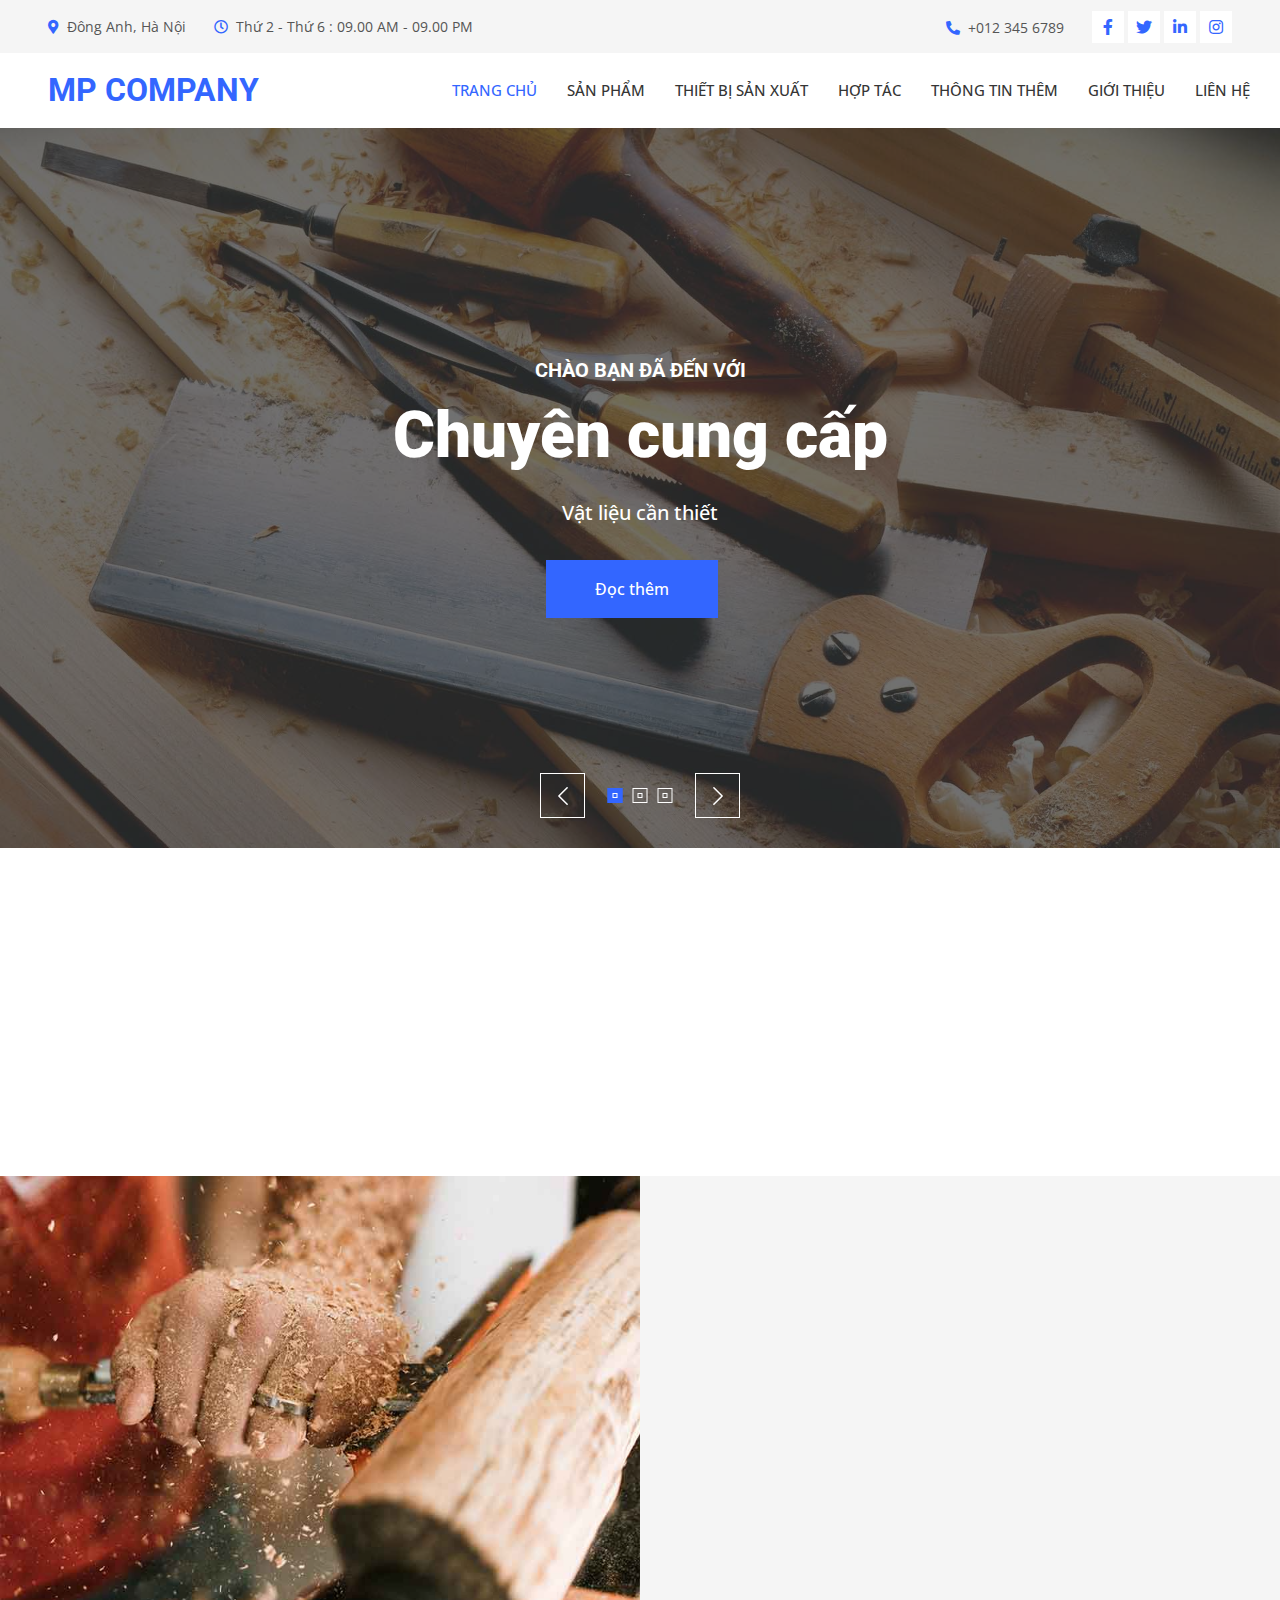
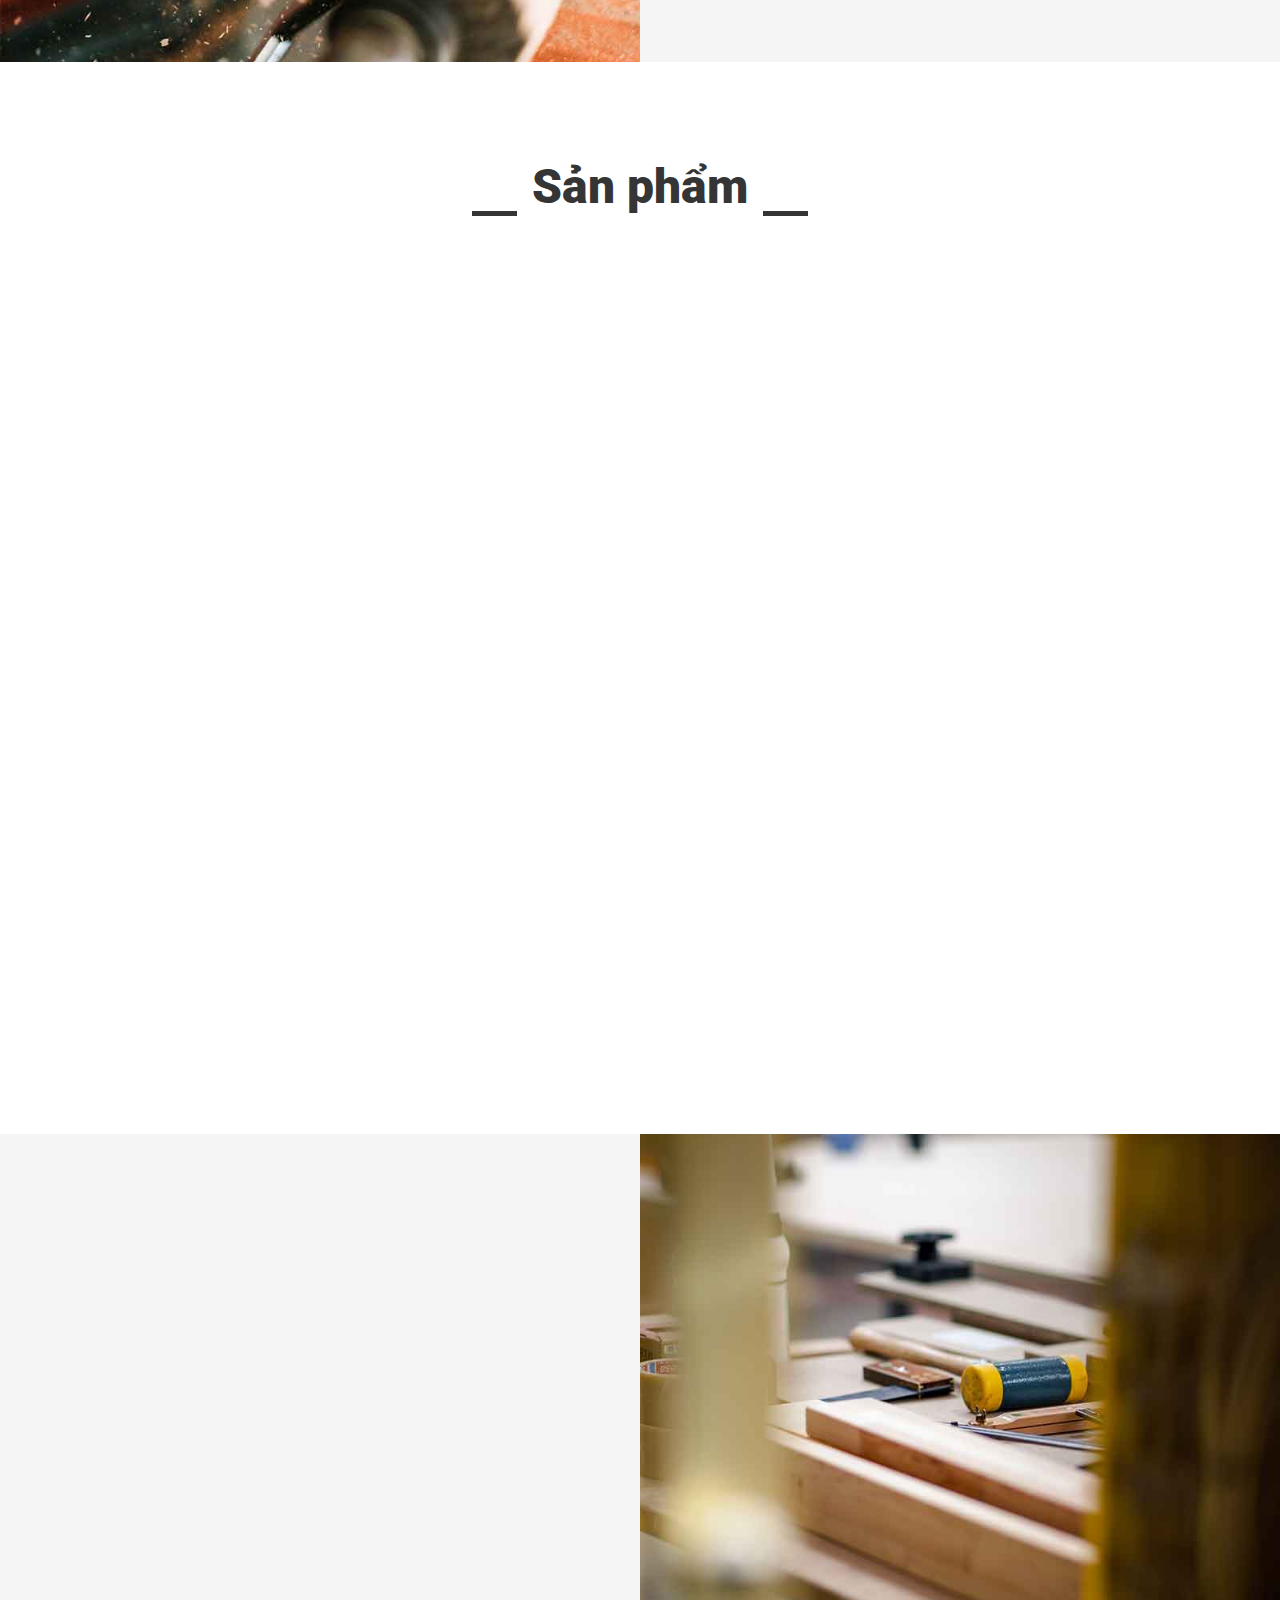
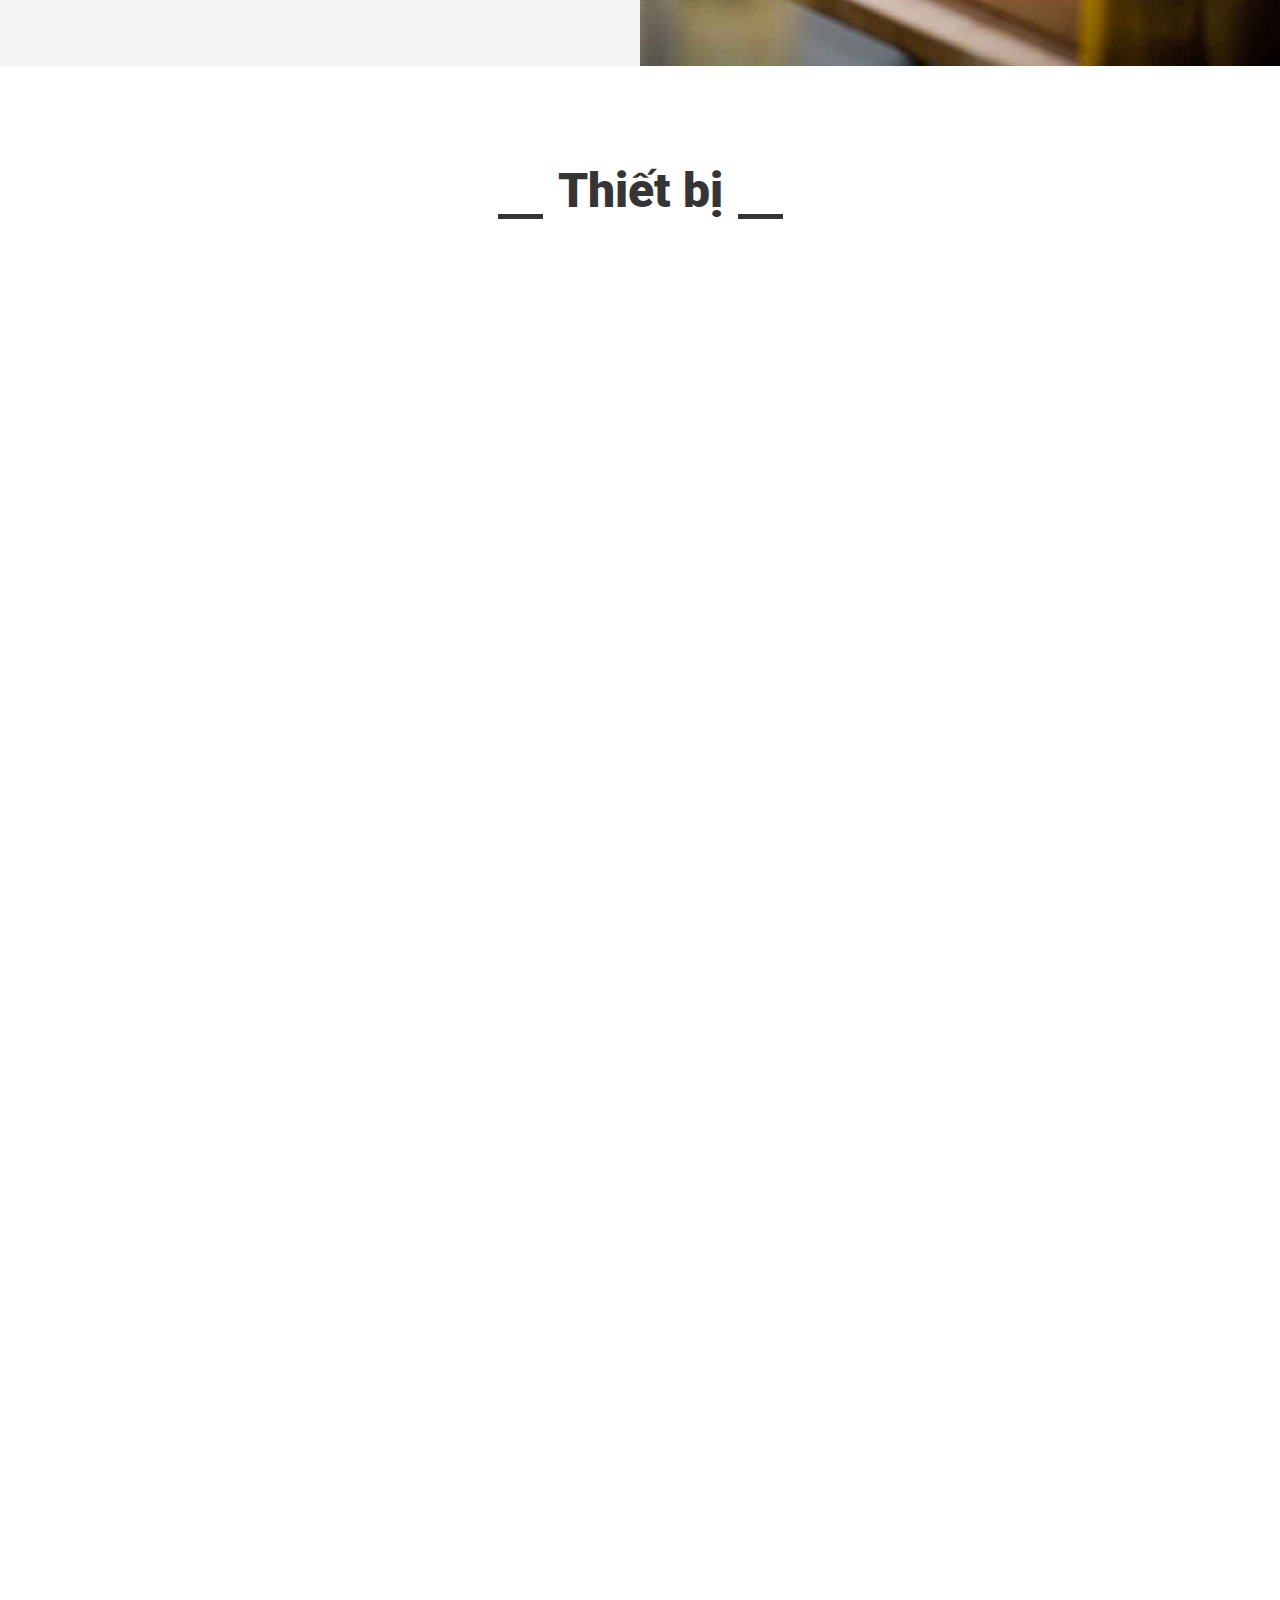
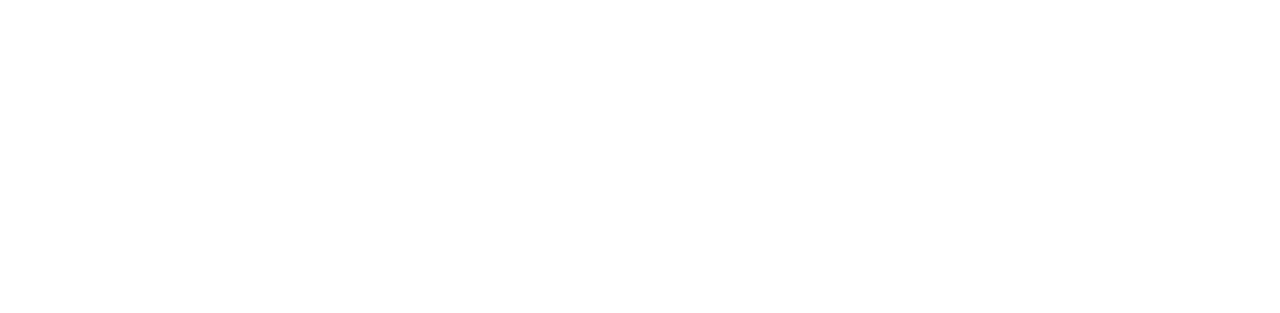
<file: woody-1.0.0/index.html>
<!DOCTYPE html>
<html lang="en">

<head>
    <meta charset="utf-8">
    <title>Xưởng nhựa</title>
    <meta content="width=device-width, initial-scale=1.0" name="viewport">
    <meta content="" name="keywords">
    <meta content="" name="description">

    <!-- Favicon -->
    <link href="img/favicon.ico" rel="icon">

    <!-- Google Web Fonts -->
    <link rel="preconnect" href="https://fonts.googleapis.com">
    <link rel="preconnect" href="https://fonts.gstatic.com" crossorigin>
    <link href="https://fonts.googleapis.com/css2?family=Open+Sans:wght@400;500&family=Roboto:wght@500;700;900&display=swap" rel="stylesheet"> 

    <!-- Icon Font Stylesheet -->
    <link href="https://cdnjs.cloudflare.com/ajax/libs/font-awesome/5.10.0/css/all.min.css" rel="stylesheet">
    <link href="https://cdn.jsdelivr.net/npm/bootstrap-icons@1.4.1/font/bootstrap-icons.css" rel="stylesheet">

    <!-- Libraries Stylesheet -->
    <link href="lib/animate/animate.min.css" rel="stylesheet">
    <link href="lib/owlcarousel/assets/owl.carousel.min.css" rel="stylesheet">
    <link href="lib/lightbox/css/lightbox.min.css" rel="stylesheet">

    <!-- Customized Bootstrap Stylesheet -->
    <link href="css/bootstrap.min.css" rel="stylesheet">

    <!-- Template Stylesheet -->
    <link href="css/style.css" rel="stylesheet">
</head>

<body>
    <!-- Spinner Start -->
    <div id="spinner" class="show bg-white position-fixed translate-middle w-100 vh-100 top-50 start-50 d-flex align-items-center justify-content-center">
        <div class="spinner-grow text-primary" style="width: 3rem; height: 3rem;" role="status">
            <span class="sr-only">Loading...</span>
        </div>
    </div>
    <!-- Spinner End -->


    <!-- Topbar Start -->
    <div class="container-fluid bg-light p-0">
        <div class="row gx-0 d-none d-lg-flex">
            <div class="col-lg-7 px-5 text-start">
                <div class="h-100 d-inline-flex align-items-center py-3 me-4">
                    <small class="fa fa-map-marker-alt text-primary me-2"></small>
                    <small>Đông Anh, Hà Nội</small>
                </div>
                <div class="h-100 d-inline-flex align-items-center py-3">
                    <small class="far fa-clock text-primary me-2"></small>
                    <small>Thứ 2 - Thứ 6 : 09.00 AM - 09.00 PM</small>
                </div>
            </div>
            <div class="col-lg-5 px-5 text-end">
                <div class="h-100 d-inline-flex align-items-center py-3 me-4">
                    <small class="fa fa-phone-alt text-primary me-2"></small>
                    <small>+012 345 6789</small>
                </div>
                <div class="h-100 d-inline-flex align-items-center">
                    <a class="btn btn-sm-square bg-white text-primary me-1" href=""><i class="fab fa-facebook-f"></i></a>
                    <a class="btn btn-sm-square bg-white text-primary me-1" href=""><i class="fab fa-twitter"></i></a>
                    <a class="btn btn-sm-square bg-white text-primary me-1" href=""><i class="fab fa-linkedin-in"></i></a>
                    <a class="btn btn-sm-square bg-white text-primary me-0" href=""><i class="fab fa-instagram"></i></a>
                </div>
            </div>
        </div>
    </div>
    <!-- Topbar End -->


    <!-- Navbar Start -->
    <nav class="navbar navbar-expand-lg bg-white navbar-light sticky-top p-0">
        <a href="index.html" class="navbar-brand d-flex align-items-center px-4 px-lg-5">
            <h2 class="m-0 text-primary">MP COMPANY</h2>
        </a>
        <button type="button" class="navbar-toggler me-4" data-bs-toggle="collapse" data-bs-target="#navbarCollapse">
            <span class="navbar-toggler-icon"></span>
        </button>
        <div class="collapse navbar-collapse" id="navbarCollapse">
            <div class="navbar-nav ms-auto p-4 p-lg-0">
                <a href="index.html" class="nav-item nav-link active">Trang chủ</a>
                <a href="service.html" class="nav-item nav-link">Sản phẩm</a>
                <a href="about.html" class="nav-item nav-link">Thiết bị sản xuất</a>
                <a href="service.html" class="nav-item nav-link">Hợp tác</a>
                <a href="project.html" class="nav-item nav-link">Thông tin thêm</a>
                <!-- <div class="nav-item dropdown">
                    <a href="#" class="nav-link dropdown-toggle" data-bs-toggle="dropdown">Pages</a>
                    <div class="dropdown-menu fade-up m-0">
                        <a href="feature.html" class="dropdown-item">Feature</a>
                        <a href="quote.html" class="dropdown-item">Free Quote</a>
                        <a href="team.html" class="dropdown-item">Our Team</a>
                        <a href="testimonial.html" class="dropdown-item">Testimonial</a>
                        <a href="404.html" class="dropdown-item">404 Page</a>
                    </div>
                </div> -->
                <a href="contact.html" class="nav-item nav-link">Giới thiệu</a>
                <a href="contact.html" class="nav-item nav-link">Liên hệ</a>
            </div>
            <!-- <a href="" class="btn btn-primary py-4 px-lg-5 d-none d-lg-block">Get A Quote<i class="fa fa-arrow-right ms-3"></i></a> -->
        </div>
    </nav>
    <!-- Navbar End -->


    <!-- Carousel Start -->
    <div class="container-fluid p-0 pb-5">
        <div class="owl-carousel header-carousel position-relative">
            <div class="owl-carousel-item position-relative">
                <img class="img-fluid" src="img/carousel-1.jpg" alt="">
                <div class="position-absolute top-0 start-0 w-100 h-100 d-flex align-items-center" style="background: rgba(53, 53, 53, .7);">
                    <div class="container">
                        <div class="row justify-content-center">
                            <div class="col-12 col-lg-8 text-center">
                                <h5 class="text-white text-uppercase mb-3 animated slideInDown">Chào bạn đã đến với <name></h5>
                                <h1 class="display-3 text-white animated slideInDown mb-4">Chuyên cung cấp</h1>
                                <p class="fs-5 fw-medium text-white mb-4 pb-2">Vật liệu cần thiết</p>
                                <a href="" class="btn btn-primary py-md-3 px-md-5 me-3 animated slideInLeft">Đọc thêm</a>
                                <!-- <a href="" class="btn btn-light py-md-3 px-md-5 animated slideInRight">Free Quote</a> -->
                            </div>
                        </div>
                    </div>
                </div>
            </div>
            <div class="owl-carousel-item position-relative">
                <img class="img-fluid" src="img/carousel-2.jpg" alt="">
                <div class="position-absolute top-0 start-0 w-100 h-100 d-flex align-items-center" style="background: rgba(53, 53, 53, .7);">
                    <div class="container">
                        <div class="row justify-content-center">
                            <div class="col-12 col-lg-8 text-center">
                                <h5 class="text-white text-uppercase mb-3 animated slideInDown">Chào bạn đã đến với </h5>
                                <h1 class="display-3 text-white animated slideInDown mb-4">Chuyên cung cấp</h1>
                                <p class="fs-5 fw-medium text-white mb-4 pb-2">Vật liệu cần thiết</p>
                                <a href="" class="btn btn-primary py-md-3 px-md-5 me-3 animated slideInLeft">Đọc thêm</a>
                                <!-- <a href="" class="btn btn-light py-md-3 px-md-5 animated slideInRight">Free Quote</a> -->
                            </div>
                        </div>
                    </div>
                </div>
            </div>
            <div class="owl-carousel-item position-relative">
                <img class="img-fluid" src="img/carousel-3.jpg" alt="">
                <div class="position-absolute top-0 start-0 w-100 h-100 d-flex align-items-center" style="background: rgba(53, 53, 53, .7);">
                    <div class="container">
                        <div class="row justify-content-center">
                            <div class="col-12 col-lg-8 text-center">
                                <h5 class="text-white text-uppercase mb-3 animated slideInDown">Welcome To WooDY</h5>
                                <h1 class="display-3 text-white animated slideInDown mb-4">Best Carpenter & Craftsman Services</h1>
                                <p class="fs-5 fw-medium text-white mb-4 pb-2">Vero elitr justo clita lorem. Ipsum dolor at sed stet sit diam no. Kasd rebum ipsum et diam justo clita et kasd rebum sea elitr.</p>
                                <a href="" class="btn btn-primary py-md-3 px-md-5 me-3 animated slideInLeft">Read More</a>
                                <a href="" class="btn btn-light py-md-3 px-md-5 animated slideInRight">Free Quote</a>
                            </div>
                        </div>
                    </div>
                </div>
            </div>
        </div>
    </div>
    <!-- Carousel End -->


    <!-- Feature Start -->
    <div class="container-xxl py-5">
        <div class="container">
            <div class="row g-5">
                <div class="col-md-6 col-lg-3 wow fadeIn" data-wow-delay="0.1s">
                    <div class="d-flex align-items-center justify-content-between mb-2">
                        <div class="d-flex align-items-center justify-content-center bg-light" style="width: 60px; height: 60px;">
                            <i class="fa fa-user-check fa-2x text-primary"></i>
                        </div>
                        <h1 class="display-1 text-light mb-0">01</h1>
                    </div>
                    <h5>Creative Designers</h5>
                </div>
                <div class="col-md-6 col-lg-3 wow fadeIn" data-wow-delay="0.3s">
                    <div class="d-flex align-items-center justify-content-between mb-2">
                        <div class="d-flex align-items-center justify-content-center bg-light" style="width: 60px; height: 60px;">
                            <i class="fa fa-check fa-2x text-primary"></i>
                        </div>
                        <h1 class="display-1 text-light mb-0">02</h1>
                    </div>
                    <h5>Quality Products</h5>
                </div>
                <div class="col-md-6 col-lg-3 wow fadeIn" data-wow-delay="0.5s">
                    <div class="d-flex align-items-center justify-content-between mb-2">
                        <div class="d-flex align-items-center justify-content-center bg-light" style="width: 60px; height: 60px;">
                            <i class="fa fa-drafting-compass fa-2x text-primary"></i>
                        </div>
                        <h1 class="display-1 text-light mb-0">03</h1>
                    </div>
                    <h5>Free Consultation</h5>
                </div>
                <div class="col-md-6 col-lg-3 wow fadeIn" data-wow-delay="0.7s">
                    <div class="d-flex align-items-center justify-content-between mb-2">
                        <div class="d-flex align-items-center justify-content-center bg-light" style="width: 60px; height: 60px;">
                            <i class="fa fa-headphones fa-2x text-primary"></i>
                        </div>
                        <h1 class="display-1 text-light mb-0">04</h1>
                    </div>
                    <h5>Customer Support</h5>
                </div>
            </div>
        </div>
    </div>
    <!-- Feature Start -->



    <!-- About Start -->
    <div class="container-fluid bg-light overflow-hidden my-5 px-lg-0">
        <div class="container about px-lg-0">
            <div class="row g-0 mx-lg-0">
                <div class="col-lg-6 ps-lg-0" style="min-height: 400px;">
                    <div class="position-relative h-100">
                        <img class="position-absolute img-fluid w-100 h-100" src="img/about.jpg" style="object-fit: cover;" alt="">
                    </div>
                </div>
                <div class="col-lg-6 about-text py-5 wow fadeIn" data-wow-delay="0.5s">
                    <div class="p-lg-5 pe-lg-0">
                        <div class="section-title text-start">
                            <h1 class="display-5 mb-4">Về chúng tôi</h1>
                        </div>
                        <p class="mb-4 pb-2">Sản xuất </p>
                        <div class="row g-4 mb-4 pb-2">
                            <div class="col-sm-6 wow fadeIn" data-wow-delay="0.1s">
                                <div class="d-flex align-items-center">
                                    <div class="d-flex flex-shrink-0 align-items-center justify-content-center bg-white" style="width: 60px; height: 60px;">
                                        <i class="fa fa-users fa-2x text-primary"></i>
                                    </div>
                                    <div class="ms-3">
                                        <h2 class="text-primary mb-1" data-toggle="counter-up">1234</h2>
                                        <p class="fw-medium mb-0">Happy Clients</p>
                                    </div>
                                </div>
                            </div>
                            <div class="col-sm-6 wow fadeIn" data-wow-delay="0.3s">
                                <div class="d-flex align-items-center">
                                    <div class="d-flex flex-shrink-0 align-items-center justify-content-center bg-white" style="width: 60px; height: 60px;">
                                        <i class="fa fa-check fa-2x text-primary"></i>
                                    </div>
                                    <div class="ms-3">
                                        <h2 class="text-primary mb-1" data-toggle="counter-up">1234</h2>
                                        <p class="fw-medium mb-0">Projects Done</p>
                                    </div>
                                </div>
                            </div>
                        </div>
                        <a href="" class="btn btn-primary py-3 px-5">Tìm hiểu thêm</a>
                    </div>
                </div>
            </div>
        </div>
    </div>
    <!-- About End -->


    <!-- Service Start -->
    <div class="container-xxl py-5">
        <div class="container">
            <div class="section-title text-center">
                <h1 class="display-5 mb-5">Sản phẩm </h1>
            </div>
            <div class="row g-4">
                <div class="col-md-6 col-lg-4 wow fadeInUp" data-wow-delay="0.1s">
                    <div class="service-item">
                        <div class="overflow-hidden">
                            <img class="img-fluid" src="img/service-1.jpg" alt="">
                        </div>
                        <div class="p-4 text-center border border-5 border-light border-top-0">
                            <h4 class="mb-3">Nhựa A</h4>
                            <p>Làm từ...</p>
                            <a style="color: #3366FF;" class="fw-medium" href="">xem thêm<i class="fa fa-arrow-right ms-2"></i></a>
                        </div>
                    </div>
                </div>
                <div class="col-md-6 col-lg-4 wow fadeInUp" data-wow-delay="0.3s">
                    <div class="service-item">
                        <div class="overflow-hidden">
                            <img class="img-fluid" src="img/service-2.jpg" alt="">
                        </div>
                        <div class="p-4 text-center border border-5 border-light border-top-0">
                            <h4 class="mb-3">Nhựa A</h4>
                            <p>Làm từ...</p>
                            <a style="color: #3366FF;" class="fw-medium" href="">xem thêm<i class="fa fa-arrow-right ms-2"></i></a>
                        </div>
                    </div>
                </div>
                <div class="col-md-6 col-lg-4 wow fadeInUp" data-wow-delay="0.5s">
                    <div class="service-item">
                        <div class="overflow-hidden">
                            <img class="img-fluid" src="img/service-3.jpg" alt="">
                        </div>
                        <div class="p-4 text-center border border-5 border-light border-top-0">
                            <h4 class="mb-3">Nhựa A</h4>
                            <p>Làm từ...</p>
                            <a style="color: #3366FF;" class="fw-medium" href="">xem thêm<i class="fa fa-arrow-right ms-2"></i></a>
                        </div>
                    </div>
                </div>
                <div class="col-md-6 col-lg-4 wow fadeInUp" data-wow-delay="0.1s">
                    <div class="service-item">
                        <div class="overflow-hidden">
                            <img class="img-fluid" src="img/service-4.jpg" alt="">
                        </div>
                        <div class="p-4 text-center border border-5 border-light border-top-0">
                            <h4 class="mb-3">Nhựa A</h4>
                            <p>Làm từ...</p>
                            <a style="color: #3366FF;" class="fw-medium" href="">xem thêm<i class="fa fa-arrow-right ms-2"></i></a>
                        </div>
                    </div>
                </div>
                <div class="col-md-6 col-lg-4 wow fadeInUp" data-wow-delay="0.3s">
                    <div class="service-item">
                        <div class="overflow-hidden">
                            <img class="img-fluid" src="img/service-5.jpg" alt="">
                        </div>
                        <div class="p-4 text-center border border-5 border-light border-top-0">
                            <h4 class="mb-3">Nhựa A</h4>
                            <p>Làm từ...</p>
                            <a style="color: #3366FF;" class="fw-medium" href="">xem thêm<i class="fa fa-arrow-right ms-2"></i></a>
                        </div>
                    </div>
                </div>
                <div class="col-md-6 col-lg-4 wow fadeInUp" data-wow-delay="0.5s">
                    <div class="service-item">
                        <div class="overflow-hidden">
                            <img class="img-fluid" src="img/service-6.jpg" alt="">
                        </div>
                        <div class="p-4 text-center border border-5 border-light border-top-0">
                            <h4 class="mb-3">Nhựa A</h4>
                            <p>Làm từ...</p>
                            <a style="color: #3366FF;" class="fw-medium" href="">xem thêm<i class="fa fa-arrow-right ms-2"></i></a>
                        </div>
                    </div>
                </div>
            </div>
        </div>
    </div>
    <!-- Service End -->


    <!-- Feature Start -->
    <div class="container-fluid bg-light overflow-hidden my-5 px-lg-0">
        <div class="container feature px-lg-0">
            <div class="row g-0 mx-lg-0">
                <div class="col-lg-6 feature-text py-5 wow fadeIn" data-wow-delay="0.5s">
                    <div class="p-lg-5 ps-lg-0">
                        <div class="section-title text-start">
                            <h1 class="display-5 mb-4">Tại sao lại chọn chúng tôi</h1>
                        </div>
                        <p class="mb-4 pb-2">Chữ tín quý hơn vàng</p>
                        <div class="row g-4">
                            <div class="col-6">
                                <div class="d-flex align-items-center">
                                    <div class="d-flex flex-shrink-0 align-items-center justify-content-center bg-white" style="width: 60px; height: 60px;">
                                        <i class="fa fa-check fa-2x text-primary"></i>
                                    </div>
                                    <div class="ms-4">
                                        <p class="mb-2">Chất lượng</p>
                                        <h5 class="mb-0">Sản phẩm </h5>
                                    </div>
                                </div>
                            </div>
                            <div class="col-6">
                                <div class="d-flex align-items-center">
                                    <div class="d-flex flex-shrink-0 align-items-center justify-content-center bg-white" style="width: 60px; height: 60px;">
                                        <i class="fa fa-user-check fa-2x text-primary"></i>
                                    </div>
                                    <div class="ms-4">
                                        <p class="mb-2">Đúng tiến độ</p>
                                        <h5 class="mb-0">Nhân sự</h5>
                                    </div>
                                </div>
                            </div>
                            <div class="col-6">
                                <div class="d-flex align-items-center">
                                    <div class="d-flex flex-shrink-0 align-items-center justify-content-center bg-white" style="width: 60px; height: 60px;">
                                        <i class="fa fa-drafting-compass fa-2x text-primary"></i>
                                    </div>
                                    <div class="ms-4">
                                        <p class="mb-2">Free</p>
                                        <h5 class="mb-0">Consultation</h5>
                                    </div>
                                </div>
                            </div>
                            <div class="col-6">
                                <div class="d-flex align-items-center">
                                    <div class="d-flex flex-shrink-0 align-items-center justify-content-center bg-white" style="width: 60px; height: 60px;">
                                        <i class="fa fa-headphones fa-2x text-primary"></i>
                                    </div>
                                    <div class="ms-4">
                                        <p class="mb-2">Customer</p>
                                        <h5 class="mb-0">Support</h5>
                                    </div>
                                </div>
                            </div>
                        </div>
                    </div>
                </div>
                <div class="col-lg-6 pe-lg-0" style="min-height: 400px;">
                    <div class="position-relative h-100">
                        <img class="position-absolute img-fluid w-100 h-100" src="img/feature.jpg" style="object-fit: cover;" alt="">
                    </div>
                </div>
            </div>
        </div>
    </div>
    <!-- Feature End -->


    <!-- Projects Start -->
    <div class="container-xxl py-5">
        <div class="container">
            <div class="section-title text-center">
                <h1 class="display-5 mb-5">Thiết bị</h1>
            </div>
            <div class="row mt-n2 wow fadeInUp" data-wow-delay="0.3s">
                <!-- <div class="col-12 text-center">
                    <ul class="list-inline mb-5" id="portfolio-flters">
                        <li class="mx-2 active" data-filter="*">All</li>
                        <li class="mx-2" data-filter=".first">General Carpentry</li>
                        <li class="mx-2" data-filter=".second">Custom Carpentry</li>
                    </ul>
                </div> -->
            </div>
            <div class="row g-4 portfolio-container">
                <div class="col-lg-4 col-md-6 portfolio-item first wow fadeInUp" data-wow-delay="0.1s">
                    <div class="rounded overflow-hidden">
                        <div class="position-relative overflow-hidden">
                            <img class="img-fluid w-100" src="img/portfolio-1.jpg" alt="">
                            <div class="portfolio-overlay">
                                <a class="btn btn-square btn-outline-light mx-1" href="img/portfolio-1.jpg" data-lightbox="portfolio"><i class="fa fa-eye"></i></a>
                                <a class="btn btn-square btn-outline-light mx-1" href=""><i class="fa fa-link"></i></a>
                            </div>
                        </div>
                        <div class="border border-5 border-light border-top-0 p-4">
                            <p class="text-primary fw-medium mb-2">General Carpentry</p>
                            <h5 class="lh-base mb-0">Wooden Furniture Manufacturing And Remodeling</a>
                        </div>
                    </div>
                </div>
                <div class="col-lg-4 col-md-6 portfolio-item second wow fadeInUp" data-wow-delay="0.3s">
                    <div class="rounded overflow-hidden">
                        <div class="position-relative overflow-hidden">
                            <img class="img-fluid w-100" src="img/portfolio-2.jpg" alt="">
                            <div class="portfolio-overlay">
                                <a class="btn btn-square btn-outline-light mx-1" href="img/portfolio-2.jpg" data-lightbox="portfolio"><i class="fa fa-eye"></i></a>
                                <a class="btn btn-square btn-outline-light mx-1" href=""><i class="fa fa-link"></i></a>
                            </div>
                        </div>
                        <div class="border border-5 border-light border-top-0 p-4">
                            <p class="text-primary fw-medium mb-2">Custom Carpentry</p>
                            <h5 class="lh-base mb-0">Wooden Furniture Manufacturing And Remodeling</a>
                        </div>
                    </div>
                </div>
                <div class="col-lg-4 col-md-6 portfolio-item first wow fadeInUp" data-wow-delay="0.5s">
                    <div class="rounded overflow-hidden">
                        <div class="position-relative overflow-hidden">
                            <img class="img-fluid w-100" src="img/portfolio-3.jpg" alt="">
                            <div class="portfolio-overlay">
                                <a class="btn btn-square btn-outline-light mx-1" href="img/portfolio-3.jpg" data-lightbox="portfolio"><i class="fa fa-eye"></i></a>
                                <a class="btn btn-square btn-outline-light mx-1" href=""><i class="fa fa-link"></i></a>
                            </div>
                        </div>
                        <div class="border border-5 border-light border-top-0 p-4">
                            <p class="text-primary fw-medium mb-2">General Carpentry</p>
                            <h5 class="lh-base mb-0">Wooden Furniture Manufacturing And Remodeling</a>
                        </div>
                    </div>
                </div>
                <div class="col-lg-4 col-md-6 portfolio-item second wow fadeInUp" data-wow-delay="0.1s">
                    <div class="rounded overflow-hidden">
                        <div class="position-relative overflow-hidden">
                            <img class="img-fluid w-100" src="img/portfolio-4.jpg" alt="">
                            <div class="portfolio-overlay">
                                <a class="btn btn-square btn-outline-light mx-1" href="img/portfolio-4.jpg" data-lightbox="portfolio"><i class="fa fa-eye"></i></a>
                                <a class="btn btn-square btn-outline-light mx-1" href=""><i class="fa fa-link"></i></a>
                            </div>
                        </div>
                        <div class="border border-5 border-light border-top-0 p-4">
                            <p class="text-primary fw-medium mb-2">Custom Carpentry</p>
                            <h5 class="lh-base mb-0">Wooden Furniture Manufacturing And Remodeling</a>
                        </div>
                    </div>
                </div>
                <div class="col-lg-4 col-md-6 portfolio-item first wow fadeInUp" data-wow-delay="0.3s">
                    <div class="rounded overflow-hidden">
                        <div class="position-relative overflow-hidden">
                            <img class="img-fluid w-100" src="img/portfolio-5.jpg" alt="">
                            <div class="portfolio-overlay">
                                <a class="btn btn-square btn-outline-light mx-1" href="img/portfolio-5.jpg" data-lightbox="portfolio"><i class="fa fa-eye"></i></a>
                                <a class="btn btn-square btn-outline-light mx-1" href=""><i class="fa fa-link"></i></a>
                            </div>
                        </div>
                        <div class="border border-5 border-light border-top-0 p-4">
                            <p class="text-primary fw-medium mb-2">General Carpentry</p>
                            <h5 class="lh-base mb-0">Wooden Furniture Manufacturing And Remodeling</a>
                        </div>
                    </div>
                </div>
                <div class="col-lg-4 col-md-6 portfolio-item second wow fadeInUp" data-wow-delay="0.5s">
                    <div class="rounded overflow-hidden">
                        <div class="position-relative overflow-hidden">
                            <img class="img-fluid w-100" src="img/portfolio-6.jpg" alt="">
                            <div class="portfolio-overlay">
                                <a class="btn btn-square btn-outline-light mx-1" href="img/portfolio-6.jpg" data-lightbox="portfolio"><i class="fa fa-eye"></i></a>
                                <a class="btn btn-square btn-outline-light mx-1" href=""><i class="fa fa-link"></i></a>
                            </div>
                        </div>
                        <div class="border border-5 border-light border-top-0 p-4">
                            <p class="text-primary fw-medium mb-2">Custom Carpentry</p>
                            <h5 class="lh-base mb-0">Wooden Furniture Manufacturing And Remodeling</a>
                        </div>
                    </div>
                </div>
            </div>
        </div>
    </div>
    <!-- Projects End -->


    <!-- Quote Start -->
    <!-- <div class="container-fluid bg-light overflow-hidden my-5 px-lg-0">
        <div class="container quote px-lg-0">
            <div class="row g-0 mx-lg-0">
                <div class="col-lg-6 ps-lg-0" style="min-height: 400px;">
                    <div class="position-relative h-100">
                        <img class="position-absolute img-fluid w-100 h-100" src="img/quote.jpg" style="object-fit: cover;" alt="">
                    </div>
                </div>
                <div class="col-lg-6 quote-text py-5 wow fadeIn" data-wow-delay="0.5s">
                    <div class="p-lg-5 pe-lg-0">
                        <div class="section-title text-start">
                            <h1 class="display-5 mb-4">Free Quote</h1>
                        </div>
                        <p class="mb-4 pb-2">Tempor erat elitr rebum at clita. Diam dolor diam ipsum sit. Aliqu diam amet diam et eos. Clita erat ipsum et lorem et sit, sed stet lorem sit clita duo justo erat amet</p>
                        <form>
                            <div class="row g-3">
                                <div class="col-12 col-sm-6">
                                    <input type="text" class="form-control border-0" placeholder="Your Name" style="height: 55px;">
                                </div>
                                <div class="col-12 col-sm-6">
                                    <input type="email" class="form-control border-0" placeholder="Your Email" style="height: 55px;">
                                </div>
                                <div class="col-12 col-sm-6">
                                    <input type="text" class="form-control border-0" placeholder="Your Mobile" style="height: 55px;">
                                </div>
                                <div class="col-12 col-sm-6">
                                    <select class="form-select border-0" style="height: 55px;">
                                        <option selected>Select A Service</option>
                                        <option value="1">Service 1</option>
                                        <option value="2">Service 2</option>
                                        <option value="3">Service 3</option>
                                    </select>
                                </div>
                                <div class="col-12">
                                    <textarea class="form-control border-0" placeholder="Special Note"></textarea>
                                </div>
                                <div class="col-12">
                                    <button class="btn btn-primary w-100 py-3" type="submit">Submit</button>
                                </div>
                            </div>
                        </form>
                    </div>
                </div>
            </div>
        </div>
    </div> -->
    <!-- Quote End -->


    <!-- Team Start -->
    <div class="container-xxl py-5">
        <!-- <div class="container">
            <div class="section-title text-center">
                <h1 class="display-5 mb-5">Team Members</h1>
            </div>
            <div class="row g-4">
                <div class="col-lg-3 col-md-6 wow fadeInUp" data-wow-delay="0.1s">
                    <div class="team-item">
                        <div class="overflow-hidden position-relative">
                            <img class="img-fluid" src="img/team-1.jpg" alt="">
                            <div class="team-social">
                                <a class="btn btn-square" href=""><i class="fab fa-facebook-f"></i></a>
                                <a class="btn btn-square" href=""><i class="fab fa-twitter"></i></a>
                                <a class="btn btn-square" href=""><i class="fab fa-instagram"></i></a>
                            </div>
                        </div>
                        <div class="text-center border border-5 border-light border-top-0 p-4">
                            <h5 class="mb-0">Full Name</h5>
                            <small>Designation</small>
                        </div>
                    </div>
                </div>
                <div class="col-lg-3 col-md-6 wow fadeInUp" data-wow-delay="0.3s">
                    <div class="team-item">
                        <div class="overflow-hidden position-relative">
                            <img class="img-fluid" src="img/team-2.jpg" alt="">
                            <div class="team-social">
                                <a class="btn btn-square" href=""><i class="fab fa-facebook-f"></i></a>
                                <a class="btn btn-square" href=""><i class="fab fa-twitter"></i></a>
                                <a class="btn btn-square" href=""><i class="fab fa-instagram"></i></a>
                            </div>
                        </div>
                        <div class="text-center border border-5 border-light border-top-0 p-4">
                            <h5 class="mb-0">Full Name</h5>
                            <small>Designation</small>
                        </div>
                    </div>
                </div>
                <div class="col-lg-3 col-md-6 wow fadeInUp" data-wow-delay="0.5s">
                    <div class="team-item">
                        <div class="overflow-hidden position-relative">
                            <img class="img-fluid" src="img/team-3.jpg" alt="">
                            <div class="team-social">
                                <a class="btn btn-square" href=""><i class="fab fa-facebook-f"></i></a>
                                <a class="btn btn-square" href=""><i class="fab fa-twitter"></i></a>
                                <a class="btn btn-square" href=""><i class="fab fa-instagram"></i></a>
                            </div>
                        </div>
                        <div class="text-center border border-5 border-light border-top-0 p-4">
                            <h5 class="mb-0">Full Name</h5>
                            <small>Designation</small>
                        </div>
                    </div>
                </div>
                <div class="col-lg-3 col-md-6 wow fadeInUp" data-wow-delay="0.7s">
                    <div class="team-item">
                        <div class="overflow-hidden position-relative">
                            <img class="img-fluid" src="img/team-4.jpg" alt="">
                            <div class="team-social">
                                <a class="btn btn-square" href=""><i class="fab fa-facebook-f"></i></a>
                                <a class="btn btn-square" href=""><i class="fab fa-twitter"></i></a>
                                <a class="btn btn-square" href=""><i class="fab fa-instagram"></i></a>
                            </div>
                        </div>
                        <div class="text-center border border-5 border-light border-top-0 p-4">
                            <h5 class="mb-0">Full Name</h5>
                            <small>Designation</small>
                        </div>
                    </div>
                </div>
            </div>
        </div> -->
    </div>
    <!-- Team End -->


    <!-- Testimonial Start -->
    <div class="container-xxl py-5 wow fadeInUp" data-wow-delay="0.1s">
        <!-- <div class="container">
            <div class="section-title text-center">
                <h1 class="display-5 mb-5">Testimonial</h1>
            </div>
            <div class="owl-carousel testimonial-carousel">
                <div class="testimonial-item text-center">
                    <img class="img-fluid bg-light p-2 mx-auto mb-3" src="img/testimonial-1.jpg" style="width: 90px; height: 90px;">
                    <div class="testimonial-text text-center p-4">
                        <p>Clita clita tempor justo dolor ipsum amet kasd amet duo justo duo duo labore sed sed. Magna ut diam sit et amet stet eos sed clita erat magna elitr erat sit sit erat at rebum justo sea clita.</p>
                        <h5 class="mb-1">Client Name</h5>
                        <span class="fst-italic">Profession</span>
                    </div>
                </div>
                <div class="testimonial-item text-center">
                    <img class="img-fluid bg-light p-2 mx-auto mb-3" src="img/testimonial-2.jpg" style="width: 90px; height: 90px;">
                    <div class="testimonial-text text-center p-4">
                        <p>Clita clita tempor justo dolor ipsum amet kasd amet duo justo duo duo labore sed sed. Magna ut diam sit et amet stet eos sed clita erat magna elitr erat sit sit erat at rebum justo sea clita.</p>
                        <h5 class="mb-1">Client Name</h5>
                        <span class="fst-italic">Profession</span>
                    </div>
                </div>
                <div class="testimonial-item text-center">
                    <img class="img-fluid bg-light p-2 mx-auto mb-3" src="img/testimonial-3.jpg" style="width: 90px; height: 90px;">
                    <div class="testimonial-text text-center p-4">
                        <p>Clita clita tempor justo dolor ipsum amet kasd amet duo justo duo duo labore sed sed. Magna ut diam sit et amet stet eos sed clita erat magna elitr erat sit sit erat at rebum justo sea clita.</p>
                        <h5 class="mb-1">Client Name</h5>
                        <span class="fst-italic">Profession</span>
                    </div>
                </div>
            </div>
        </div> -->
    </div>  
    <!-- Testimonial End -->


    <!-- Footer Start -->
    <div class="container-fluid bg-dark text-light footer mt-5 pt-5 wow fadeIn" data-wow-delay="0.1s">
        <div class="container py-5">
            <div class="row g-5">
                <div class="col-lg-6 col-md-6">
                    <h4 class="text-light mb-4">Địa chỉ</h4>
                    <p class="mb-2"><i class="fa fa-map-marker-alt me-3"></i>Đông Anh, Hà Nội</p>
                    <p class="mb-2"><i class="fa fa-phone-alt me-3"></i>+012 345 67890</p>
                    <p class="mb-2"><i class="fa fa-envelope me-3"></i>info@example.com</p>
                    <div class="d-flex pt-2">
                        <a class="btn btn-outline-light btn-social" href=""><i class="fab fa-twitter"></i></a>
                        <a class="btn btn-outline-light btn-social" href=""><i class="fab fa-facebook-f"></i></a>
                        <a class="btn btn-outline-light btn-social" href=""><i class="fab fa-youtube"></i></a>
                        <a class="btn btn-outline-light btn-social" href=""><i class="fab fa-linkedin-in"></i></a>
                    </div>
                </div>
                <!-- <div class="col-lg-3 col-md-6">
                    <h4 class="text-light mb-4"></h4>
                    <a class="btn btn-link" href="">General Carpentry</a>
                    <a class="btn btn-link" href="">Furniture Remodeling</a>
                    <a class="btn btn-link" href="">Wooden Floor</a>
                    <a class="btn btn-link" href="">Wooden Furniture</a>
                    <a class="btn btn-link" href="">Custom Carpentry</a>
                </div> -->
                <div class="col-lg-6 col-md-6">
                    <h4 class="text-light mb-4">Truy cập nhanh</h4>
                    <a class="btn btn-link" href="">Sản phẩm</a>
                    <a class="btn btn-link" href="">Liên hệ</a>
                    <a class="btn btn-link" href="">Giới thiệu</a>
                    <a class="btn btn-link" href="">Terms & Condition</a>
                    <a class="btn btn-link" href="">Support</a>
                </div>
                <!-- <div class="col-lg-4 col-md-6">
                    <h4 class="text-light mb-4">Newsletter</h4>
                    <p>Dolor amet sit justo amet elitr clita ipsum elitr est.</p>
                    <div class="position-relative mx-auto" style="max-width: 400px;">
                        <input class="form-control border-0 w-100 py-3 ps-4 pe-5" type="text" placeholder="Your email">
                        <button type="button" class="btn btn-primary py-2 position-absolute top-0 end-0 mt-2 me-2">SignUp</button>
                    </div>
                </div>
            </div> -->
        </div>
        <div class="container">
            <div class="copyright">
                <div class="row">
                    <div class="col-md-6 text-center text-md-start mb-3 mb-md-0">
                        &copy; <a class="border-bottom" href="#">Xưởng nhựa</a>, All Right Reserved.
                    </div>
                    <div class="col-md-6 text-center text-md-end">
                        <!--/*** This template is free as long as you keep the footer author’s credit link/attribution link/backlink. If you'd like to use the template without the footer author’s credit link/attribution link/backlink, you can purchase the Credit Removal License from "https://htmlcodex.com/credit-removal". Thank you for your support. ***/-->
                        Designed By <a class="border-bottom" href="https://htmlcodex.com">Xưởng nhựa</a>
                    </div>
                </div>
            </div>
        </div>
    </div>
    <!-- Footer End -->


    <!-- Back to Top -->
    <a href="#" class="btn btn-lg btn-primary btn-lg-square rounded-0 back-to-top"><i class="bi bi-arrow-up"></i></a>


    <!-- JavaScript Libraries -->
    <script src="https://code.jquery.com/jquery-3.4.1.min.js"></script>
    <script src="https://cdn.jsdelivr.net/npm/bootstrap@5.0.0/dist/js/bootstrap.bundle.min.js"></script>
    <script src="lib/wow/wow.min.js"></script>
    <script src="lib/easing/easing.min.js"></script>
    <script src="lib/waypoints/waypoints.min.js"></script>
    <script src="lib/counterup/counterup.min.js"></script>
    <script src="lib/owlcarousel/owl.carousel.min.js"></script>
    <script src="lib/isotope/isotope.pkgd.min.js"></script>
    <script src="lib/lightbox/js/lightbox.min.js"></script>

    <!-- Template Javascript -->
    <script src="js/main.js"></script>
</body>

</html>
</file>
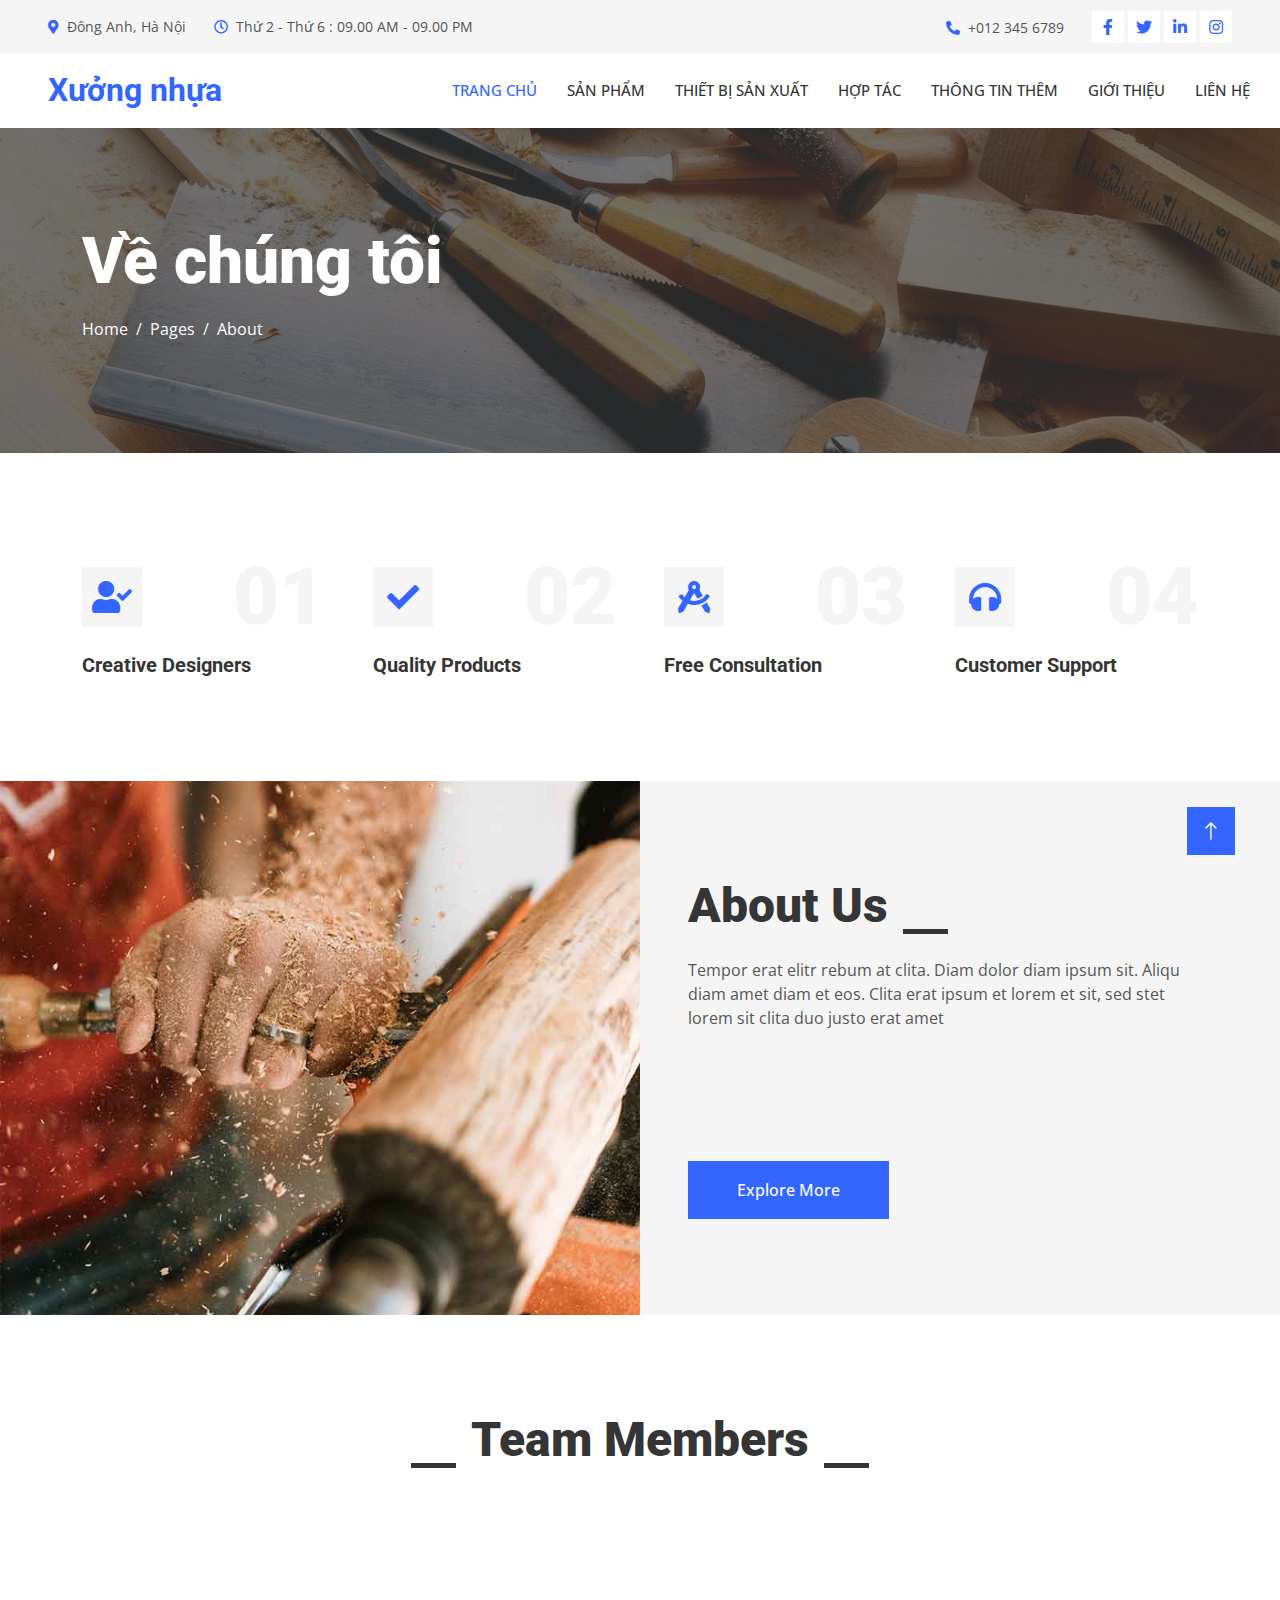
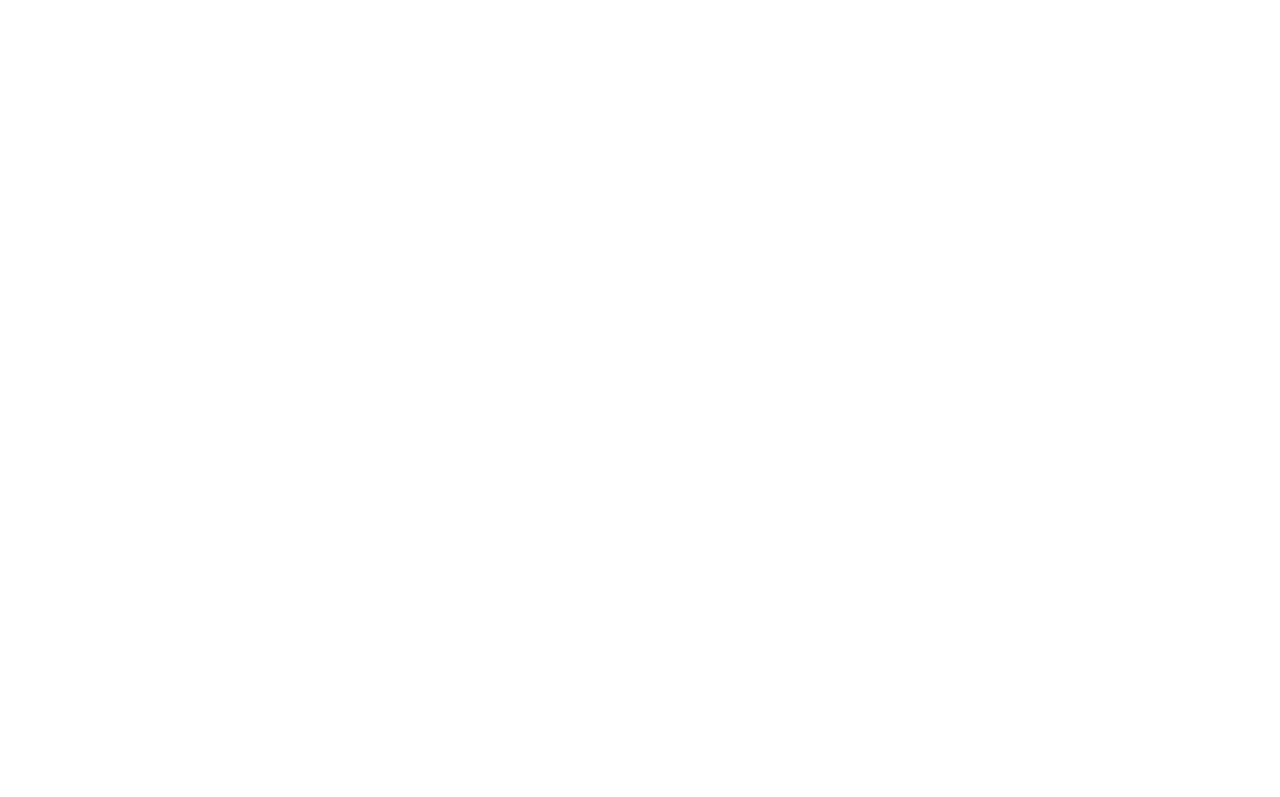
<file: woody-1.0.0/about.html>
<!DOCTYPE html>
<html lang="en">

<head>
    <meta charset="utf-8">
    <title>Woody - Carpenter Website Template</title>
    <meta content="width=device-width, initial-scale=1.0" name="viewport">
    <meta content="" name="keywords">
    <meta content="" name="description">

    <!-- Favicon -->
    <link href="img/favicon.ico" rel="icon">

    <!-- Google Web Fonts -->
    <link rel="preconnect" href="https://fonts.googleapis.com">
    <link rel="preconnect" href="https://fonts.gstatic.com" crossorigin>
    <link href="https://fonts.googleapis.com/css2?family=Open+Sans:wght@400;500&family=Roboto:wght@500;700;900&display=swap" rel="stylesheet"> 

    <!-- Icon Font Stylesheet -->
    <link href="https://cdnjs.cloudflare.com/ajax/libs/font-awesome/5.10.0/css/all.min.css" rel="stylesheet">
    <link href="https://cdn.jsdelivr.net/npm/bootstrap-icons@1.4.1/font/bootstrap-icons.css" rel="stylesheet">

    <!-- Libraries Stylesheet -->
    <link href="lib/animate/animate.min.css" rel="stylesheet">
    <link href="lib/owlcarousel/assets/owl.carousel.min.css" rel="stylesheet">
    <link href="lib/lightbox/css/lightbox.min.css" rel="stylesheet">

    <!-- Customized Bootstrap Stylesheet -->
    <link href="css/bootstrap.min.css" rel="stylesheet">

    <!-- Template Stylesheet -->
    <link href="css/style.css" rel="stylesheet">
</head>

<body>
    <!-- Spinner Start -->
    <div id="spinner" class="show bg-white position-fixed translate-middle w-100 vh-100 top-50 start-50 d-flex align-items-center justify-content-center">
        <div class="spinner-grow text-primary" style="width: 3rem; height: 3rem;" role="status">
            <span class="sr-only">Loading...</span>
        </div>
    </div>
    <!-- Spinner End -->


    <!-- Topbar Start -->
    <div class="container-fluid bg-light p-0">
        <div class="row gx-0 d-none d-lg-flex">
            <div class="col-lg-7 px-5 text-start">
                <div class="h-100 d-inline-flex align-items-center py-3 me-4">
                    <small class="fa fa-map-marker-alt text-primary me-2"></small>
                    <small>Đông Anh, Hà Nội</small>
                </div>
                <div class="h-100 d-inline-flex align-items-center py-3">
                    <small class="far fa-clock text-primary me-2"></small>
                    <small>Thứ 2 - Thứ 6 : 09.00 AM - 09.00 PM</small>
                </div>
            </div>
            <div class="col-lg-5 px-5 text-end">
                <div class="h-100 d-inline-flex align-items-center py-3 me-4">
                    <small class="fa fa-phone-alt text-primary me-2"></small>
                    <small>+012 345 6789</small>
                </div>
                <div class="h-100 d-inline-flex align-items-center">
                    <a class="btn btn-sm-square bg-white text-primary me-1" href=""><i class="fab fa-facebook-f"></i></a>
                    <a class="btn btn-sm-square bg-white text-primary me-1" href=""><i class="fab fa-twitter"></i></a>
                    <a class="btn btn-sm-square bg-white text-primary me-1" href=""><i class="fab fa-linkedin-in"></i></a>
                    <a class="btn btn-sm-square bg-white text-primary me-0" href=""><i class="fab fa-instagram"></i></a>
                </div>
            </div>
        </div>
    </div>
    <!-- Topbar End -->


    <!-- Navbar Start -->
    <nav class="navbar navbar-expand-lg bg-white navbar-light sticky-top p-0">
        <a href="index.html" class="navbar-brand d-flex align-items-center px-4 px-lg-5">
            <h2 class="m-0 text-primary">Xưởng nhựa</h2>
        </a>
        <button type="button" class="navbar-toggler me-4" data-bs-toggle="collapse" data-bs-target="#navbarCollapse">
            <span class="navbar-toggler-icon"></span>
        </button>
        <div class="collapse navbar-collapse" id="navbarCollapse">
            <div class="navbar-nav ms-auto p-4 p-lg-0">
                <a href="index.html" class="nav-item nav-link active">Trang chủ</a>
                <a href="about.html" class="nav-item nav-link">Sản phẩm</a>
                <a href="about.html" class="nav-item nav-link">Thiết bị sản xuất</a>
                <a href="service.html" class="nav-item nav-link">Hợp tác</a>
                <a href="project.html" class="nav-item nav-link">Thông tin thêm</a>
                <!-- <div class="nav-item dropdown">
                    <a href="#" class="nav-link dropdown-toggle" data-bs-toggle="dropdown">Pages</a>
                    <div class="dropdown-menu fade-up m-0">
                        <a href="feature.html" class="dropdown-item">Feature</a>
                        <a href="quote.html" class="dropdown-item">Free Quote</a>
                        <a href="team.html" class="dropdown-item">Our Team</a>
                        <a href="testimonial.html" class="dropdown-item">Testimonial</a>
                        <a href="404.html" class="dropdown-item">404 Page</a>
                    </div>
                </div> -->
                <a href="contact.html" class="nav-item nav-link">Giới thiệu</a>
                <a href="contact.html" class="nav-item nav-link">Liên hệ</a>
            </div>
            <!-- <a href="" class="btn btn-primary py-4 px-lg-5 d-none d-lg-block">Get A Quote<i class="fa fa-arrow-right ms-3"></i></a> -->
        </div>
    </nav>
    <!-- Navbar End -->


    <!-- Page Header Start -->
    <div class="container-fluid page-header py-5 mb-5">
        <div class="container py-5">
            <h1 class="display-3 text-white mb-3 animated slideInDown">Về chúng tôi</h1>
            <nav aria-label="breadcrumb animated slideInDown">
                <ol class="breadcrumb">
                    <li class="breadcrumb-item"><a class="text-white" href="#">Home</a></li>
                    <li class="breadcrumb-item"><a class="text-white" href="#">Pages</a></li>
                    <li class="breadcrumb-item text-white active" aria-current="page">About</li>
                </ol>
            </nav>
        </div>
    </div>
    <!-- Page Header End -->


    <!-- Feature Start -->
    <div class="container-xxl py-5">
        <div class="container">
            <div class="row g-5">
                <div class="col-md-6 col-lg-3 wow fadeIn" data-wow-delay="0.1s">
                    <div class="d-flex align-items-center justify-content-between mb-2">
                        <div class="d-flex align-items-center justify-content-center bg-light" style="width: 60px; height: 60px;">
                            <i class="fa fa-user-check fa-2x text-primary"></i>
                        </div>
                        <h1 class="display-1 text-light mb-0">01</h1>
                    </div>
                    <h5>Creative Designers</h5>
                </div>
                <div class="col-md-6 col-lg-3 wow fadeIn" data-wow-delay="0.3s">
                    <div class="d-flex align-items-center justify-content-between mb-2">
                        <div class="d-flex align-items-center justify-content-center bg-light" style="width: 60px; height: 60px;">
                            <i class="fa fa-check fa-2x text-primary"></i>
                        </div>
                        <h1 class="display-1 text-light mb-0">02</h1>
                    </div>
                    <h5>Quality Products</h5>
                </div>
                <div class="col-md-6 col-lg-3 wow fadeIn" data-wow-delay="0.5s">
                    <div class="d-flex align-items-center justify-content-between mb-2">
                        <div class="d-flex align-items-center justify-content-center bg-light" style="width: 60px; height: 60px;">
                            <i class="fa fa-drafting-compass fa-2x text-primary"></i>
                        </div>
                        <h1 class="display-1 text-light mb-0">03</h1>
                    </div>
                    <h5>Free Consultation</h5>
                </div>
                <div class="col-md-6 col-lg-3 wow fadeIn" data-wow-delay="0.7s">
                    <div class="d-flex align-items-center justify-content-between mb-2">
                        <div class="d-flex align-items-center justify-content-center bg-light" style="width: 60px; height: 60px;">
                            <i class="fa fa-headphones fa-2x text-primary"></i>
                        </div>
                        <h1 class="display-1 text-light mb-0">04</h1>
                    </div>
                    <h5>Customer Support</h5>
                </div>
            </div>
        </div>
    </div>
    <!-- Feature Start -->



    <!-- About Start -->
    <div class="container-fluid bg-light overflow-hidden my-5 px-lg-0">
        <div class="container about px-lg-0">
            <div class="row g-0 mx-lg-0">
                <div class="col-lg-6 ps-lg-0" style="min-height: 400px;">
                    <div class="position-relative h-100">
                        <img class="position-absolute img-fluid w-100 h-100" src="img/about.jpg" style="object-fit: cover;" alt="">
                    </div>
                </div>
                <div class="col-lg-6 about-text py-5 wow fadeIn" data-wow-delay="0.5s">
                    <div class="p-lg-5 pe-lg-0">
                        <div class="section-title text-start">
                            <h1 class="display-5 mb-4">About Us</h1>
                        </div>
                        <p class="mb-4 pb-2">Tempor erat elitr rebum at clita. Diam dolor diam ipsum sit. Aliqu diam amet diam et eos. Clita erat ipsum et lorem et sit, sed stet lorem sit clita duo justo erat amet</p>
                        <div class="row g-4 mb-4 pb-2">
                            <div class="col-sm-6 wow fadeIn" data-wow-delay="0.1s">
                                <div class="d-flex align-items-center">
                                    <div class="d-flex flex-shrink-0 align-items-center justify-content-center bg-white" style="width: 60px; height: 60px;">
                                        <i class="fa fa-users fa-2x text-primary"></i>
                                    </div>
                                    <div class="ms-3">
                                        <h2 class="text-primary mb-1" data-toggle="counter-up">1234</h2>
                                        <p class="fw-medium mb-0">Happy Clients</p>
                                    </div>
                                </div>
                            </div>
                            <div class="col-sm-6 wow fadeIn" data-wow-delay="0.3s">
                                <div class="d-flex align-items-center">
                                    <div class="d-flex flex-shrink-0 align-items-center justify-content-center bg-white" style="width: 60px; height: 60px;">
                                        <i class="fa fa-check fa-2x text-primary"></i>
                                    </div>
                                    <div class="ms-3">
                                        <h2 class="text-primary mb-1" data-toggle="counter-up">1234</h2>
                                        <p class="fw-medium mb-0">Projects Done</p>
                                    </div>
                                </div>
                            </div>
                        </div>
                        <a href="" class="btn btn-primary py-3 px-5">Explore More</a>
                    </div>
                </div>
            </div>
        </div>
    </div>
    <!-- About End -->


    <!-- Team Start -->
    <div class="container-xxl py-5">
        <div class="container">
            <div class="section-title text-center">
                <h1 class="display-5 mb-5">Team Members</h1>
            </div>
            <div class="row g-4">
                <div class="col-lg-3 col-md-6 wow fadeInUp" data-wow-delay="0.1s">
                    <div class="team-item">
                        <div class="overflow-hidden position-relative">
                            <img class="img-fluid" src="img/team-1.jpg" alt="">
                            <div class="team-social">
                                <a class="btn btn-square" href=""><i class="fab fa-facebook-f"></i></a>
                                <a class="btn btn-square" href=""><i class="fab fa-twitter"></i></a>
                                <a class="btn btn-square" href=""><i class="fab fa-instagram"></i></a>
                            </div>
                        </div>
                        <div class="text-center border border-5 border-light border-top-0 p-4">
                            <h5 class="mb-0">Full Name</h5>
                            <small>Designation</small>
                        </div>
                    </div>
                </div>
                <div class="col-lg-3 col-md-6 wow fadeInUp" data-wow-delay="0.3s">
                    <div class="team-item">
                        <div class="overflow-hidden position-relative">
                            <img class="img-fluid" src="img/team-2.jpg" alt="">
                            <div class="team-social">
                                <a class="btn btn-square" href=""><i class="fab fa-facebook-f"></i></a>
                                <a class="btn btn-square" href=""><i class="fab fa-twitter"></i></a>
                                <a class="btn btn-square" href=""><i class="fab fa-instagram"></i></a>
                            </div>
                        </div>
                        <div class="text-center border border-5 border-light border-top-0 p-4">
                            <h5 class="mb-0">Full Name</h5>
                            <small>Designation</small>
                        </div>
                    </div>
                </div>
                <div class="col-lg-3 col-md-6 wow fadeInUp" data-wow-delay="0.5s">
                    <div class="team-item">
                        <div class="overflow-hidden position-relative">
                            <img class="img-fluid" src="img/team-3.jpg" alt="">
                            <div class="team-social">
                                <a class="btn btn-square" href=""><i class="fab fa-facebook-f"></i></a>
                                <a class="btn btn-square" href=""><i class="fab fa-twitter"></i></a>
                                <a class="btn btn-square" href=""><i class="fab fa-instagram"></i></a>
                            </div>
                        </div>
                        <div class="text-center border border-5 border-light border-top-0 p-4">
                            <h5 class="mb-0">Full Name</h5>
                            <small>Designation</small>
                        </div>
                    </div>
                </div>
                <div class="col-lg-3 col-md-6 wow fadeInUp" data-wow-delay="0.7s">
                    <div class="team-item">
                        <div class="overflow-hidden position-relative">
                            <img class="img-fluid" src="img/team-4.jpg" alt="">
                            <div class="team-social">
                                <a class="btn btn-square" href=""><i class="fab fa-facebook-f"></i></a>
                                <a class="btn btn-square" href=""><i class="fab fa-twitter"></i></a>
                                <a class="btn btn-square" href=""><i class="fab fa-instagram"></i></a>
                            </div>
                        </div>
                        <div class="text-center border border-5 border-light border-top-0 p-4">
                            <h5 class="mb-0">Full Name</h5>
                            <small>Designation</small>
                        </div>
                    </div>
                </div>
            </div>
        </div>
    </div>
    <!-- Team End -->
        

    <!-- Footer Start -->
    <div class="container-fluid bg-dark text-light footer mt-5 pt-5 wow fadeIn" data-wow-delay="0.1s">
        <div class="container py-5">
            <div class="row g-5">
                <div class="col-lg-3 col-md-6">
                    <h4 class="text-light mb-4">Address</h4>
                    <p class="mb-2"><i class="fa fa-map-marker-alt me-3"></i>123 Street, New York, USA</p>
                    <p class="mb-2"><i class="fa fa-phone-alt me-3"></i>+012 345 67890</p>
                    <p class="mb-2"><i class="fa fa-envelope me-3"></i>info@example.com</p>
                    <div class="d-flex pt-2">
                        <a class="btn btn-outline-light btn-social" href=""><i class="fab fa-twitter"></i></a>
                        <a class="btn btn-outline-light btn-social" href=""><i class="fab fa-facebook-f"></i></a>
                        <a class="btn btn-outline-light btn-social" href=""><i class="fab fa-youtube"></i></a>
                        <a class="btn btn-outline-light btn-social" href=""><i class="fab fa-linkedin-in"></i></a>
                    </div>
                </div>
                <div class="col-lg-3 col-md-6">
                    <h4 class="text-light mb-4">Services</h4>
                    <a class="btn btn-link" href="">General Carpentry</a>
                    <a class="btn btn-link" href="">Furniture Remodeling</a>
                    <a class="btn btn-link" href="">Wooden Floor</a>
                    <a class="btn btn-link" href="">Wooden Furniture</a>
                    <a class="btn btn-link" href="">Custom Carpentry</a>
                </div>
                <div class="col-lg-3 col-md-6">
                    <h4 class="text-light mb-4">Quick Links</h4>
                    <a class="btn btn-link" href="">About Us</a>
                    <a class="btn btn-link" href="">Contact Us</a>
                    <a class="btn btn-link" href="">Our Services</a>
                    <a class="btn btn-link" href="">Terms & Condition</a>
                    <a class="btn btn-link" href="">Support</a>
                </div>
                <div class="col-lg-3 col-md-6">
                    <h4 class="text-light mb-4">Newsletter</h4>
                    <p>Dolor amet sit justo amet elitr clita ipsum elitr est.</p>
                    <div class="position-relative mx-auto" style="max-width: 400px;">
                        <input class="form-control border-0 w-100 py-3 ps-4 pe-5" type="text" placeholder="Your email">
                        <button type="button" class="btn btn-primary py-2 position-absolute top-0 end-0 mt-2 me-2">SignUp</button>
                    </div>
                </div>
            </div>
        </div>
        <div class="container">
            <div class="copyright">
                <div class="row">
                    <div class="col-md-6 text-center text-md-start mb-3 mb-md-0">
                        &copy; <a class="border-bottom" href="#">Your Site Name</a>, All Right Reserved.
                    </div>
                    <div class="col-md-6 text-center text-md-end">
                        <!--/*** This template is free as long as you keep the footer author’s credit link/attribution link/backlink. If you'd like to use the template without the footer author’s credit link/attribution link/backlink, you can purchase the Credit Removal License from "https://htmlcodex.com/credit-removal". Thank you for your support. ***/-->
                        Designed By <a class="border-bottom" href="https://htmlcodex.com">HTML Codex</a>
                    </div>
                </div>
            </div>
        </div>
    </div>
    <!-- Footer End -->


    <!-- Back to Top -->
    <a href="#" class="btn btn-lg btn-primary btn-lg-square rounded-0 back-to-top"><i class="bi bi-arrow-up"></i></a>


    <!-- JavaScript Libraries -->
    <script src="https://code.jquery.com/jquery-3.4.1.min.js"></script>
    <script src="https://cdn.jsdelivr.net/npm/bootstrap@5.0.0/dist/js/bootstrap.bundle.min.js"></script>
    <script src="lib/wow/wow.min.js"></script>
    <script src="lib/easing/easing.min.js"></script>
    <script src="lib/waypoints/waypoints.min.js"></script>
    <script src="lib/counterup/counterup.min.js"></script>
    <script src="lib/owlcarousel/owl.carousel.min.js"></script>
    <script src="lib/isotope/isotope.pkgd.min.js"></script>
    <script src="lib/lightbox/js/lightbox.min.js"></script>

    <!-- Template Javascript -->
    <script src="js/main.js"></script>
</body>

</html>
</file>
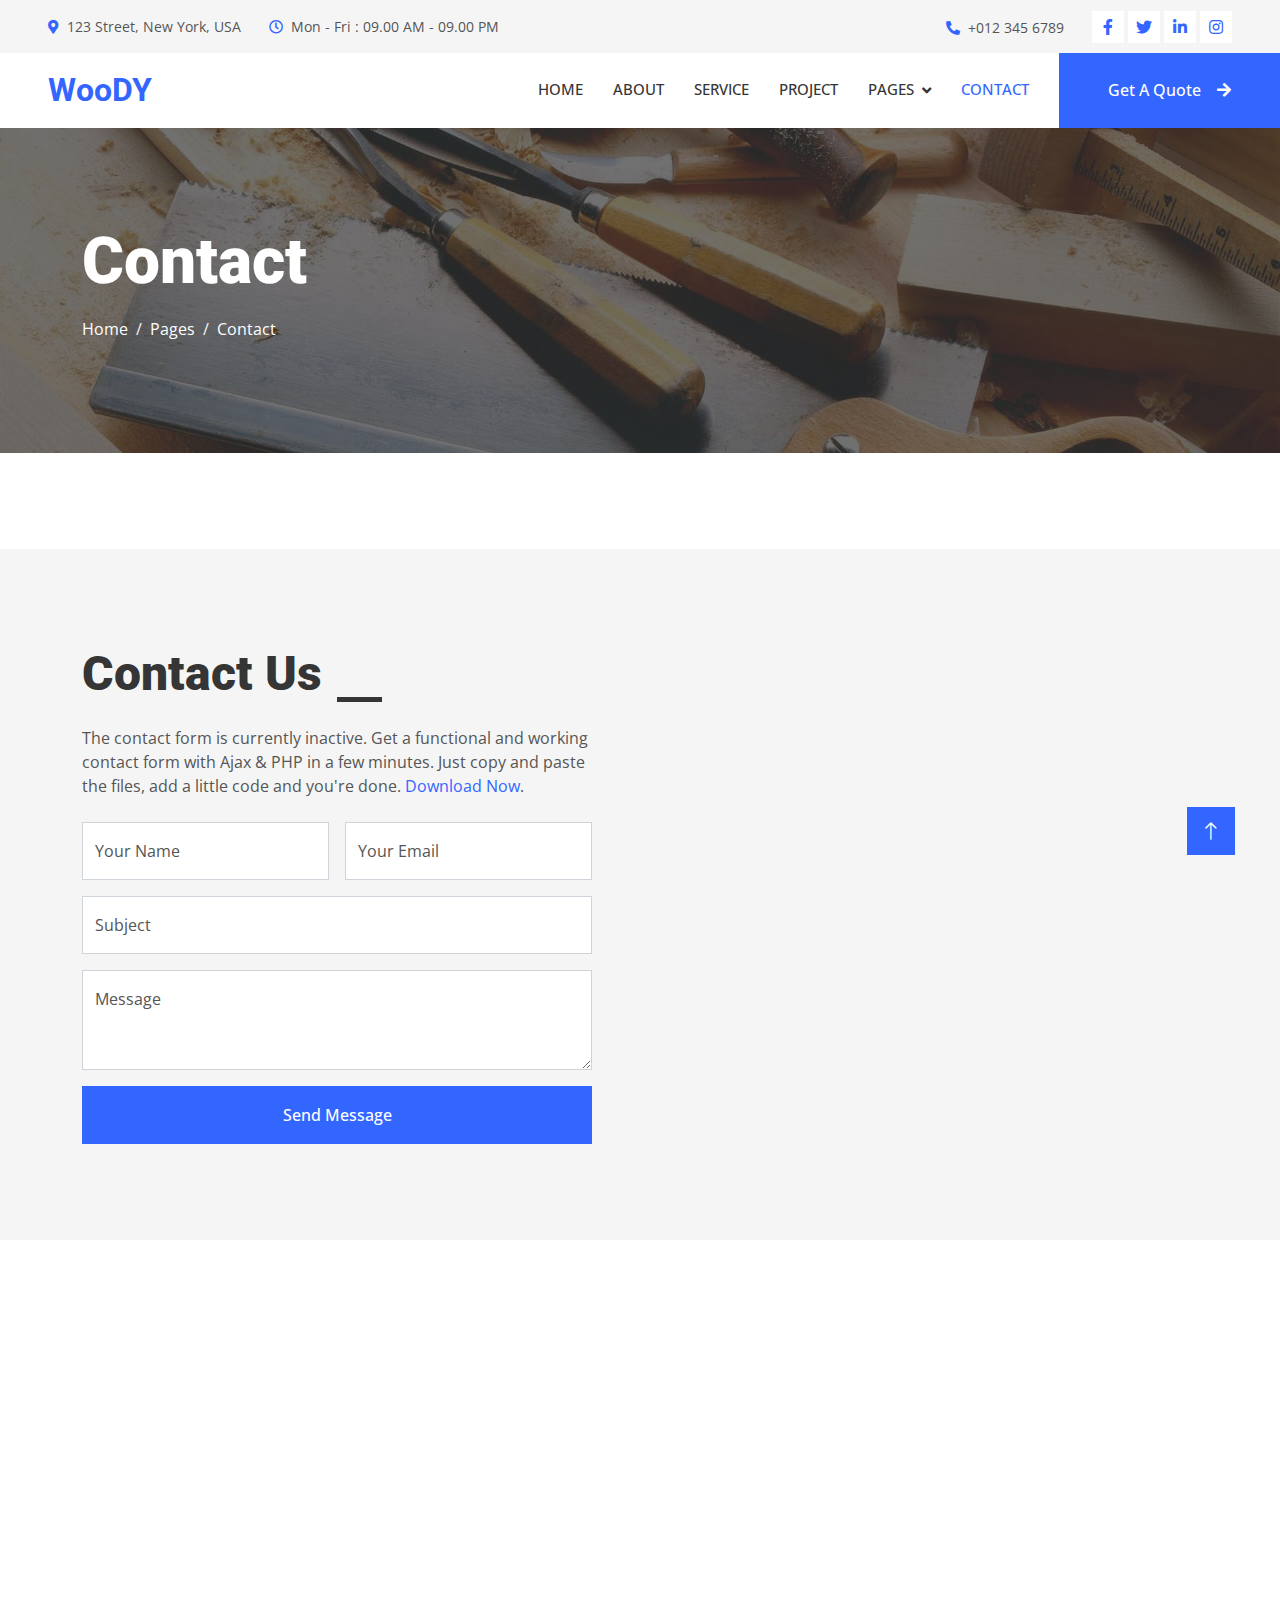
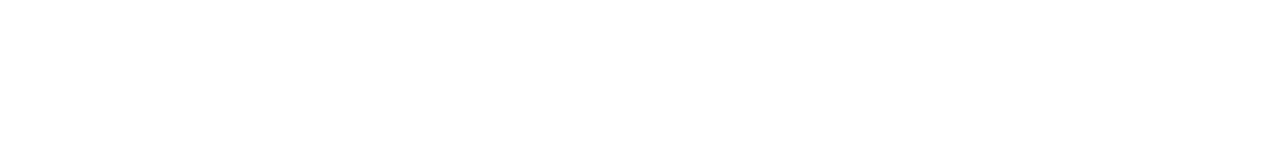
<file: woody-1.0.0/contact.html>
<!DOCTYPE html>
<html lang="en">

<head>
    <meta charset="utf-8">
    <title>Woody - Carpenter Website Template</title>
    <meta content="width=device-width, initial-scale=1.0" name="viewport">
    <meta content="" name="keywords">
    <meta content="" name="description">

    <!-- Favicon -->
    <link href="img/favicon.ico" rel="icon">

    <!-- Google Web Fonts -->
    <link rel="preconnect" href="https://fonts.googleapis.com">
    <link rel="preconnect" href="https://fonts.gstatic.com" crossorigin>
    <link href="https://fonts.googleapis.com/css2?family=Open+Sans:wght@400;500&family=Roboto:wght@500;700;900&display=swap" rel="stylesheet"> 

    <!-- Icon Font Stylesheet -->
    <link href="https://cdnjs.cloudflare.com/ajax/libs/font-awesome/5.10.0/css/all.min.css" rel="stylesheet">
    <link href="https://cdn.jsdelivr.net/npm/bootstrap-icons@1.4.1/font/bootstrap-icons.css" rel="stylesheet">

    <!-- Libraries Stylesheet -->
    <link href="lib/animate/animate.min.css" rel="stylesheet">
    <link href="lib/owlcarousel/assets/owl.carousel.min.css" rel="stylesheet">
    <link href="lib/lightbox/css/lightbox.min.css" rel="stylesheet">

    <!-- Customized Bootstrap Stylesheet -->
    <link href="css/bootstrap.min.css" rel="stylesheet">

    <!-- Template Stylesheet -->
    <link href="css/style.css" rel="stylesheet">
</head>

<body>
    <!-- Spinner Start -->
    <div id="spinner" class="show bg-white position-fixed translate-middle w-100 vh-100 top-50 start-50 d-flex align-items-center justify-content-center">
        <div class="spinner-grow text-primary" style="width: 3rem; height: 3rem;" role="status">
            <span class="sr-only">Loading...</span>
        </div>
    </div>
    <!-- Spinner End -->


    <!-- Topbar Start -->
    <div class="container-fluid bg-light p-0">
        <div class="row gx-0 d-none d-lg-flex">
            <div class="col-lg-7 px-5 text-start">
                <div class="h-100 d-inline-flex align-items-center py-3 me-4">
                    <small class="fa fa-map-marker-alt text-primary me-2"></small>
                    <small>123 Street, New York, USA</small>
                </div>
                <div class="h-100 d-inline-flex align-items-center py-3">
                    <small class="far fa-clock text-primary me-2"></small>
                    <small>Mon - Fri : 09.00 AM - 09.00 PM</small>
                </div>
            </div>
            <div class="col-lg-5 px-5 text-end">
                <div class="h-100 d-inline-flex align-items-center py-3 me-4">
                    <small class="fa fa-phone-alt text-primary me-2"></small>
                    <small>+012 345 6789</small>
                </div>
                <div class="h-100 d-inline-flex align-items-center">
                    <a class="btn btn-sm-square bg-white text-primary me-1" href=""><i class="fab fa-facebook-f"></i></a>
                    <a class="btn btn-sm-square bg-white text-primary me-1" href=""><i class="fab fa-twitter"></i></a>
                    <a class="btn btn-sm-square bg-white text-primary me-1" href=""><i class="fab fa-linkedin-in"></i></a>
                    <a class="btn btn-sm-square bg-white text-primary me-0" href=""><i class="fab fa-instagram"></i></a>
                </div>
            </div>
        </div>
    </div>
    <!-- Topbar End -->


    <!-- Navbar Start -->
    <nav class="navbar navbar-expand-lg bg-white navbar-light sticky-top p-0">
        <a href="index.html" class="navbar-brand d-flex align-items-center px-4 px-lg-5">
            <h2 class="m-0 text-primary">WooDY</h2>
        </a>
        <button type="button" class="navbar-toggler me-4" data-bs-toggle="collapse" data-bs-target="#navbarCollapse">
            <span class="navbar-toggler-icon"></span>
        </button>
        <div class="collapse navbar-collapse" id="navbarCollapse">
            <div class="navbar-nav ms-auto p-4 p-lg-0">
                <a href="index.html" class="nav-item nav-link">Home</a>
                <a href="about.html" class="nav-item nav-link">About</a>
                <a href="service.html" class="nav-item nav-link">Service</a>
                <a href="project.html" class="nav-item nav-link">Project</a>
                <div class="nav-item dropdown">
                    <a href="#" class="nav-link dropdown-toggle" data-bs-toggle="dropdown">Pages</a>
                    <div class="dropdown-menu fade-up m-0">
                        <a href="feature.html" class="dropdown-item">Feature</a>
                        <a href="quote.html" class="dropdown-item">Free Quote</a>
                        <a href="team.html" class="dropdown-item">Our Team</a>
                        <a href="testimonial.html" class="dropdown-item">Testimonial</a>
                        <a href="404.html" class="dropdown-item">404 Page</a>
                    </div>
                </div>
                <a href="contact.html" class="nav-item nav-link active">Contact</a>
            </div>
            <a href="" class="btn btn-primary py-4 px-lg-5 d-none d-lg-block">Get A Quote<i class="fa fa-arrow-right ms-3"></i></a>
        </div>
    </nav>
    <!-- Navbar End -->


    <!-- Page Header Start -->
    <div class="container-fluid page-header py-5 mb-5">
        <div class="container py-5">
            <h1 class="display-3 text-white mb-3 animated slideInDown">Contact</h1>
            <nav aria-label="breadcrumb animated slideInDown">
                <ol class="breadcrumb">
                    <li class="breadcrumb-item"><a class="text-white" href="#">Home</a></li>
                    <li class="breadcrumb-item"><a class="text-white" href="#">Pages</a></li>
                    <li class="breadcrumb-item text-white active" aria-current="page">Contact</li>
                </ol>
            </nav>
        </div>
    </div>
    <!-- Page Header End -->


    <!-- Contact Start -->
    <div class="container-fluid bg-light overflow-hidden px-lg-0" style="margin: 6rem 0;">
        <div class="container contact px-lg-0">
            <div class="row g-0 mx-lg-0">
                <div class="col-lg-6 contact-text py-5 wow fadeIn" data-wow-delay="0.5s">
                    <div class="p-lg-5 ps-lg-0">
                        <div class="section-title text-start">
                            <h1 class="display-5 mb-4">Contact Us</h1>
                        </div>
                        <p class="mb-4">The contact form is currently inactive. Get a functional and working contact form with Ajax & PHP in a few minutes. Just copy and paste the files, add a little code and you're done. <a href="https://htmlcodex.com/contact-form">Download Now</a>.</p>
                        <form>
                            <div class="row g-3">
                                <div class="col-md-6">
                                    <div class="form-floating">
                                        <input type="text" class="form-control" id="name" placeholder="Your Name">
                                        <label for="name">Your Name</label>
                                    </div>
                                </div>
                                <div class="col-md-6">
                                    <div class="form-floating">
                                        <input type="email" class="form-control" id="email" placeholder="Your Email">
                                        <label for="email">Your Email</label>
                                    </div>
                                </div>
                                <div class="col-12">
                                    <div class="form-floating">
                                        <input type="text" class="form-control" id="subject" placeholder="Subject">
                                        <label for="subject">Subject</label>
                                    </div>
                                </div>
                                <div class="col-12">
                                    <div class="form-floating">
                                        <textarea class="form-control" placeholder="Leave a message here" id="message" style="height: 100px"></textarea>
                                        <label for="message">Message</label>
                                    </div>
                                </div>
                                <div class="col-12">
                                    <button class="btn btn-primary w-100 py-3" type="submit">Send Message</button>
                                </div>
                            </div>
                        </form>
                    </div>
                </div>
                <div class="col-lg-6 pe-lg-0" style="min-height: 400px;">
                    <div class="position-relative h-100">
                        <iframe class="position-absolute w-100 h-100" style="object-fit: cover;"
                        src="https://www.google.com/maps/embed?pb=!1m18!1m12!1m3!1d3001156.4288297426!2d-78.01371936852176!3d42.72876761954724!2m3!1f0!2f0!3f0!3m2!1i1024!2i768!4f13.1!3m3!1m2!1s0x4ccc4bf0f123a5a9%3A0xddcfc6c1de189567!2sNew%20York%2C%20USA!5e0!3m2!1sen!2sbd!4v1603794290143!5m2!1sen!2sbd"
                        frameborder="0" allowfullscreen="" aria-hidden="false"
                        tabindex="0"></iframe>
                    </div>
                </div>
            </div>
        </div>
    </div>
    <!-- Contact End -->


    <!-- Footer Start -->
    <div class="container-fluid bg-dark text-light footer pt-5 wow fadeIn" data-wow-delay="0.1s" style="margin-top: 6rem;">
        <div class="container py-5">
            <div class="row g-5">
                <div class="col-lg-3 col-md-6">
                    <h4 class="text-light mb-4">Address</h4>
                    <p class="mb-2"><i class="fa fa-map-marker-alt me-3"></i>123 Street, New York, USA</p>
                    <p class="mb-2"><i class="fa fa-phone-alt me-3"></i>+012 345 67890</p>
                    <p class="mb-2"><i class="fa fa-envelope me-3"></i>info@example.com</p>
                    <div class="d-flex pt-2">
                        <a class="btn btn-outline-light btn-social" href=""><i class="fab fa-twitter"></i></a>
                        <a class="btn btn-outline-light btn-social" href=""><i class="fab fa-facebook-f"></i></a>
                        <a class="btn btn-outline-light btn-social" href=""><i class="fab fa-youtube"></i></a>
                        <a class="btn btn-outline-light btn-social" href=""><i class="fab fa-linkedin-in"></i></a>
                    </div>
                </div>
                <div class="col-lg-3 col-md-6">
                    <h4 class="text-light mb-4">Services</h4>
                    <a class="btn btn-link" href="">Air Freight</a>
                    <a class="btn btn-link" href="">Sea Freight</a>
                    <a class="btn btn-link" href="">Road Freight</a>
                    <a class="btn btn-link" href="">Logistic Solutions</a>
                    <a class="btn btn-link" href="">Industry solutions</a>
                </div>
                <div class="col-lg-3 col-md-6">
                    <h4 class="text-light mb-4">Quick Links</h4>
                    <a class="btn btn-link" href="">About Us</a>
                    <a class="btn btn-link" href="">Contact Us</a>
                    <a class="btn btn-link" href="">Our Services</a>
                    <a class="btn btn-link" href="">Terms & Condition</a>
                    <a class="btn btn-link" href="">Support</a>
                </div>
                <div class="col-lg-3 col-md-6">
                    <h4 class="text-light mb-4">Newsletter</h4>
                    <p>Dolor amet sit justo amet elitr clita ipsum elitr est.</p>
                    <div class="position-relative mx-auto" style="max-width: 400px;">
                        <input class="form-control border-0 w-100 py-3 ps-4 pe-5" type="text" placeholder="Your email">
                        <button type="button" class="btn btn-primary py-2 position-absolute top-0 end-0 mt-2 me-2">SignUp</button>
                    </div>
                </div>
            </div>
        </div>
        <div class="container">
            <div class="copyright">
                <div class="row">
                    <div class="col-md-6 text-center text-md-start mb-3 mb-md-0">
                        &copy; <a class="border-bottom" href="#">Your Site Name</a>, All Right Reserved.
                    </div>
                    <div class="col-md-6 text-center text-md-end">
                        <!--/*** This template is free as long as you keep the footer author’s credit link/attribution link/backlink. If you'd like to use the template without the footer author’s credit link/attribution link/backlink, you can purchase the Credit Removal License from "https://htmlcodex.com/credit-removal". Thank you for your support. ***/-->
                        Designed By <a class="border-bottom" href="https://htmlcodex.com">HTML Codex</a>
                    </div>
                </div>
            </div>
        </div>
    </div>
    <!-- Footer End -->


    <!-- Back to Top -->
    <a href="#" class="btn btn-lg btn-primary btn-lg-square rounded-0 back-to-top"><i class="bi bi-arrow-up"></i></a>


    <!-- JavaScript Libraries -->
    <script src="https://code.jquery.com/jquery-3.4.1.min.js"></script>
    <script src="https://cdn.jsdelivr.net/npm/bootstrap@5.0.0/dist/js/bootstrap.bundle.min.js"></script>
    <script src="lib/wow/wow.min.js"></script>
    <script src="lib/easing/easing.min.js"></script>
    <script src="lib/waypoints/waypoints.min.js"></script>
    <script src="lib/counterup/counterup.min.js"></script>
    <script src="lib/owlcarousel/owl.carousel.min.js"></script>

    <!-- Template Javascript -->
    <script src="js/main.js"></script>
</body>

</html>
</file>
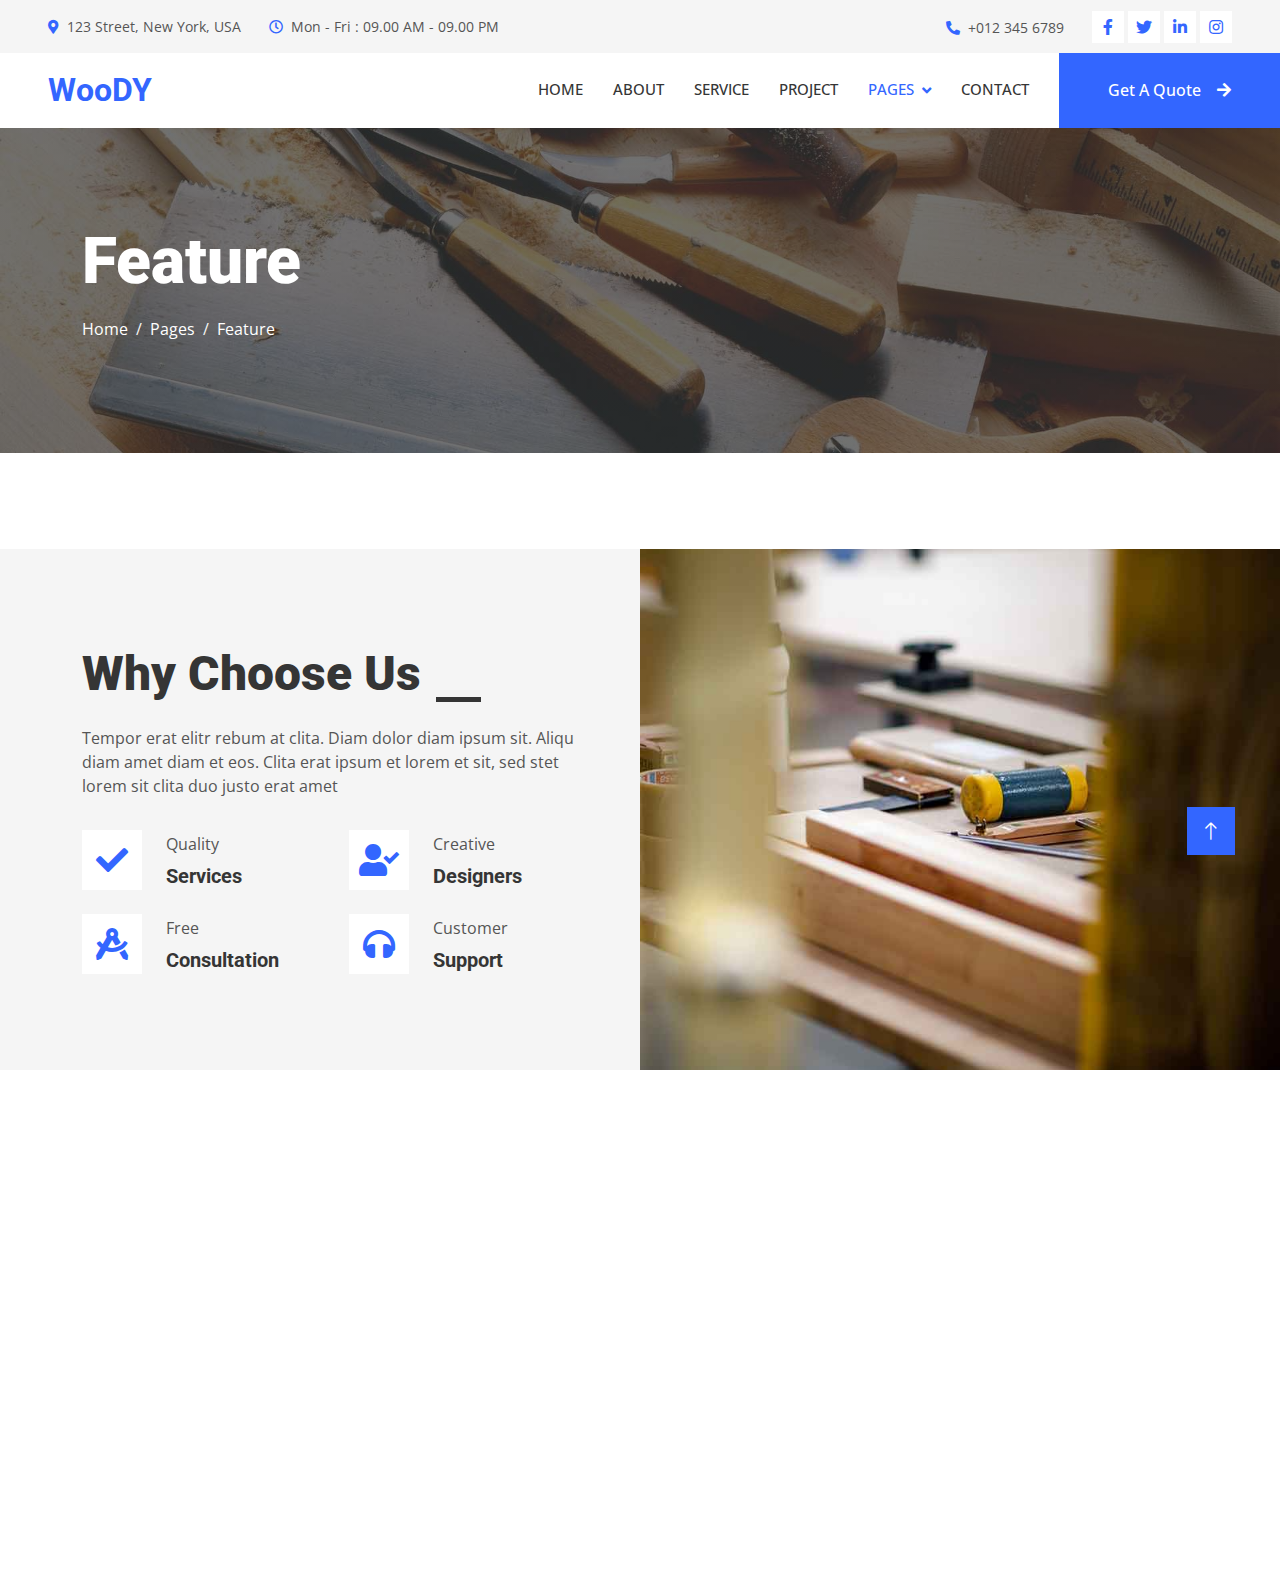
<file: woody-1.0.0/feature.html>
<!DOCTYPE html>
<html lang="en">

<head>
    <meta charset="utf-8">
    <title>Woody - Carpenter Website Template</title>
    <meta content="width=device-width, initial-scale=1.0" name="viewport">
    <meta content="" name="keywords">
    <meta content="" name="description">

    <!-- Favicon -->
    <link href="img/favicon.ico" rel="icon">

    <!-- Google Web Fonts -->
    <link rel="preconnect" href="https://fonts.googleapis.com">
    <link rel="preconnect" href="https://fonts.gstatic.com" crossorigin>
    <link href="https://fonts.googleapis.com/css2?family=Open+Sans:wght@400;500&family=Roboto:wght@500;700;900&display=swap" rel="stylesheet"> 

    <!-- Icon Font Stylesheet -->
    <link href="https://cdnjs.cloudflare.com/ajax/libs/font-awesome/5.10.0/css/all.min.css" rel="stylesheet">
    <link href="https://cdn.jsdelivr.net/npm/bootstrap-icons@1.4.1/font/bootstrap-icons.css" rel="stylesheet">

    <!-- Libraries Stylesheet -->
    <link href="lib/animate/animate.min.css" rel="stylesheet">
    <link href="lib/owlcarousel/assets/owl.carousel.min.css" rel="stylesheet">
    <link href="lib/lightbox/css/lightbox.min.css" rel="stylesheet">

    <!-- Customized Bootstrap Stylesheet -->
    <link href="css/bootstrap.min.css" rel="stylesheet">

    <!-- Template Stylesheet -->
    <link href="css/style.css" rel="stylesheet">
</head>

<body>
    <!-- Spinner Start -->
    <div id="spinner" class="show bg-white position-fixed translate-middle w-100 vh-100 top-50 start-50 d-flex align-items-center justify-content-center">
        <div class="spinner-grow text-primary" style="width: 3rem; height: 3rem;" role="status">
            <span class="sr-only">Loading...</span>
        </div>
    </div>
    <!-- Spinner End -->


    <!-- Topbar Start -->
    <div class="container-fluid bg-light p-0">
        <div class="row gx-0 d-none d-lg-flex">
            <div class="col-lg-7 px-5 text-start">
                <div class="h-100 d-inline-flex align-items-center py-3 me-4">
                    <small class="fa fa-map-marker-alt text-primary me-2"></small>
                    <small>123 Street, New York, USA</small>
                </div>
                <div class="h-100 d-inline-flex align-items-center py-3">
                    <small class="far fa-clock text-primary me-2"></small>
                    <small>Mon - Fri : 09.00 AM - 09.00 PM</small>
                </div>
            </div>
            <div class="col-lg-5 px-5 text-end">
                <div class="h-100 d-inline-flex align-items-center py-3 me-4">
                    <small class="fa fa-phone-alt text-primary me-2"></small>
                    <small>+012 345 6789</small>
                </div>
                <div class="h-100 d-inline-flex align-items-center">
                    <a class="btn btn-sm-square bg-white text-primary me-1" href=""><i class="fab fa-facebook-f"></i></a>
                    <a class="btn btn-sm-square bg-white text-primary me-1" href=""><i class="fab fa-twitter"></i></a>
                    <a class="btn btn-sm-square bg-white text-primary me-1" href=""><i class="fab fa-linkedin-in"></i></a>
                    <a class="btn btn-sm-square bg-white text-primary me-0" href=""><i class="fab fa-instagram"></i></a>
                </div>
            </div>
        </div>
    </div>
    <!-- Topbar End -->


    <!-- Navbar Start -->
    <nav class="navbar navbar-expand-lg bg-white navbar-light sticky-top p-0">
        <a href="index.html" class="navbar-brand d-flex align-items-center px-4 px-lg-5">
            <h2 class="m-0 text-primary">WooDY</h2>
        </a>
        <button type="button" class="navbar-toggler me-4" data-bs-toggle="collapse" data-bs-target="#navbarCollapse">
            <span class="navbar-toggler-icon"></span>
        </button>
        <div class="collapse navbar-collapse" id="navbarCollapse">
            <div class="navbar-nav ms-auto p-4 p-lg-0">
                <a href="index.html" class="nav-item nav-link">Home</a>
                <a href="about.html" class="nav-item nav-link">About</a>
                <a href="service.html" class="nav-item nav-link">Service</a>
                <a href="project.html" class="nav-item nav-link">Project</a>
                <div class="nav-item dropdown">
                    <a href="#" class="nav-link dropdown-toggle active" data-bs-toggle="dropdown">Pages</a>
                    <div class="dropdown-menu fade-up m-0">
                        <a href="feature.html" class="dropdown-item active">Feature</a>
                        <a href="quote.html" class="dropdown-item">Free Quote</a>
                        <a href="team.html" class="dropdown-item">Our Team</a>
                        <a href="testimonial.html" class="dropdown-item">Testimonial</a>
                        <a href="404.html" class="dropdown-item">404 Page</a>
                    </div>
                </div>
                <a href="contact.html" class="nav-item nav-link">Contact</a>
            </div>
            <a href="" class="btn btn-primary py-4 px-lg-5 d-none d-lg-block">Get A Quote<i class="fa fa-arrow-right ms-3"></i></a>
        </div>
    </nav>
    <!-- Navbar End -->


    <!-- Page Header Start -->
    <div class="container-fluid page-header py-5 mb-5">
        <div class="container py-5">
            <h1 class="display-3 text-white mb-3 animated slideInDown">Feature</h1>
            <nav aria-label="breadcrumb animated slideInDown">
                <ol class="breadcrumb">
                    <li class="breadcrumb-item"><a class="text-white" href="#">Home</a></li>
                    <li class="breadcrumb-item"><a class="text-white" href="#">Pages</a></li>
                    <li class="breadcrumb-item text-white active" aria-current="page">Feature</li>
                </ol>
            </nav>
        </div>
    </div>
    <!-- Page Header End -->


    <!-- Feature Start -->
    <div class="container-fluid bg-light overflow-hidden px-lg-0" style="margin: 6rem 0;">
        <div class="container feature px-lg-0">
            <div class="row g-0 mx-lg-0">
                <div class="col-lg-6 feature-text py-5 wow fadeIn" data-wow-delay="0.5s">
                    <div class="p-lg-5 ps-lg-0">
                        <div class="section-title text-start">
                            <h1 class="display-5 mb-4">Why Choose Us</h1>
                        </div>
                        <p class="mb-4 pb-2">Tempor erat elitr rebum at clita. Diam dolor diam ipsum sit. Aliqu diam amet diam et eos. Clita erat ipsum et lorem et sit, sed stet lorem sit clita duo justo erat amet</p>
                        <div class="row g-4">
                            <div class="col-6">
                                <div class="d-flex align-items-center">
                                    <div class="d-flex flex-shrink-0 align-items-center justify-content-center bg-white" style="width: 60px; height: 60px;">
                                        <i class="fa fa-check fa-2x text-primary"></i>
                                    </div>
                                    <div class="ms-4">
                                        <p class="mb-2">Quality</p>
                                        <h5 class="mb-0">Services</h5>
                                    </div>
                                </div>
                            </div>
                            <div class="col-6">
                                <div class="d-flex align-items-center">
                                    <div class="d-flex flex-shrink-0 align-items-center justify-content-center bg-white" style="width: 60px; height: 60px;">
                                        <i class="fa fa-user-check fa-2x text-primary"></i>
                                    </div>
                                    <div class="ms-4">
                                        <p class="mb-2">Creative</p>
                                        <h5 class="mb-0">Designers</h5>
                                    </div>
                                </div>
                            </div>
                            <div class="col-6">
                                <div class="d-flex align-items-center">
                                    <div class="d-flex flex-shrink-0 align-items-center justify-content-center bg-white" style="width: 60px; height: 60px;">
                                        <i class="fa fa-drafting-compass fa-2x text-primary"></i>
                                    </div>
                                    <div class="ms-4">
                                        <p class="mb-2">Free</p>
                                        <h5 class="mb-0">Consultation</h5>
                                    </div>
                                </div>
                            </div>
                            <div class="col-6">
                                <div class="d-flex align-items-center">
                                    <div class="d-flex flex-shrink-0 align-items-center justify-content-center bg-white" style="width: 60px; height: 60px;">
                                        <i class="fa fa-headphones fa-2x text-primary"></i>
                                    </div>
                                    <div class="ms-4">
                                        <p class="mb-2">Customer</p>
                                        <h5 class="mb-0">Support</h5>
                                    </div>
                                </div>
                            </div>
                        </div>
                    </div>
                </div>
                <div class="col-lg-6 pe-lg-0" style="min-height: 400px;">
                    <div class="position-relative h-100">
                        <img class="position-absolute img-fluid w-100 h-100" src="img/feature.jpg" style="object-fit: cover;" alt="">
                    </div>
                </div>
            </div>
        </div>
    </div>
    <!-- Feature End -->
        

    <!-- Footer Start -->
    <div class="container-fluid bg-dark text-light footer mt-5 pt-5 wow fadeIn" data-wow-delay="0.1s">
        <div class="container py-5">
            <div class="row g-5">
                <div class="col-lg-3 col-md-6">
                    <h4 class="text-light mb-4">Address</h4>
                    <p class="mb-2"><i class="fa fa-map-marker-alt me-3"></i>123 Street, New York, USA</p>
                    <p class="mb-2"><i class="fa fa-phone-alt me-3"></i>+012 345 67890</p>
                    <p class="mb-2"><i class="fa fa-envelope me-3"></i>info@example.com</p>
                    <div class="d-flex pt-2">
                        <a class="btn btn-outline-light btn-social" href=""><i class="fab fa-twitter"></i></a>
                        <a class="btn btn-outline-light btn-social" href=""><i class="fab fa-facebook-f"></i></a>
                        <a class="btn btn-outline-light btn-social" href=""><i class="fab fa-youtube"></i></a>
                        <a class="btn btn-outline-light btn-social" href=""><i class="fab fa-linkedin-in"></i></a>
                    </div>
                </div>
                <div class="col-lg-3 col-md-6">
                    <h4 class="text-light mb-4">Services</h4>
                    <a class="btn btn-link" href="">General Carpentry</a>
                    <a class="btn btn-link" href="">Furniture Remodeling</a>
                    <a class="btn btn-link" href="">Wooden Floor</a>
                    <a class="btn btn-link" href="">Wooden Furniture</a>
                    <a class="btn btn-link" href="">Custom Carpentry</a>
                </div>
                <div class="col-lg-3 col-md-6">
                    <h4 class="text-light mb-4">Quick Links</h4>
                    <a class="btn btn-link" href="">About Us</a>
                    <a class="btn btn-link" href="">Contact Us</a>
                    <a class="btn btn-link" href="">Our Services</a>
                    <a class="btn btn-link" href="">Terms & Condition</a>
                    <a class="btn btn-link" href="">Support</a>
                </div>
                <div class="col-lg-3 col-md-6">
                    <h4 class="text-light mb-4">Newsletter</h4>
                    <p>Dolor amet sit justo amet elitr clita ipsum elitr est.</p>
                    <div class="position-relative mx-auto" style="max-width: 400px;">
                        <input class="form-control border-0 w-100 py-3 ps-4 pe-5" type="text" placeholder="Your email">
                        <button type="button" class="btn btn-primary py-2 position-absolute top-0 end-0 mt-2 me-2">SignUp</button>
                    </div>
                </div>
            </div>
        </div>
        <div class="container">
            <div class="copyright">
                <div class="row">
                    <div class="col-md-6 text-center text-md-start mb-3 mb-md-0">
                        &copy; <a class="border-bottom" href="#">Your Site Name</a>, All Right Reserved.
                    </div>
                    <div class="col-md-6 text-center text-md-end">
                        <!--/*** This template is free as long as you keep the footer author’s credit link/attribution link/backlink. If you'd like to use the template without the footer author’s credit link/attribution link/backlink, you can purchase the Credit Removal License from "https://htmlcodex.com/credit-removal". Thank you for your support. ***/-->
                        Designed By <a class="border-bottom" href="https://htmlcodex.com">HTML Codex</a>
                    </div>
                </div>
            </div>
        </div>
    </div>
    <!-- Footer End -->


    <!-- Back to Top -->
    <a href="#" class="btn btn-lg btn-primary btn-lg-square rounded-0 back-to-top"><i class="bi bi-arrow-up"></i></a>


    <!-- JavaScript Libraries -->
    <script src="https://code.jquery.com/jquery-3.4.1.min.js"></script>
    <script src="https://cdn.jsdelivr.net/npm/bootstrap@5.0.0/dist/js/bootstrap.bundle.min.js"></script>
    <script src="lib/wow/wow.min.js"></script>
    <script src="lib/easing/easing.min.js"></script>
    <script src="lib/waypoints/waypoints.min.js"></script>
    <script src="lib/counterup/counterup.min.js"></script>
    <script src="lib/owlcarousel/owl.carousel.min.js"></script>
    <script src="lib/isotope/isotope.pkgd.min.js"></script>
    <script src="lib/lightbox/js/lightbox.min.js"></script>

    <!-- Template Javascript -->
    <script src="js/main.js"></script>
</body>

</html>
</file>
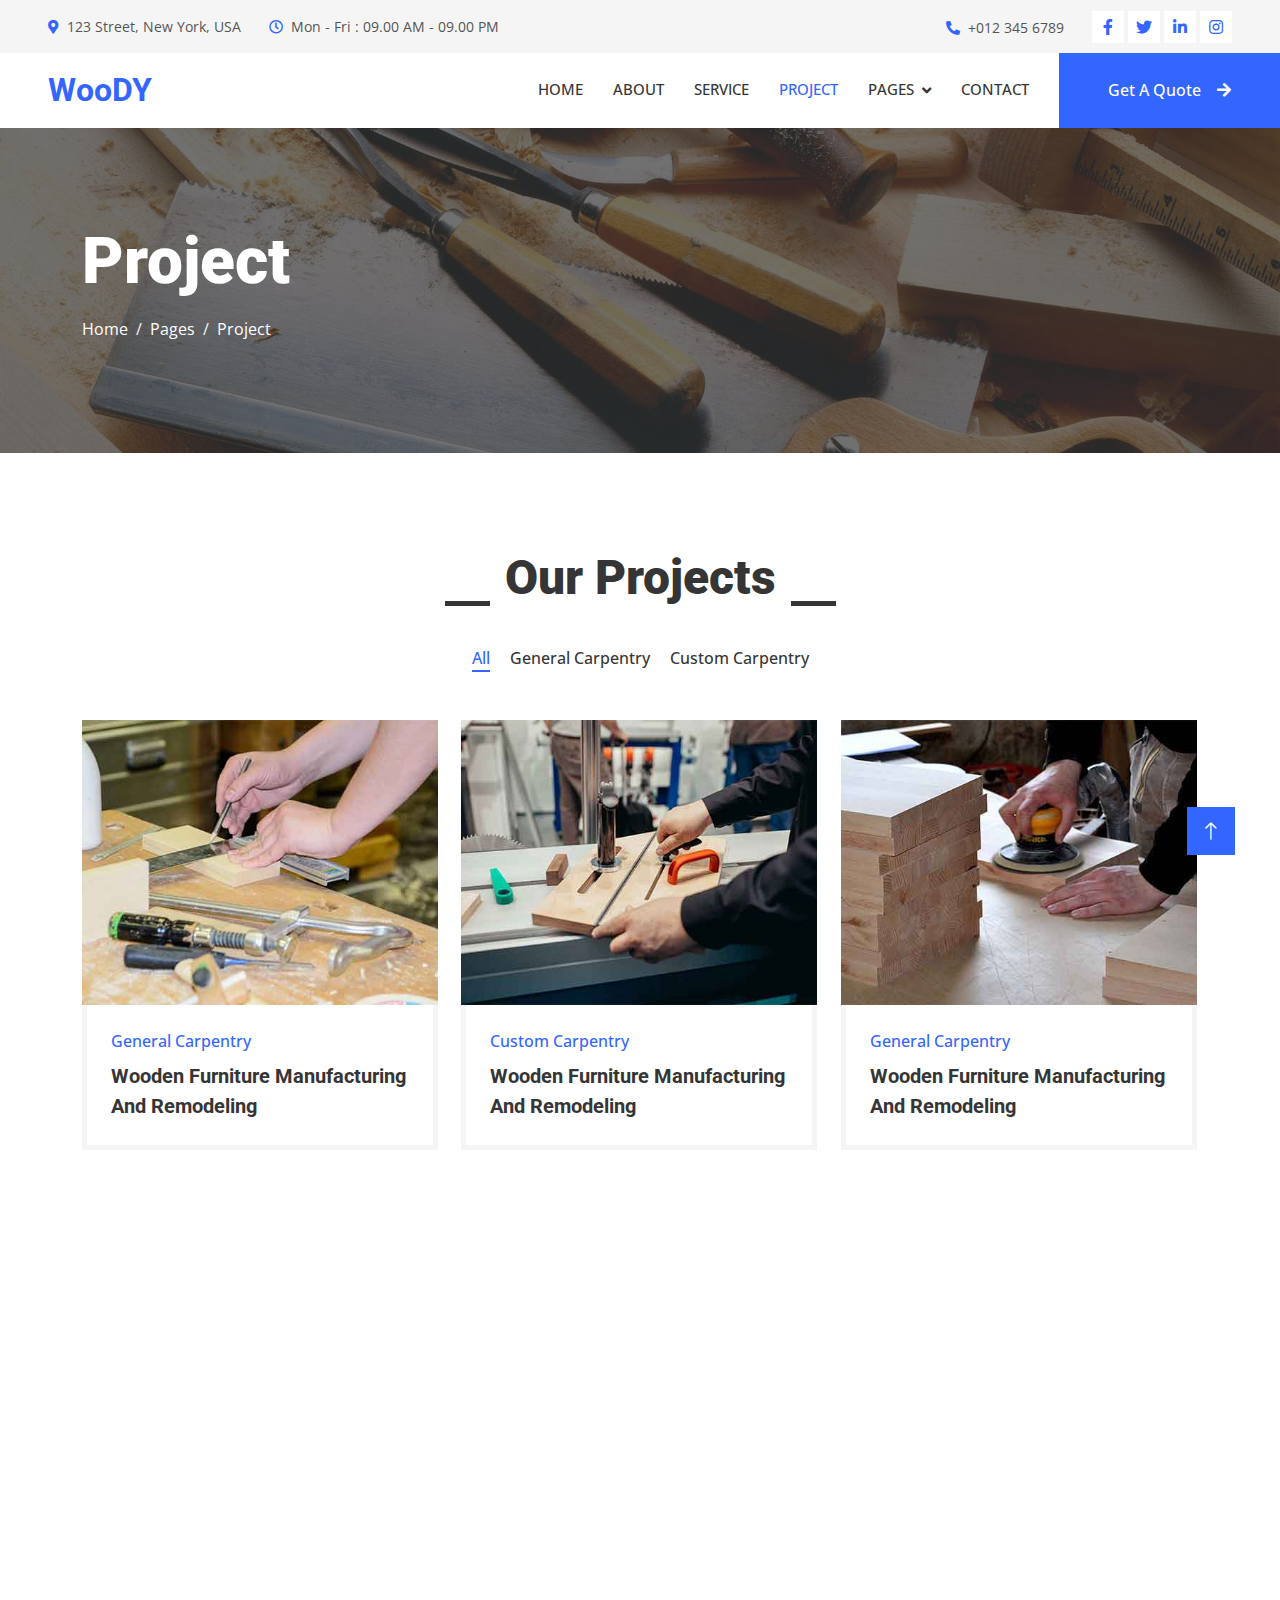
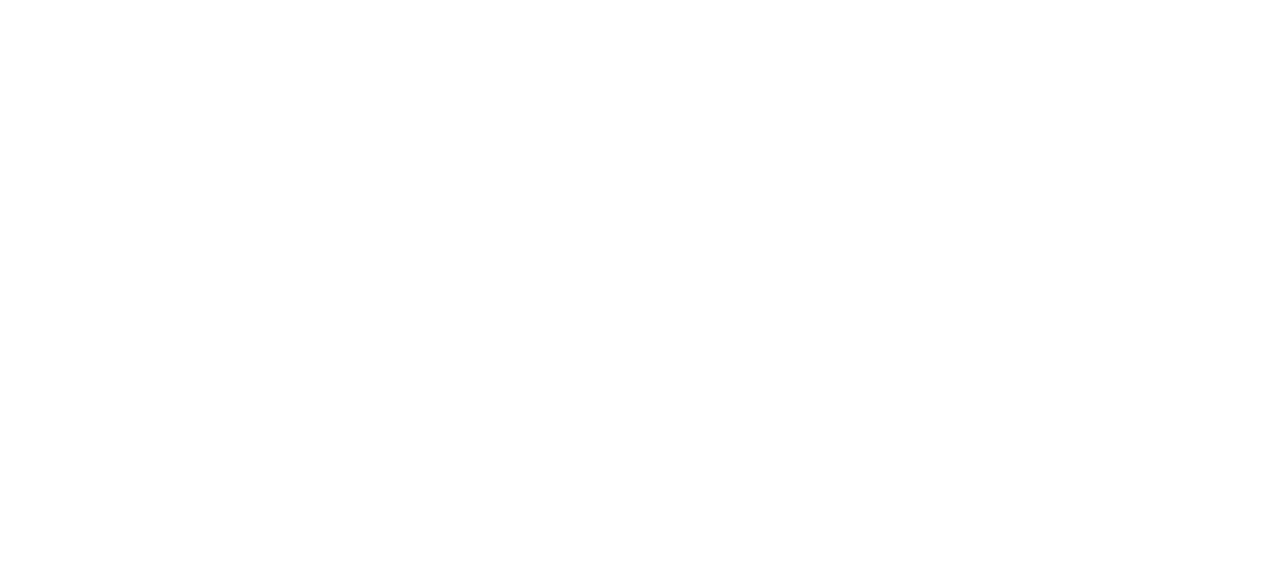
<file: woody-1.0.0/project.html>
<!DOCTYPE html>
<html lang="en">

<head>
    <meta charset="utf-8">
    <title>Woody - Carpenter Website Template</title>
    <meta content="width=device-width, initial-scale=1.0" name="viewport">
    <meta content="" name="keywords">
    <meta content="" name="description">

    <!-- Favicon -->
    <link href="img/favicon.ico" rel="icon">

    <!-- Google Web Fonts -->
    <link rel="preconnect" href="https://fonts.googleapis.com">
    <link rel="preconnect" href="https://fonts.gstatic.com" crossorigin>
    <link href="https://fonts.googleapis.com/css2?family=Open+Sans:wght@400;500&family=Roboto:wght@500;700;900&display=swap" rel="stylesheet"> 

    <!-- Icon Font Stylesheet -->
    <link href="https://cdnjs.cloudflare.com/ajax/libs/font-awesome/5.10.0/css/all.min.css" rel="stylesheet">
    <link href="https://cdn.jsdelivr.net/npm/bootstrap-icons@1.4.1/font/bootstrap-icons.css" rel="stylesheet">

    <!-- Libraries Stylesheet -->
    <link href="lib/animate/animate.min.css" rel="stylesheet">
    <link href="lib/owlcarousel/assets/owl.carousel.min.css" rel="stylesheet">
    <link href="lib/lightbox/css/lightbox.min.css" rel="stylesheet">

    <!-- Customized Bootstrap Stylesheet -->
    <link href="css/bootstrap.min.css" rel="stylesheet">

    <!-- Template Stylesheet -->
    <link href="css/style.css" rel="stylesheet">
</head>

<body>
    <!-- Spinner Start -->
    <div id="spinner" class="show bg-white position-fixed translate-middle w-100 vh-100 top-50 start-50 d-flex align-items-center justify-content-center">
        <div class="spinner-grow text-primary" style="width: 3rem; height: 3rem;" role="status">
            <span class="sr-only">Loading...</span>
        </div>
    </div>
    <!-- Spinner End -->


    <!-- Topbar Start -->
    <div class="container-fluid bg-light p-0">
        <div class="row gx-0 d-none d-lg-flex">
            <div class="col-lg-7 px-5 text-start">
                <div class="h-100 d-inline-flex align-items-center py-3 me-4">
                    <small class="fa fa-map-marker-alt text-primary me-2"></small>
                    <small>123 Street, New York, USA</small>
                </div>
                <div class="h-100 d-inline-flex align-items-center py-3">
                    <small class="far fa-clock text-primary me-2"></small>
                    <small>Mon - Fri : 09.00 AM - 09.00 PM</small>
                </div>
            </div>
            <div class="col-lg-5 px-5 text-end">
                <div class="h-100 d-inline-flex align-items-center py-3 me-4">
                    <small class="fa fa-phone-alt text-primary me-2"></small>
                    <small>+012 345 6789</small>
                </div>
                <div class="h-100 d-inline-flex align-items-center">
                    <a class="btn btn-sm-square bg-white text-primary me-1" href=""><i class="fab fa-facebook-f"></i></a>
                    <a class="btn btn-sm-square bg-white text-primary me-1" href=""><i class="fab fa-twitter"></i></a>
                    <a class="btn btn-sm-square bg-white text-primary me-1" href=""><i class="fab fa-linkedin-in"></i></a>
                    <a class="btn btn-sm-square bg-white text-primary me-0" href=""><i class="fab fa-instagram"></i></a>
                </div>
            </div>
        </div>
    </div>
    <!-- Topbar End -->


    <!-- Navbar Start -->
    <nav class="navbar navbar-expand-lg bg-white navbar-light sticky-top p-0">
        <a href="index.html" class="navbar-brand d-flex align-items-center px-4 px-lg-5">
            <h2 class="m-0 text-primary">WooDY</h2>
        </a>
        <button type="button" class="navbar-toggler me-4" data-bs-toggle="collapse" data-bs-target="#navbarCollapse">
            <span class="navbar-toggler-icon"></span>
        </button>
        <div class="collapse navbar-collapse" id="navbarCollapse">
            <div class="navbar-nav ms-auto p-4 p-lg-0">
                <a href="index.html" class="nav-item nav-link">Home</a>
                <a href="about.html" class="nav-item nav-link">About</a>
                <a href="service.html" class="nav-item nav-link">Service</a>
                <a href="project.html" class="nav-item nav-link active">Project</a>
                <div class="nav-item dropdown">
                    <a href="#" class="nav-link dropdown-toggle" data-bs-toggle="dropdown">Pages</a>
                    <div class="dropdown-menu fade-up m-0">
                        <a href="feature.html" class="dropdown-item">Feature</a>
                        <a href="quote.html" class="dropdown-item">Free Quote</a>
                        <a href="team.html" class="dropdown-item">Our Team</a>
                        <a href="testimonial.html" class="dropdown-item">Testimonial</a>
                        <a href="404.html" class="dropdown-item">404 Page</a>
                    </div>
                </div>
                <a href="contact.html" class="nav-item nav-link">Contact</a>
            </div>
            <a href="" class="btn btn-primary py-4 px-lg-5 d-none d-lg-block">Get A Quote<i class="fa fa-arrow-right ms-3"></i></a>
        </div>
    </nav>
    <!-- Navbar End -->


    <!-- Page Header Start -->
    <div class="container-fluid page-header py-5 mb-5">
        <div class="container py-5">
            <h1 class="display-3 text-white mb-3 animated slideInDown">Project</h1>
            <nav aria-label="breadcrumb animated slideInDown">
                <ol class="breadcrumb">
                    <li class="breadcrumb-item"><a class="text-white" href="#">Home</a></li>
                    <li class="breadcrumb-item"><a class="text-white" href="#">Pages</a></li>
                    <li class="breadcrumb-item text-white active" aria-current="page">Project</li>
                </ol>
            </nav>
        </div>
    </div>
    <!-- Page Header End -->


    <!-- Projects Start -->
    <div class="container-xxl py-5">
        <div class="container">
            <div class="section-title text-center">
                <h1 class="display-5 mb-5">Our Projects</h1>
            </div>
            <div class="row mt-n2 wow fadeInUp" data-wow-delay="0.3s">
                <div class="col-12 text-center">
                    <ul class="list-inline mb-5" id="portfolio-flters">
                        <li class="mx-2 active" data-filter="*">All</li>
                        <li class="mx-2" data-filter=".first">General Carpentry</li>
                        <li class="mx-2" data-filter=".second">Custom Carpentry</li>
                    </ul>
                </div>
            </div>
            <div class="row g-4 portfolio-container">
                <div class="col-lg-4 col-md-6 portfolio-item first wow fadeInUp" data-wow-delay="0.1s">
                    <div class="rounded overflow-hidden">
                        <div class="position-relative overflow-hidden">
                            <img class="img-fluid w-100" src="img/portfolio-1.jpg" alt="">
                            <div class="portfolio-overlay">
                                <a class="btn btn-square btn-outline-light mx-1" href="img/portfolio-1.jpg" data-lightbox="portfolio"><i class="fa fa-eye"></i></a>
                                <a class="btn btn-square btn-outline-light mx-1" href=""><i class="fa fa-link"></i></a>
                            </div>
                        </div>
                        <div class="border border-5 border-light border-top-0 p-4">
                            <p class="text-primary fw-medium mb-2">General Carpentry</p>
                            <h5 class="lh-base mb-0">Wooden Furniture Manufacturing And Remodeling</a>
                        </div>
                    </div>
                </div>
                <div class="col-lg-4 col-md-6 portfolio-item second wow fadeInUp" data-wow-delay="0.3s">
                    <div class="rounded overflow-hidden">
                        <div class="position-relative overflow-hidden">
                            <img class="img-fluid w-100" src="img/portfolio-2.jpg" alt="">
                            <div class="portfolio-overlay">
                                <a class="btn btn-square btn-outline-light mx-1" href="img/portfolio-2.jpg" data-lightbox="portfolio"><i class="fa fa-eye"></i></a>
                                <a class="btn btn-square btn-outline-light mx-1" href=""><i class="fa fa-link"></i></a>
                            </div>
                        </div>
                        <div class="border border-5 border-light border-top-0 p-4">
                            <p class="text-primary fw-medium mb-2">Custom Carpentry</p>
                            <h5 class="lh-base mb-0">Wooden Furniture Manufacturing And Remodeling</a>
                        </div>
                    </div>
                </div>
                <div class="col-lg-4 col-md-6 portfolio-item first wow fadeInUp" data-wow-delay="0.5s">
                    <div class="rounded overflow-hidden">
                        <div class="position-relative overflow-hidden">
                            <img class="img-fluid w-100" src="img/portfolio-3.jpg" alt="">
                            <div class="portfolio-overlay">
                                <a class="btn btn-square btn-outline-light mx-1" href="img/portfolio-3.jpg" data-lightbox="portfolio"><i class="fa fa-eye"></i></a>
                                <a class="btn btn-square btn-outline-light mx-1" href=""><i class="fa fa-link"></i></a>
                            </div>
                        </div>
                        <div class="border border-5 border-light border-top-0 p-4">
                            <p class="text-primary fw-medium mb-2">General Carpentry</p>
                            <h5 class="lh-base mb-0">Wooden Furniture Manufacturing And Remodeling</a>
                        </div>
                    </div>
                </div>
                <div class="col-lg-4 col-md-6 portfolio-item second wow fadeInUp" data-wow-delay="0.1s">
                    <div class="rounded overflow-hidden">
                        <div class="position-relative overflow-hidden">
                            <img class="img-fluid w-100" src="img/portfolio-4.jpg" alt="">
                            <div class="portfolio-overlay">
                                <a class="btn btn-square btn-outline-light mx-1" href="img/portfolio-4.jpg" data-lightbox="portfolio"><i class="fa fa-eye"></i></a>
                                <a class="btn btn-square btn-outline-light mx-1" href=""><i class="fa fa-link"></i></a>
                            </div>
                        </div>
                        <div class="border border-5 border-light border-top-0 p-4">
                            <p class="text-primary fw-medium mb-2">Custom Carpentry</p>
                            <h5 class="lh-base mb-0">Wooden Furniture Manufacturing And Remodeling</a>
                        </div>
                    </div>
                </div>
                <div class="col-lg-4 col-md-6 portfolio-item first wow fadeInUp" data-wow-delay="0.3s">
                    <div class="rounded overflow-hidden">
                        <div class="position-relative overflow-hidden">
                            <img class="img-fluid w-100" src="img/portfolio-5.jpg" alt="">
                            <div class="portfolio-overlay">
                                <a class="btn btn-square btn-outline-light mx-1" href="img/portfolio-5.jpg" data-lightbox="portfolio"><i class="fa fa-eye"></i></a>
                                <a class="btn btn-square btn-outline-light mx-1" href=""><i class="fa fa-link"></i></a>
                            </div>
                        </div>
                        <div class="border border-5 border-light border-top-0 p-4">
                            <p class="text-primary fw-medium mb-2">General Carpentry</p>
                            <h5 class="lh-base mb-0">Wooden Furniture Manufacturing And Remodeling</a>
                        </div>
                    </div>
                </div>
                <div class="col-lg-4 col-md-6 portfolio-item second wow fadeInUp" data-wow-delay="0.5s">
                    <div class="rounded overflow-hidden">
                        <div class="position-relative overflow-hidden">
                            <img class="img-fluid w-100" src="img/portfolio-6.jpg" alt="">
                            <div class="portfolio-overlay">
                                <a class="btn btn-square btn-outline-light mx-1" href="img/portfolio-6.jpg" data-lightbox="portfolio"><i class="fa fa-eye"></i></a>
                                <a class="btn btn-square btn-outline-light mx-1" href=""><i class="fa fa-link"></i></a>
                            </div>
                        </div>
                        <div class="border border-5 border-light border-top-0 p-4">
                            <p class="text-primary fw-medium mb-2">Custom Carpentry</p>
                            <h5 class="lh-base mb-0">Wooden Furniture Manufacturing And Remodeling</a>
                        </div>
                    </div>
                </div>
            </div>
        </div>
    </div>
    <!-- Projects End -->
        

    <!-- Footer Start -->
    <div class="container-fluid bg-dark text-light footer mt-5 pt-5 wow fadeIn" data-wow-delay="0.1s">
        <div class="container py-5">
            <div class="row g-5">
                <div class="col-lg-3 col-md-6">
                    <h4 class="text-light mb-4">Address</h4>
                    <p class="mb-2"><i class="fa fa-map-marker-alt me-3"></i>123 Street, New York, USA</p>
                    <p class="mb-2"><i class="fa fa-phone-alt me-3"></i>+012 345 67890</p>
                    <p class="mb-2"><i class="fa fa-envelope me-3"></i>info@example.com</p>
                    <div class="d-flex pt-2">
                        <a class="btn btn-outline-light btn-social" href=""><i class="fab fa-twitter"></i></a>
                        <a class="btn btn-outline-light btn-social" href=""><i class="fab fa-facebook-f"></i></a>
                        <a class="btn btn-outline-light btn-social" href=""><i class="fab fa-youtube"></i></a>
                        <a class="btn btn-outline-light btn-social" href=""><i class="fab fa-linkedin-in"></i></a>
                    </div>
                </div>
                <div class="col-lg-3 col-md-6">
                    <h4 class="text-light mb-4">Services</h4>
                    <a class="btn btn-link" href="">General Carpentry</a>
                    <a class="btn btn-link" href="">Furniture Remodeling</a>
                    <a class="btn btn-link" href="">Wooden Floor</a>
                    <a class="btn btn-link" href="">Wooden Furniture</a>
                    <a class="btn btn-link" href="">Custom Carpentry</a>
                </div>
                <div class="col-lg-3 col-md-6">
                    <h4 class="text-light mb-4">Quick Links</h4>
                    <a class="btn btn-link" href="">About Us</a>
                    <a class="btn btn-link" href="">Contact Us</a>
                    <a class="btn btn-link" href="">Our Services</a>
                    <a class="btn btn-link" href="">Terms & Condition</a>
                    <a class="btn btn-link" href="">Support</a>
                </div>
                <div class="col-lg-3 col-md-6">
                    <h4 class="text-light mb-4">Newsletter</h4>
                    <p>Dolor amet sit justo amet elitr clita ipsum elitr est.</p>
                    <div class="position-relative mx-auto" style="max-width: 400px;">
                        <input class="form-control border-0 w-100 py-3 ps-4 pe-5" type="text" placeholder="Your email">
                        <button type="button" class="btn btn-primary py-2 position-absolute top-0 end-0 mt-2 me-2">SignUp</button>
                    </div>
                </div>
            </div>
        </div>
        <div class="container">
            <div class="copyright">
                <div class="row">
                    <div class="col-md-6 text-center text-md-start mb-3 mb-md-0">
                        &copy; <a class="border-bottom" href="#">Your Site Name</a>, All Right Reserved.
                    </div>
                    <div class="col-md-6 text-center text-md-end">
                        <!--/*** This template is free as long as you keep the footer author’s credit link/attribution link/backlink. If you'd like to use the template without the footer author’s credit link/attribution link/backlink, you can purchase the Credit Removal License from "https://htmlcodex.com/credit-removal". Thank you for your support. ***/-->
                        Designed By <a class="border-bottom" href="https://htmlcodex.com">HTML Codex</a>
                    </div>
                </div>
            </div>
        </div>
    </div>
    <!-- Footer End -->


    <!-- Back to Top -->
    <a href="#" class="btn btn-lg btn-primary btn-lg-square rounded-0 back-to-top"><i class="bi bi-arrow-up"></i></a>


    <!-- JavaScript Libraries -->
    <script src="https://code.jquery.com/jquery-3.4.1.min.js"></script>
    <script src="https://cdn.jsdelivr.net/npm/bootstrap@5.0.0/dist/js/bootstrap.bundle.min.js"></script>
    <script src="lib/wow/wow.min.js"></script>
    <script src="lib/easing/easing.min.js"></script>
    <script src="lib/waypoints/waypoints.min.js"></script>
    <script src="lib/counterup/counterup.min.js"></script>
    <script src="lib/owlcarousel/owl.carousel.min.js"></script>
    <script src="lib/isotope/isotope.pkgd.min.js"></script>
    <script src="lib/lightbox/js/lightbox.min.js"></script>

    <!-- Template Javascript -->
    <script src="js/main.js"></script>
</body>

</html>
</file>
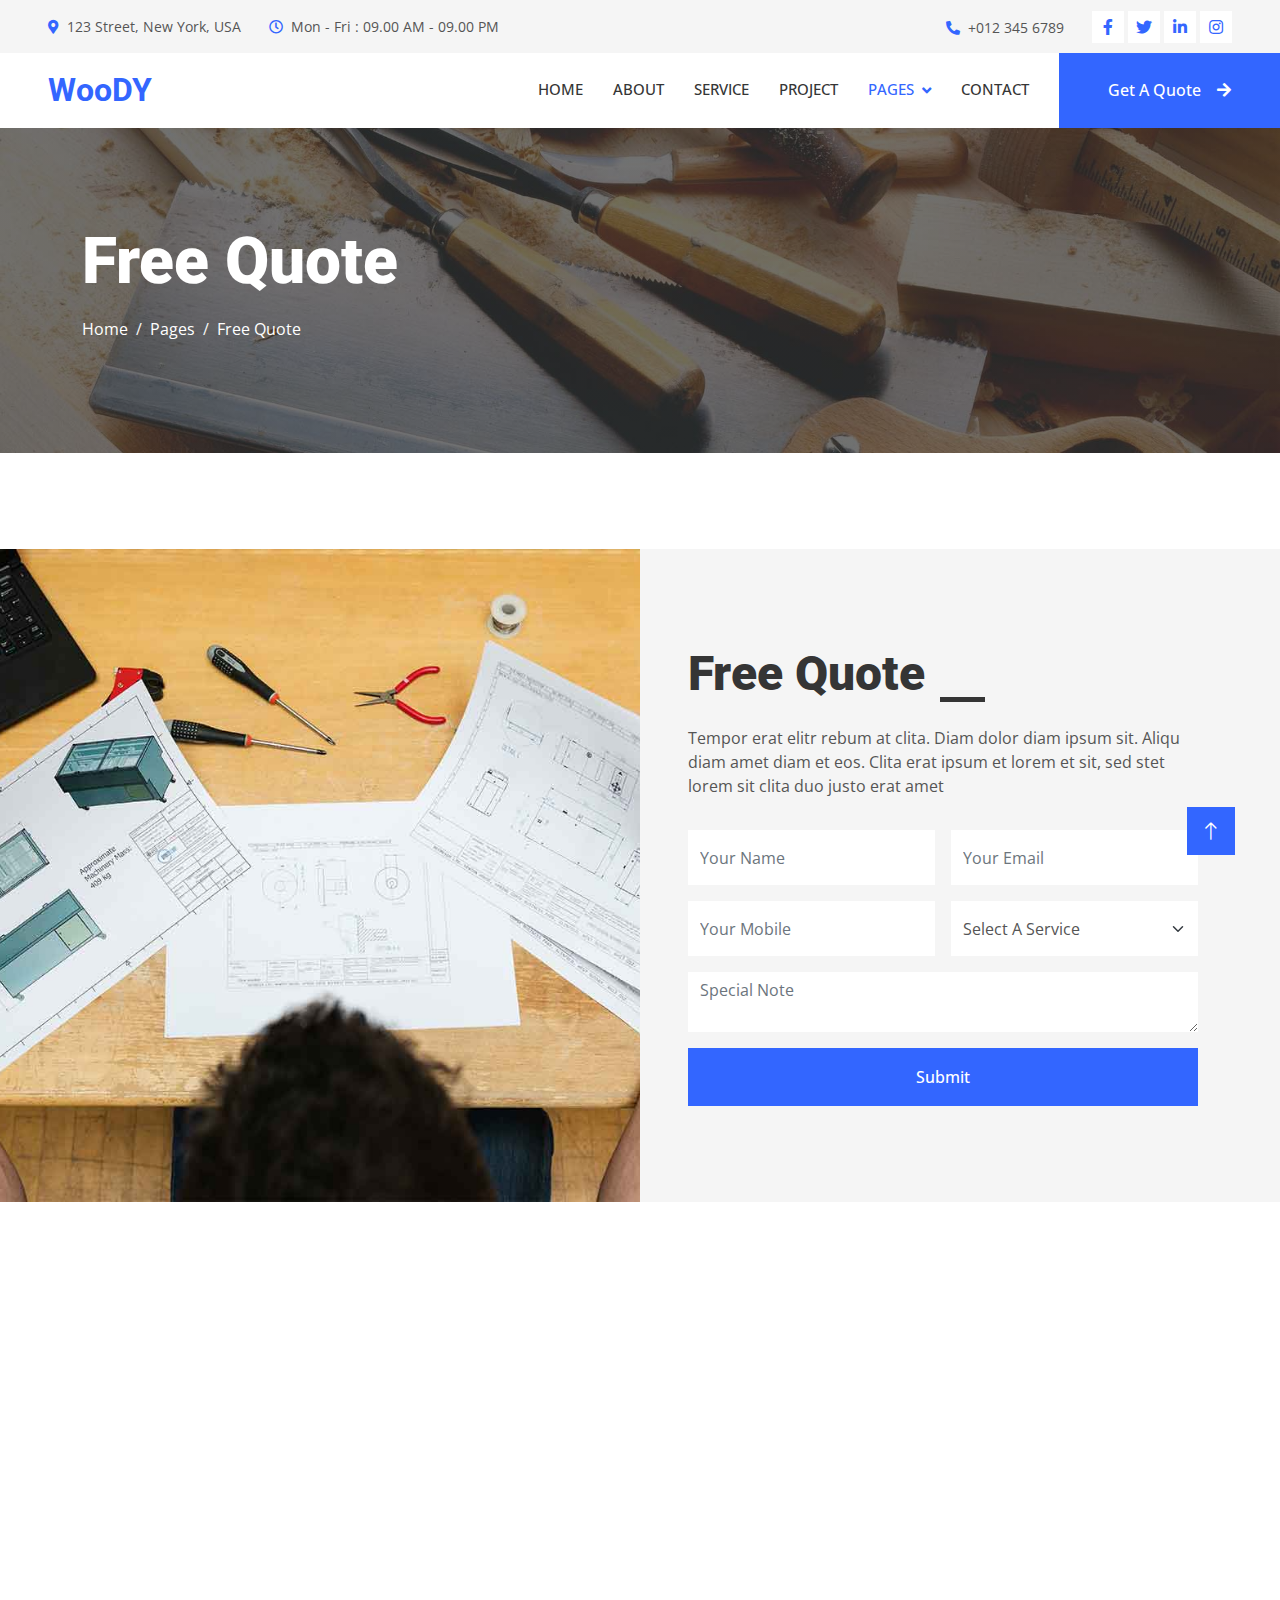
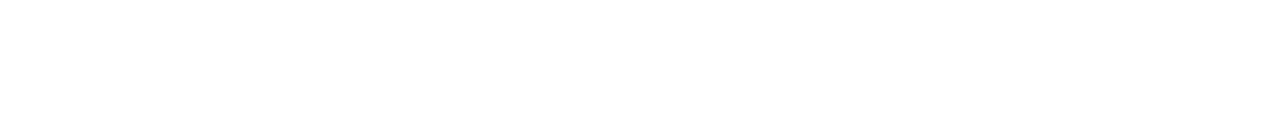
<file: woody-1.0.0/quote.html>
<!DOCTYPE html>
<html lang="en">

<head>
    <meta charset="utf-8">
    <title>Woody - Carpenter Website Template</title>
    <meta content="width=device-width, initial-scale=1.0" name="viewport">
    <meta content="" name="keywords">
    <meta content="" name="description">

    <!-- Favicon -->
    <link href="img/favicon.ico" rel="icon">

    <!-- Google Web Fonts -->
    <link rel="preconnect" href="https://fonts.googleapis.com">
    <link rel="preconnect" href="https://fonts.gstatic.com" crossorigin>
    <link href="https://fonts.googleapis.com/css2?family=Open+Sans:wght@400;500&family=Roboto:wght@500;700;900&display=swap" rel="stylesheet"> 

    <!-- Icon Font Stylesheet -->
    <link href="https://cdnjs.cloudflare.com/ajax/libs/font-awesome/5.10.0/css/all.min.css" rel="stylesheet">
    <link href="https://cdn.jsdelivr.net/npm/bootstrap-icons@1.4.1/font/bootstrap-icons.css" rel="stylesheet">

    <!-- Libraries Stylesheet -->
    <link href="lib/animate/animate.min.css" rel="stylesheet">
    <link href="lib/owlcarousel/assets/owl.carousel.min.css" rel="stylesheet">
    <link href="lib/lightbox/css/lightbox.min.css" rel="stylesheet">

    <!-- Customized Bootstrap Stylesheet -->
    <link href="css/bootstrap.min.css" rel="stylesheet">

    <!-- Template Stylesheet -->
    <link href="css/style.css" rel="stylesheet">
</head>

<body>
    <!-- Spinner Start -->
    <div id="spinner" class="show bg-white position-fixed translate-middle w-100 vh-100 top-50 start-50 d-flex align-items-center justify-content-center">
        <div class="spinner-grow text-primary" style="width: 3rem; height: 3rem;" role="status">
            <span class="sr-only">Loading...</span>
        </div>
    </div>
    <!-- Spinner End -->


    <!-- Topbar Start -->
    <div class="container-fluid bg-light p-0">
        <div class="row gx-0 d-none d-lg-flex">
            <div class="col-lg-7 px-5 text-start">
                <div class="h-100 d-inline-flex align-items-center py-3 me-4">
                    <small class="fa fa-map-marker-alt text-primary me-2"></small>
                    <small>123 Street, New York, USA</small>
                </div>
                <div class="h-100 d-inline-flex align-items-center py-3">
                    <small class="far fa-clock text-primary me-2"></small>
                    <small>Mon - Fri : 09.00 AM - 09.00 PM</small>
                </div>
            </div>
            <div class="col-lg-5 px-5 text-end">
                <div class="h-100 d-inline-flex align-items-center py-3 me-4">
                    <small class="fa fa-phone-alt text-primary me-2"></small>
                    <small>+012 345 6789</small>
                </div>
                <div class="h-100 d-inline-flex align-items-center">
                    <a class="btn btn-sm-square bg-white text-primary me-1" href=""><i class="fab fa-facebook-f"></i></a>
                    <a class="btn btn-sm-square bg-white text-primary me-1" href=""><i class="fab fa-twitter"></i></a>
                    <a class="btn btn-sm-square bg-white text-primary me-1" href=""><i class="fab fa-linkedin-in"></i></a>
                    <a class="btn btn-sm-square bg-white text-primary me-0" href=""><i class="fab fa-instagram"></i></a>
                </div>
            </div>
        </div>
    </div>
    <!-- Topbar End -->


    <!-- Navbar Start -->
    <nav class="navbar navbar-expand-lg bg-white navbar-light sticky-top p-0">
        <a href="index.html" class="navbar-brand d-flex align-items-center px-4 px-lg-5">
            <h2 class="m-0 text-primary">WooDY</h2>
        </a>
        <button type="button" class="navbar-toggler me-4" data-bs-toggle="collapse" data-bs-target="#navbarCollapse">
            <span class="navbar-toggler-icon"></span>
        </button>
        <div class="collapse navbar-collapse" id="navbarCollapse">
            <div class="navbar-nav ms-auto p-4 p-lg-0">
                <a href="index.html" class="nav-item nav-link">Home</a>
                <a href="about.html" class="nav-item nav-link">About</a>
                <a href="service.html" class="nav-item nav-link">Service</a>
                <a href="project.html" class="nav-item nav-link">Project</a>
                <div class="nav-item dropdown">
                    <a href="#" class="nav-link dropdown-toggle active" data-bs-toggle="dropdown">Pages</a>
                    <div class="dropdown-menu fade-up m-0">
                        <a href="feature.html" class="dropdown-item">Feature</a>
                        <a href="quote.html" class="dropdown-item active">Free Quote</a>
                        <a href="team.html" class="dropdown-item">Our Team</a>
                        <a href="testimonial.html" class="dropdown-item">Testimonial</a>
                        <a href="404.html" class="dropdown-item">404 Page</a>
                    </div>
                </div>
                <a href="contact.html" class="nav-item nav-link">Contact</a>
            </div>
            <a href="" class="btn btn-primary py-4 px-lg-5 d-none d-lg-block">Get A Quote<i class="fa fa-arrow-right ms-3"></i></a>
        </div>
    </nav>
    <!-- Navbar End -->


    <!-- Page Header Start -->
    <div class="container-fluid page-header py-5 mb-5">
        <div class="container py-5">
            <h1 class="display-3 text-white mb-3 animated slideInDown">Free Quote</h1>
            <nav aria-label="breadcrumb animated slideInDown">
                <ol class="breadcrumb">
                    <li class="breadcrumb-item"><a class="text-white" href="#">Home</a></li>
                    <li class="breadcrumb-item"><a class="text-white" href="#">Pages</a></li>
                    <li class="breadcrumb-item text-white active" aria-current="page">Free Quote</li>
                </ol>
            </nav>
        </div>
    </div>
    <!-- Page Header End -->


    <!-- Quote Start -->
    <div class="container-fluid bg-light overflow-hidden px-lg-0" style="margin: 6rem 0;">
        <div class="container quote px-lg-0">
            <div class="row g-0 mx-lg-0">
                <div class="col-lg-6 ps-lg-0" style="min-height: 400px;">
                    <div class="position-relative h-100">
                        <img class="position-absolute img-fluid w-100 h-100" src="img/quote.jpg" style="object-fit: cover;" alt="">
                    </div>
                </div>
                <div class="col-lg-6 quote-text py-5 wow fadeIn" data-wow-delay="0.5s">
                    <div class="p-lg-5 pe-lg-0">
                        <div class="section-title text-start">
                            <h1 class="display-5 mb-4">Free Quote</h1>
                        </div>
                        <p class="mb-4 pb-2">Tempor erat elitr rebum at clita. Diam dolor diam ipsum sit. Aliqu diam amet diam et eos. Clita erat ipsum et lorem et sit, sed stet lorem sit clita duo justo erat amet</p>
                        <form>
                            <div class="row g-3">
                                <div class="col-12 col-sm-6">
                                    <input type="text" class="form-control border-0" placeholder="Your Name" style="height: 55px;">
                                </div>
                                <div class="col-12 col-sm-6">
                                    <input type="email" class="form-control border-0" placeholder="Your Email" style="height: 55px;">
                                </div>
                                <div class="col-12 col-sm-6">
                                    <input type="text" class="form-control border-0" placeholder="Your Mobile" style="height: 55px;">
                                </div>
                                <div class="col-12 col-sm-6">
                                    <select class="form-select border-0" style="height: 55px;">
                                        <option selected>Select A Service</option>
                                        <option value="1">Service 1</option>
                                        <option value="2">Service 2</option>
                                        <option value="3">Service 3</option>
                                    </select>
                                </div>
                                <div class="col-12">
                                    <textarea class="form-control border-0" placeholder="Special Note"></textarea>
                                </div>
                                <div class="col-12">
                                    <button class="btn btn-primary w-100 py-3" type="submit">Submit</button>
                                </div>
                            </div>
                        </form>
                    </div>
                </div>
            </div>
        </div>
    </div>
    <!-- Quote End -->
        

    <!-- Footer Start -->
    <div class="container-fluid bg-dark text-light footer mt-5 pt-5 wow fadeIn" data-wow-delay="0.1s">
        <div class="container py-5">
            <div class="row g-5">
                <div class="col-lg-3 col-md-6">
                    <h4 class="text-light mb-4">Address</h4>
                    <p class="mb-2"><i class="fa fa-map-marker-alt me-3"></i>123 Street, New York, USA</p>
                    <p class="mb-2"><i class="fa fa-phone-alt me-3"></i>+012 345 67890</p>
                    <p class="mb-2"><i class="fa fa-envelope me-3"></i>info@example.com</p>
                    <div class="d-flex pt-2">
                        <a class="btn btn-outline-light btn-social" href=""><i class="fab fa-twitter"></i></a>
                        <a class="btn btn-outline-light btn-social" href=""><i class="fab fa-facebook-f"></i></a>
                        <a class="btn btn-outline-light btn-social" href=""><i class="fab fa-youtube"></i></a>
                        <a class="btn btn-outline-light btn-social" href=""><i class="fab fa-linkedin-in"></i></a>
                    </div>
                </div>
                <div class="col-lg-3 col-md-6">
                    <h4 class="text-light mb-4">Services</h4>
                    <a class="btn btn-link" href="">General Carpentry</a>
                    <a class="btn btn-link" href="">Furniture Remodeling</a>
                    <a class="btn btn-link" href="">Wooden Floor</a>
                    <a class="btn btn-link" href="">Wooden Furniture</a>
                    <a class="btn btn-link" href="">Custom Carpentry</a>
                </div>
                <div class="col-lg-3 col-md-6">
                    <h4 class="text-light mb-4">Quick Links</h4>
                    <a class="btn btn-link" href="">About Us</a>
                    <a class="btn btn-link" href="">Contact Us</a>
                    <a class="btn btn-link" href="">Our Services</a>
                    <a class="btn btn-link" href="">Terms & Condition</a>
                    <a class="btn btn-link" href="">Support</a>
                </div>
                <div class="col-lg-3 col-md-6">
                    <h4 class="text-light mb-4">Newsletter</h4>
                    <p>Dolor amet sit justo amet elitr clita ipsum elitr est.</p>
                    <div class="position-relative mx-auto" style="max-width: 400px;">
                        <input class="form-control border-0 w-100 py-3 ps-4 pe-5" type="text" placeholder="Your email">
                        <button type="button" class="btn btn-primary py-2 position-absolute top-0 end-0 mt-2 me-2">SignUp</button>
                    </div>
                </div>
            </div>
        </div>
        <div class="container">
            <div class="copyright">
                <div class="row">
                    <div class="col-md-6 text-center text-md-start mb-3 mb-md-0">
                        &copy; <a class="border-bottom" href="#">Your Site Name</a>, All Right Reserved.
                    </div>
                    <div class="col-md-6 text-center text-md-end">
                        <!--/*** This template is free as long as you keep the footer author’s credit link/attribution link/backlink. If you'd like to use the template without the footer author’s credit link/attribution link/backlink, you can purchase the Credit Removal License from "https://htmlcodex.com/credit-removal". Thank you for your support. ***/-->
                        Designed By <a class="border-bottom" href="https://htmlcodex.com">HTML Codex</a>
                    </div>
                </div>
            </div>
        </div>
    </div>
    <!-- Footer End -->


    <!-- Back to Top -->
    <a href="#" class="btn btn-lg btn-primary btn-lg-square rounded-0 back-to-top"><i class="bi bi-arrow-up"></i></a>


    <!-- JavaScript Libraries -->
    <script src="https://code.jquery.com/jquery-3.4.1.min.js"></script>
    <script src="https://cdn.jsdelivr.net/npm/bootstrap@5.0.0/dist/js/bootstrap.bundle.min.js"></script>
    <script src="lib/wow/wow.min.js"></script>
    <script src="lib/easing/easing.min.js"></script>
    <script src="lib/waypoints/waypoints.min.js"></script>
    <script src="lib/counterup/counterup.min.js"></script>
    <script src="lib/owlcarousel/owl.carousel.min.js"></script>
    <script src="lib/isotope/isotope.pkgd.min.js"></script>
    <script src="lib/lightbox/js/lightbox.min.js"></script>

    <!-- Template Javascript -->
    <script src="js/main.js"></script>
</body>

</html>
</file>
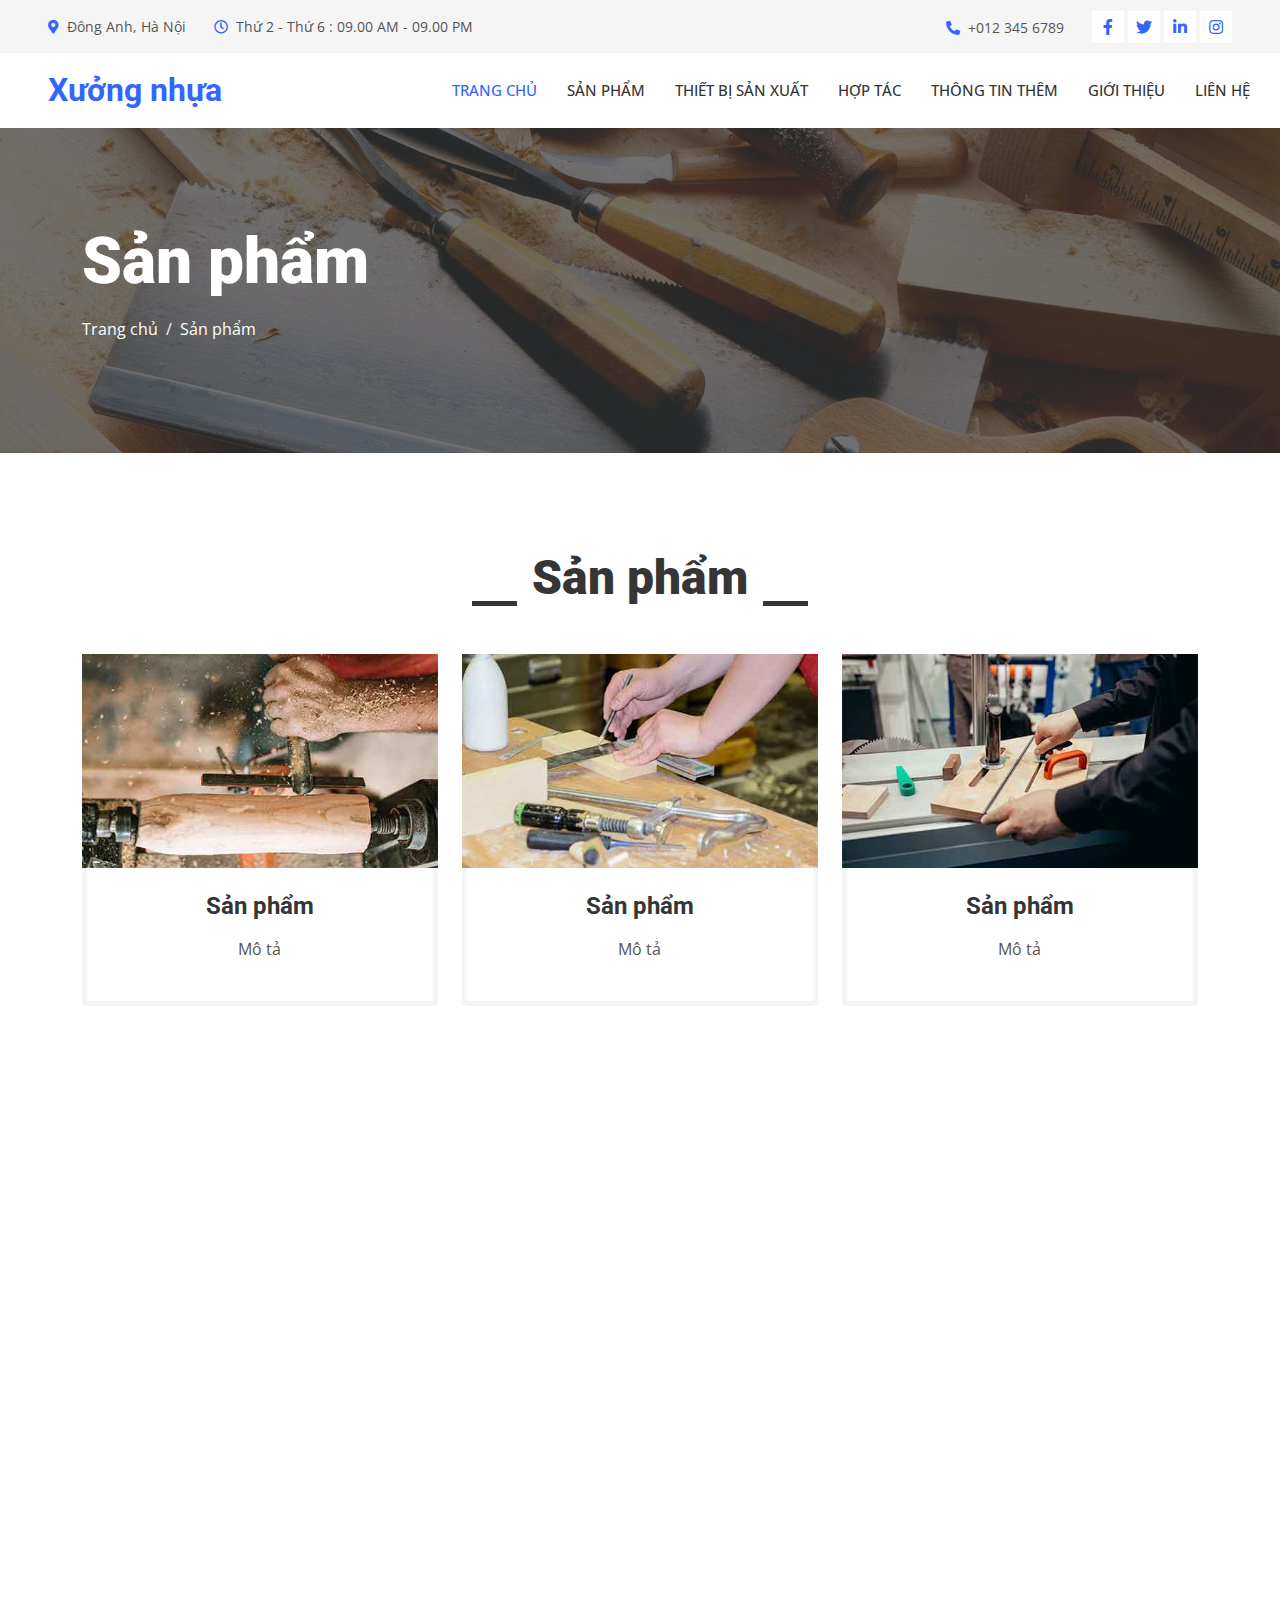
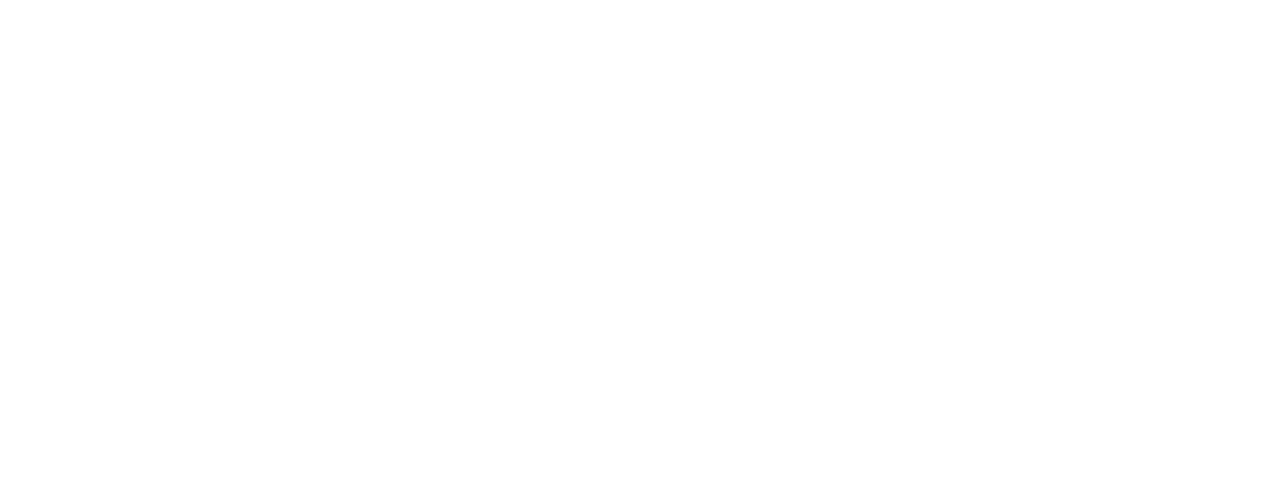
<file: woody-1.0.0/service.html>
<!DOCTYPE html>
<html lang="en">

<head>
    <meta charset="utf-8">
    <title>Woody - Carpenter Website Template</title>
    <meta content="width=device-width, initial-scale=1.0" name="viewport">
    <meta content="" name="keywords">
    <meta content="" name="description">

    <!-- Favicon -->
    <link href="img/favicon.ico" rel="icon">

    <!-- Google Web Fonts -->
    <link rel="preconnect" href="https://fonts.googleapis.com">
    <link rel="preconnect" href="https://fonts.gstatic.com" crossorigin>
    <link href="https://fonts.googleapis.com/css2?family=Open+Sans:wght@400;500&family=Roboto:wght@500;700;900&display=swap" rel="stylesheet"> 

    <!-- Icon Font Stylesheet -->
    <link href="https://cdnjs.cloudflare.com/ajax/libs/font-awesome/5.10.0/css/all.min.css" rel="stylesheet">
    <link href="https://cdn.jsdelivr.net/npm/bootstrap-icons@1.4.1/font/bootstrap-icons.css" rel="stylesheet">

    <!-- Libraries Stylesheet -->
    <link href="lib/animate/animate.min.css" rel="stylesheet">
    <link href="lib/owlcarousel/assets/owl.carousel.min.css" rel="stylesheet">
    <link href="lib/lightbox/css/lightbox.min.css" rel="stylesheet">

    <!-- Customized Bootstrap Stylesheet -->
    <link href="css/bootstrap.min.css" rel="stylesheet">

    <!-- Template Stylesheet -->
    <link href="css/style.css" rel="stylesheet">
</head>

<body>
    <!-- Spinner Start -->
    <div id="spinner" class="show bg-white position-fixed translate-middle w-100 vh-100 top-50 start-50 d-flex align-items-center justify-content-center">
        <div class="spinner-grow text-primary" style="width: 3rem; height: 3rem;" role="status">
            <span class="sr-only">Loading...</span>
        </div>
    </div>
    <!-- Spinner End -->


    <!-- Topbar Start -->
    <div class="container-fluid bg-light p-0">
        <div class="row gx-0 d-none d-lg-flex">
            <div class="col-lg-7 px-5 text-start">
                <div class="h-100 d-inline-flex align-items-center py-3 me-4">
                    <small class="fa fa-map-marker-alt text-primary me-2"></small>
                    <small>Đông Anh, Hà Nội</small>
                </div>
                <div class="h-100 d-inline-flex align-items-center py-3">
                    <small class="far fa-clock text-primary me-2"></small>
                    <small>Thứ 2 - Thứ 6 : 09.00 AM - 09.00 PM</small>
                </div>
            </div>
            <div class="col-lg-5 px-5 text-end">
                <div class="h-100 d-inline-flex align-items-center py-3 me-4">
                    <small class="fa fa-phone-alt text-primary me-2"></small>
                    <small>+012 345 6789</small>
                </div>
                <div class="h-100 d-inline-flex align-items-center">
                    <a class="btn btn-sm-square bg-white text-primary me-1" href=""><i class="fab fa-facebook-f"></i></a>
                    <a class="btn btn-sm-square bg-white text-primary me-1" href=""><i class="fab fa-twitter"></i></a>
                    <a class="btn btn-sm-square bg-white text-primary me-1" href=""><i class="fab fa-linkedin-in"></i></a>
                    <a class="btn btn-sm-square bg-white text-primary me-0" href=""><i class="fab fa-instagram"></i></a>
                </div>
            </div>
        </div>
    </div>
    <!-- Topbar End -->


    <!-- Navbar Start -->
    <nav class="navbar navbar-expand-lg bg-white navbar-light sticky-top p-0">
        <a href="index.html" class="navbar-brand d-flex align-items-center px-4 px-lg-5">
            <h2 class="m-0 text-primary">Xưởng nhựa</h2>
        </a>
        <button type="button" class="navbar-toggler me-4" data-bs-toggle="collapse" data-bs-target="#navbarCollapse">
            <span class="navbar-toggler-icon"></span>
        </button>
        <div class="collapse navbar-collapse" id="navbarCollapse">
            <div class="navbar-nav ms-auto p-4 p-lg-0">
                <a href="index.html" class="nav-item nav-link active">Trang chủ</a>
                <a href="about.html" class="nav-item nav-link">Sản phẩm</a>
                <a href="about.html" class="nav-item nav-link">Thiết bị sản xuất</a>
                <a href="service.html" class="nav-item nav-link">Hợp tác</a>
                <a href="project.html" class="nav-item nav-link">Thông tin thêm</a>
                <!-- <div class="nav-item dropdown">
                    <a href="#" class="nav-link dropdown-toggle" data-bs-toggle="dropdown">Pages</a>
                    <div class="dropdown-menu fade-up m-0">
                        <a href="feature.html" class="dropdown-item">Feature</a>
                        <a href="quote.html" class="dropdown-item">Free Quote</a>
                        <a href="team.html" class="dropdown-item">Our Team</a>
                        <a href="testimonial.html" class="dropdown-item">Testimonial</a>
                        <a href="404.html" class="dropdown-item">404 Page</a>
                    </div>
                </div> -->
                <a href="contact.html" class="nav-item nav-link">Giới thiệu</a>
                <a href="contact.html" class="nav-item nav-link">Liên hệ</a>
            </div>
            <!-- <a href="" class="btn btn-primary py-4 px-lg-5 d-none d-lg-block">Get A Quote<i class="fa fa-arrow-right ms-3"></i></a> -->
        </div>
    </nav>
    <!-- Navbar End -->


    <!-- Page Header Start -->
    <div class="container-fluid page-header py-5 mb-5">
        <div class="container py-5">
            <h1 class="display-3 text-white mb-3 animated slideInDown">Sản phẩm</h1>
            <nav aria-label="breadcrumb animated slideInDown">
                <ol class="breadcrumb">
                    <li class="breadcrumb-item"><a class="text-white" href="#">Trang chủ</a></li>
                    <!-- <li class="breadcrumb-item"><a class="text-white" href="#">Pages</a></li> -->
                    <li class="breadcrumb-item text-white active" aria-current="page">Sản phẩm</li>
                </ol>
            </nav>
        </div>
    </div>
    <!-- Page Header End -->


    <!-- Service Start -->
    <div class="container-xxl py-5">
        <div class="container">
            <div class="section-title text-center">
                <h1 class="display-5 mb-5">Sản phẩm</h1>
            </div>
            <div class="row g-4">
                <div class="col-md-6 col-lg-4 wow fadeInUp" data-wow-delay="0.1s">
                    <div class="service-item">
                        <div class="overflow-hidden">
                            <img class="img-fluid" src="img/service-1.jpg" alt="">
                        </div>
                        <div class="p-4 text-center border border-5 border-light border-top-0">
                            <h4 class="mb-3">Sản phẩm </h4>
                            <p>Mô tả</p>
                            <!-- <a class="fw-medium" href="">Read More<i class="fa fa-arrow-right ms-2"></i></a> -->
                        </div>
                    </div>
                </div>
                <div class="col-md-6 col-lg-4 wow fadeInUp" data-wow-delay="0.3s">
                    <div class="service-item">
                        <div class="overflow-hidden">
                            <img class="img-fluid" src="img/service-2.jpg" alt="">
                        </div>
                        <div class="p-4 text-center border border-5 border-light border-top-0">
                            <h4 class="mb-3">Sản phẩm </h4>
                            <p>Mô tả</p>
                            <!-- <a class="fw-medium" href="">Read More<i class="fa fa-arrow-right ms-2"></i></a> -->
                        </div>
                    </div>
                </div>
                <div class="col-md-6 col-lg-4 wow fadeInUp" data-wow-delay="0.5s">
                    <div class="service-item">
                        <div class="overflow-hidden">
                            <img class="img-fluid" src="img/service-3.jpg" alt="">
                        </div>
                        <div class="p-4 text-center border border-5 border-light border-top-0">
                            <h4 class="mb-3">Sản phẩm </h4>
                            <p>Mô tả</p>
                            <!-- <a class="fw-medium" href="">Read More<i class="fa fa-arrow-right ms-2"></i></a> -->
                        </div>
                    </div>
                </div>
                <div class="col-md-6 col-lg-4 wow fadeInUp" data-wow-delay="0.1s">
                    <div class="service-item">
                        <div class="overflow-hidden">
                            <img class="img-fluid" src="img/service-4.jpg" alt="">
                        </div>
                        <div class="p-4 text-center border border-5 border-light border-top-0">
                            <h4 class="mb-3">Sản phẩm </h4>
                            <p>Mô tả</p>
                            <!-- <a class="fw-medium" href="">Read More<i class="fa fa-arrow-right ms-2"></i></a> -->
                        </div>
                    </div>
                </div>
                <div class="col-md-6 col-lg-4 wow fadeInUp" data-wow-delay="0.3s">
                    <div class="service-item">
                        <div class="overflow-hidden">
                            <img class="img-fluid" src="img/service-5.jpg" alt="">
                        </div>
                        <div class="p-4 text-center border border-5 border-light border-top-0">
                            <h4 class="mb-3">Sản phẩm </h4>
                            <p>Mô tả</p>
                            <!-- <a class="fw-medium" href="">Read More<i class="fa fa-arrow-right ms-2"></i></a> -->
                        </div>
                    </div>
                </div>
                <div class="col-md-6 col-lg-4 wow fadeInUp" data-wow-delay="0.5s">
                    <div class="service-item">
                        <div class="overflow-hidden">
                            <img class="img-fluid" src="img/service-6.jpg" alt="">
                        </div>
                        <div class="p-4 text-center border border-5 border-light border-top-0">
                            <h4 class="mb-3">Sản phẩm </h4>
                            <p>Mô tả</p>
                            <!-- <a class="fw-medium" href="">Read More<i class="fa fa-arrow-right ms-2"></i></a> -->
                        </div>
                    </div>
                </div>
            </div>
        </div>
    </div>
    <!-- Service End -->


    <!-- Quote Start -->
    <div class="container-fluid bg-light overflow-hidden my-5 px-lg-0">
        <!-- <div class="container quote px-lg-0">
            <div class="row g-0 mx-lg-0">
                <div class="col-lg-6 ps-lg-0" style="min-height: 400px;">
                    <div class="position-relative h-100">
                        <img class="position-absolute img-fluid w-100 h-100" src="img/quote.jpg" style="object-fit: cover;" alt="">
                    </div>
                </div>
                <div class="col-lg-6 quote-text py-5 wow fadeIn" data-wow-delay="0.5s">
                    <div class="p-lg-5 pe-lg-0">
                        <div class="section-title text-start">
                            <h1 class="display-5 mb-4">Free Quote</h1>
                        </div>
                        <p class="mb-4 pb-2">Tempor erat elitr rebum at clita. Diam dolor diam ipsum sit. Aliqu diam amet diam et eos. Clita erat ipsum et lorem et sit, sed stet lorem sit clita duo justo erat amet</p>
                        <form>
                            <div class="row g-3">
                                <div class="col-12 col-sm-6">
                                    <input type="text" class="form-control border-0" placeholder="Your Name" style="height: 55px;">
                                </div>
                                <div class="col-12 col-sm-6">
                                    <input type="email" class="form-control border-0" placeholder="Your Email" style="height: 55px;">
                                </div>
                                <div class="col-12 col-sm-6">
                                    <input type="text" class="form-control border-0" placeholder="Your Mobile" style="height: 55px;">
                                </div>
                                <div class="col-12 col-sm-6">
                                    <select class="form-select border-0" style="height: 55px;">
                                        <option selected>Select A Service</option>
                                        <option value="1">Service 1</option>
                                        <option value="2">Service 2</option>
                                        <option value="3">Service 3</option>
                                    </select>
                                </div>
                                <div class="col-12">
                                    <textarea class="form-control border-0" placeholder="Special Note"></textarea>
                                </div>
                                <div class="col-12">
                                    <button class="btn btn-primary w-100 py-3" type="submit">Submit</button>
                                </div>
                            </div>
                        </form>
                    </div>
                </div>
            </div>
        </div> -->
    </div>
    <!-- Quote End -->


    <!-- Testimonial Start -->
    <div class="container-xxl py-5 wow fadeInUp" data-wow-delay="0.1s">
        <!-- <div class="container">
            <div class="section-title text-center">
                <h1 class="display-5 mb-5">Testimonial</h1>
            </div>
            <div class="owl-carousel testimonial-carousel">
                <div class="testimonial-item text-center">
                    <img class="img-fluid bg-light p-2 mx-auto mb-3" src="img/testimonial-1.jpg" style="width: 90px; height: 90px;">
                    <div class="testimonial-text text-center p-4">
                        <p>Clita clita tempor justo dolor ipsum amet kasd amet duo justo duo duo labore sed sed. Magna ut diam sit et amet stet eos sed clita erat magna elitr erat sit sit erat at rebum justo sea clita.</p>
                        <h5 class="mb-1">Client Name</h5>
                        <span class="fst-italic">Profession</span>
                    </div>
                </div>
                <div class="testimonial-item text-center">
                    <img class="img-fluid bg-light p-2 mx-auto mb-3" src="img/testimonial-2.jpg" style="width: 90px; height: 90px;">
                    <div class="testimonial-text text-center p-4">
                        <p>Clita clita tempor justo dolor ipsum amet kasd amet duo justo duo duo labore sed sed. Magna ut diam sit et amet stet eos sed clita erat magna elitr erat sit sit erat at rebum justo sea clita.</p>
                        <h5 class="mb-1">Client Name</h5>
                        <span class="fst-italic">Profession</span>
                    </div>
                </div>
                <div class="testimonial-item text-center">
                    <img class="img-fluid bg-light p-2 mx-auto mb-3" src="img/testimonial-3.jpg" style="width: 90px; height: 90px;">
                    <div class="testimonial-text text-center p-4">
                        <p>Clita clita tempor justo dolor ipsum amet kasd amet duo justo duo duo labore sed sed. Magna ut diam sit et amet stet eos sed clita erat magna elitr erat sit sit erat at rebum justo sea clita.</p>
                        <h5 class="mb-1">Client Name</h5>
                        <span class="fst-italic">Profession</span>
                    </div>
                </div>
            </div>
        </div> -->
    </div>
    <!-- Testimonial End -->
        

    <!-- Footer Start -->
    <div class="container-fluid bg-dark text-light footer mt-5 pt-5 wow fadeIn" data-wow-delay="0.1s">
        <div class="container py-5">
            <div class="row g-5">
                <div class="col-lg-6 col-md-6">
                    <h4 class="text-light mb-4">Địa chỉ</h4>
                    <p class="mb-2"><i class="fa fa-map-marker-alt me-3"></i>Đông Anh, Hà Nội</p>
                    <p class="mb-2"><i class="fa fa-phone-alt me-3"></i>+012 345 67890</p>
                    <p class="mb-2"><i class="fa fa-envelope me-3"></i>info@example.com</p>
                    <div class="d-flex pt-2">
                        <a class="btn btn-outline-light btn-social" href=""><i class="fab fa-twitter"></i></a>
                        <a class="btn btn-outline-light btn-social" href=""><i class="fab fa-facebook-f"></i></a>
                        <a class="btn btn-outline-light btn-social" href=""><i class="fab fa-youtube"></i></a>
                        <a class="btn btn-outline-light btn-social" href=""><i class="fab fa-linkedin-in"></i></a>
                    </div>
                </div>
                <!-- <div class="col-lg-3 col-md-6">
                    <h4 class="text-light mb-4"></h4>
                    <a class="btn btn-link" href="">General Carpentry</a>
                    <a class="btn btn-link" href="">Furniture Remodeling</a>
                    <a class="btn btn-link" href="">Wooden Floor</a>
                    <a class="btn btn-link" href="">Wooden Furniture</a>
                    <a class="btn btn-link" href="">Custom Carpentry</a>
                </div> -->
                <div class="col-lg-6 col-md-6">
                    <h4 class="text-light mb-4">Truy cập nhanh</h4>
                    <a class="btn btn-link" href="">Sản phẩm</a>
                    <a class="btn btn-link" href="">Liên hệ</a>
                    <a class="btn btn-link" href="">Giới thiệu</a>
                    <a class="btn btn-link" href="">Terms & Condition</a>
                    <a class="btn btn-link" href="">Support</a>
                </div>
                <!-- <div class="col-lg-4 col-md-6">
                    <h4 class="text-light mb-4">Newsletter</h4>
                    <p>Dolor amet sit justo amet elitr clita ipsum elitr est.</p>
                    <div class="position-relative mx-auto" style="max-width: 400px;">
                        <input class="form-control border-0 w-100 py-3 ps-4 pe-5" type="text" placeholder="Your email">
                        <button type="button" class="btn btn-primary py-2 position-absolute top-0 end-0 mt-2 me-2">SignUp</button>
                    </div>
                </div>
            </div> -->
        </div>
        <div class="container">
            <div class="copyright">
                <div class="row">
                    <div class="col-md-6 text-center text-md-start mb-3 mb-md-0">
                        &copy; <a class="border-bottom" href="#">Xưởng nhựa</a>, All Right Reserved.
                    </div>
                    <div class="col-md-6 text-center text-md-end">
                        <!--/*** This template is free as long as you keep the footer author’s credit link/attribution link/backlink. If you'd like to use the template without the footer author’s credit link/attribution link/backlink, you can purchase the Credit Removal License from "https://htmlcodex.com/credit-removal". Thank you for your support. ***/-->
                        Designed By <a class="border-bottom" href="https://htmlcodex.com">Xưởng nhựa</a>
                    </div>
                </div>
            </div>
        </div>
    </div>
    <!-- Footer End -->


    <!-- Back to Top -->
    <a href="#" class="btn btn-lg btn-primary btn-lg-square rounded-0 back-to-top"><i class="bi bi-arrow-up"></i></a>


    <!-- JavaScript Libraries -->
    <script src="https://code.jquery.com/jquery-3.4.1.min.js"></script>
    <script src="https://cdn.jsdelivr.net/npm/bootstrap@5.0.0/dist/js/bootstrap.bundle.min.js"></script>
    <script src="lib/wow/wow.min.js"></script>
    <script src="lib/easing/easing.min.js"></script>
    <script src="lib/waypoints/waypoints.min.js"></script>
    <script src="lib/counterup/counterup.min.js"></script>
    <script src="lib/owlcarousel/owl.carousel.min.js"></script>
    <script src="lib/isotope/isotope.pkgd.min.js"></script>
    <script src="lib/lightbox/js/lightbox.min.js"></script>

    <!-- Template Javascript -->
    <script src="js/main.js"></script>
</body>

</html>
</file>
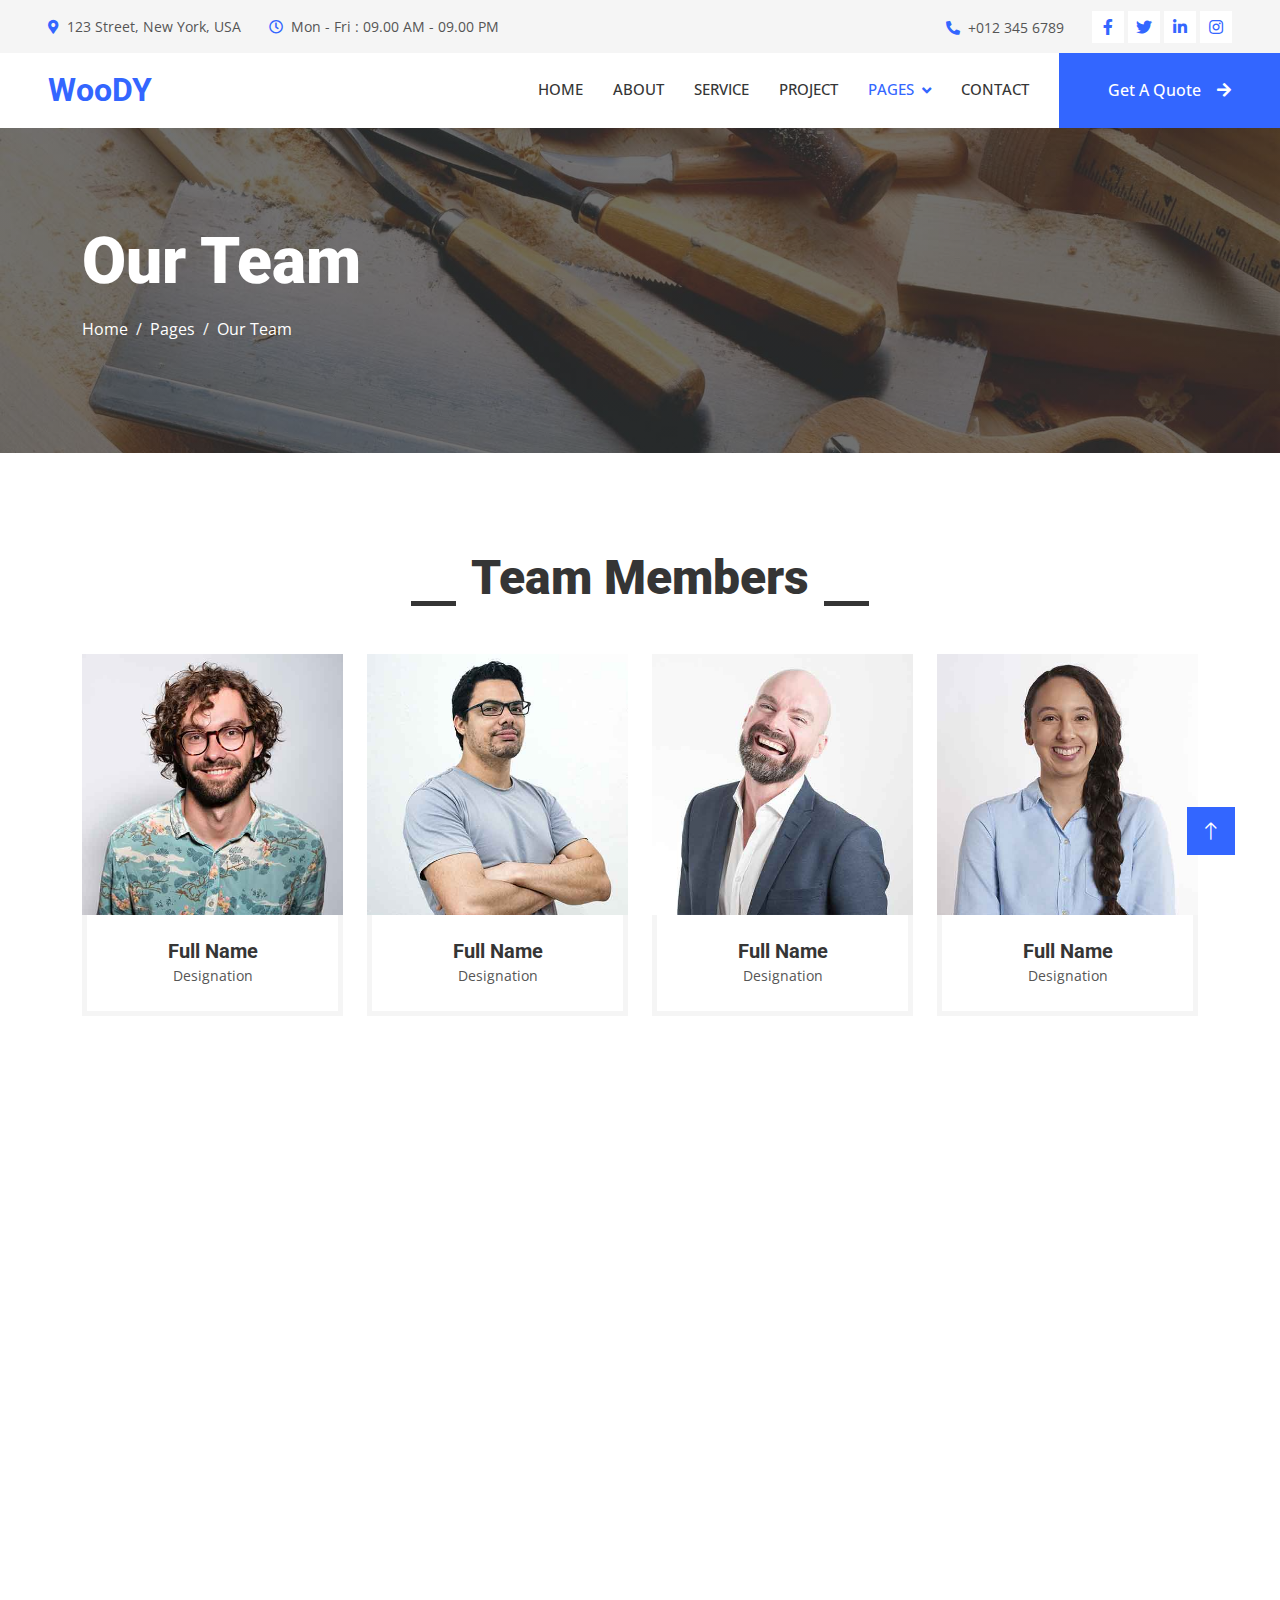
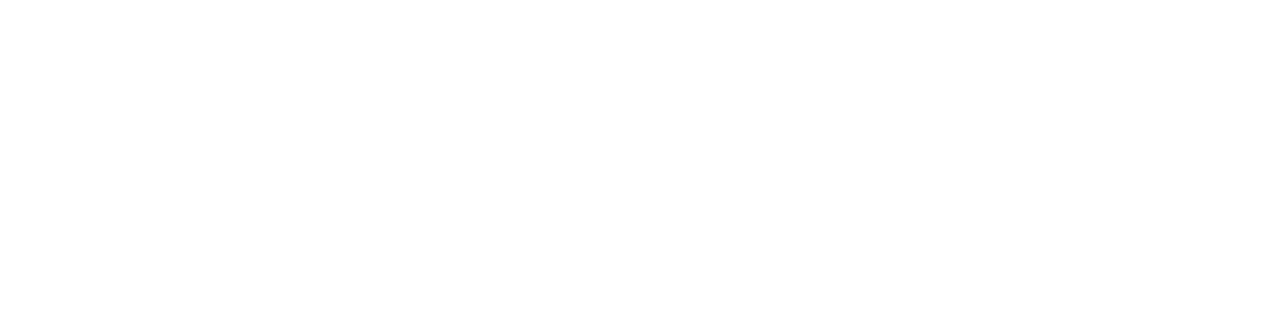
<file: woody-1.0.0/team.html>
<!DOCTYPE html>
<html lang="en">

<head>
    <meta charset="utf-8">
    <title>Woody - Carpenter Website Template</title>
    <meta content="width=device-width, initial-scale=1.0" name="viewport">
    <meta content="" name="keywords">
    <meta content="" name="description">

    <!-- Favicon -->
    <link href="img/favicon.ico" rel="icon">

    <!-- Google Web Fonts -->
    <link rel="preconnect" href="https://fonts.googleapis.com">
    <link rel="preconnect" href="https://fonts.gstatic.com" crossorigin>
    <link href="https://fonts.googleapis.com/css2?family=Open+Sans:wght@400;500&family=Roboto:wght@500;700;900&display=swap" rel="stylesheet"> 

    <!-- Icon Font Stylesheet -->
    <link href="https://cdnjs.cloudflare.com/ajax/libs/font-awesome/5.10.0/css/all.min.css" rel="stylesheet">
    <link href="https://cdn.jsdelivr.net/npm/bootstrap-icons@1.4.1/font/bootstrap-icons.css" rel="stylesheet">

    <!-- Libraries Stylesheet -->
    <link href="lib/animate/animate.min.css" rel="stylesheet">
    <link href="lib/owlcarousel/assets/owl.carousel.min.css" rel="stylesheet">
    <link href="lib/lightbox/css/lightbox.min.css" rel="stylesheet">

    <!-- Customized Bootstrap Stylesheet -->
    <link href="css/bootstrap.min.css" rel="stylesheet">

    <!-- Template Stylesheet -->
    <link href="css/style.css" rel="stylesheet">
</head>

<body>
    <!-- Spinner Start -->
    <div id="spinner" class="show bg-white position-fixed translate-middle w-100 vh-100 top-50 start-50 d-flex align-items-center justify-content-center">
        <div class="spinner-grow text-primary" style="width: 3rem; height: 3rem;" role="status">
            <span class="sr-only">Loading...</span>
        </div>
    </div>
    <!-- Spinner End -->


    <!-- Topbar Start -->
    <div class="container-fluid bg-light p-0">
        <div class="row gx-0 d-none d-lg-flex">
            <div class="col-lg-7 px-5 text-start">
                <div class="h-100 d-inline-flex align-items-center py-3 me-4">
                    <small class="fa fa-map-marker-alt text-primary me-2"></small>
                    <small>123 Street, New York, USA</small>
                </div>
                <div class="h-100 d-inline-flex align-items-center py-3">
                    <small class="far fa-clock text-primary me-2"></small>
                    <small>Mon - Fri : 09.00 AM - 09.00 PM</small>
                </div>
            </div>
            <div class="col-lg-5 px-5 text-end">
                <div class="h-100 d-inline-flex align-items-center py-3 me-4">
                    <small class="fa fa-phone-alt text-primary me-2"></small>
                    <small>+012 345 6789</small>
                </div>
                <div class="h-100 d-inline-flex align-items-center">
                    <a class="btn btn-sm-square bg-white text-primary me-1" href=""><i class="fab fa-facebook-f"></i></a>
                    <a class="btn btn-sm-square bg-white text-primary me-1" href=""><i class="fab fa-twitter"></i></a>
                    <a class="btn btn-sm-square bg-white text-primary me-1" href=""><i class="fab fa-linkedin-in"></i></a>
                    <a class="btn btn-sm-square bg-white text-primary me-0" href=""><i class="fab fa-instagram"></i></a>
                </div>
            </div>
        </div>
    </div>
    <!-- Topbar End -->


    <!-- Navbar Start -->
    <nav class="navbar navbar-expand-lg bg-white navbar-light sticky-top p-0">
        <a href="index.html" class="navbar-brand d-flex align-items-center px-4 px-lg-5">
            <h2 class="m-0 text-primary">WooDY</h2>
        </a>
        <button type="button" class="navbar-toggler me-4" data-bs-toggle="collapse" data-bs-target="#navbarCollapse">
            <span class="navbar-toggler-icon"></span>
        </button>
        <div class="collapse navbar-collapse" id="navbarCollapse">
            <div class="navbar-nav ms-auto p-4 p-lg-0">
                <a href="index.html" class="nav-item nav-link">Home</a>
                <a href="about.html" class="nav-item nav-link">About</a>
                <a href="service.html" class="nav-item nav-link">Service</a>
                <a href="project.html" class="nav-item nav-link">Project</a>
                <div class="nav-item dropdown">
                    <a href="#" class="nav-link dropdown-toggle active" data-bs-toggle="dropdown">Pages</a>
                    <div class="dropdown-menu fade-up m-0">
                        <a href="feature.html" class="dropdown-item">Feature</a>
                        <a href="quote.html" class="dropdown-item">Free Quote</a>
                        <a href="team.html" class="dropdown-item active">Our Team</a>
                        <a href="testimonial.html" class="dropdown-item">Testimonial</a>
                        <a href="404.html" class="dropdown-item">404 Page</a>
                    </div>
                </div>
                <a href="contact.html" class="nav-item nav-link">Contact</a>
            </div>
            <a href="" class="btn btn-primary py-4 px-lg-5 d-none d-lg-block">Get A Quote<i class="fa fa-arrow-right ms-3"></i></a>
        </div>
    </nav>
    <!-- Navbar End -->


    <!-- Page Header Start -->
    <div class="container-fluid page-header py-5 mb-5">
        <div class="container py-5">
            <h1 class="display-3 text-white mb-3 animated slideInDown">Our Team</h1>
            <nav aria-label="breadcrumb animated slideInDown">
                <ol class="breadcrumb">
                    <li class="breadcrumb-item"><a class="text-white" href="#">Home</a></li>
                    <li class="breadcrumb-item"><a class="text-white" href="#">Pages</a></li>
                    <li class="breadcrumb-item text-white active" aria-current="page">Our Team</li>
                </ol>
            </nav>
        </div>
    </div>
    <!-- Page Header End -->


    <!-- Team Start -->
    <div class="container-xxl py-5">
        <div class="container">
            <div class="section-title text-center">
                <h1 class="display-5 mb-5">Team Members</h1>
            </div>
            <div class="row g-4">
                <div class="col-lg-3 col-md-6 wow fadeInUp" data-wow-delay="0.1s">
                    <div class="team-item">
                        <div class="overflow-hidden position-relative">
                            <img class="img-fluid" src="img/team-1.jpg" alt="">
                            <div class="team-social">
                                <a class="btn btn-square" href=""><i class="fab fa-facebook-f"></i></a>
                                <a class="btn btn-square" href=""><i class="fab fa-twitter"></i></a>
                                <a class="btn btn-square" href=""><i class="fab fa-instagram"></i></a>
                            </div>
                        </div>
                        <div class="text-center border border-5 border-light border-top-0 p-4">
                            <h5 class="mb-0">Full Name</h5>
                            <small>Designation</small>
                        </div>
                    </div>
                </div>
                <div class="col-lg-3 col-md-6 wow fadeInUp" data-wow-delay="0.3s">
                    <div class="team-item">
                        <div class="overflow-hidden position-relative">
                            <img class="img-fluid" src="img/team-2.jpg" alt="">
                            <div class="team-social">
                                <a class="btn btn-square" href=""><i class="fab fa-facebook-f"></i></a>
                                <a class="btn btn-square" href=""><i class="fab fa-twitter"></i></a>
                                <a class="btn btn-square" href=""><i class="fab fa-instagram"></i></a>
                            </div>
                        </div>
                        <div class="text-center border border-5 border-light border-top-0 p-4">
                            <h5 class="mb-0">Full Name</h5>
                            <small>Designation</small>
                        </div>
                    </div>
                </div>
                <div class="col-lg-3 col-md-6 wow fadeInUp" data-wow-delay="0.5s">
                    <div class="team-item">
                        <div class="overflow-hidden position-relative">
                            <img class="img-fluid" src="img/team-3.jpg" alt="">
                            <div class="team-social">
                                <a class="btn btn-square" href=""><i class="fab fa-facebook-f"></i></a>
                                <a class="btn btn-square" href=""><i class="fab fa-twitter"></i></a>
                                <a class="btn btn-square" href=""><i class="fab fa-instagram"></i></a>
                            </div>
                        </div>
                        <div class="text-center border border-5 border-light border-top-0 p-4">
                            <h5 class="mb-0">Full Name</h5>
                            <small>Designation</small>
                        </div>
                    </div>
                </div>
                <div class="col-lg-3 col-md-6 wow fadeInUp" data-wow-delay="0.7s">
                    <div class="team-item">
                        <div class="overflow-hidden position-relative">
                            <img class="img-fluid" src="img/team-4.jpg" alt="">
                            <div class="team-social">
                                <a class="btn btn-square" href=""><i class="fab fa-facebook-f"></i></a>
                                <a class="btn btn-square" href=""><i class="fab fa-twitter"></i></a>
                                <a class="btn btn-square" href=""><i class="fab fa-instagram"></i></a>
                            </div>
                        </div>
                        <div class="text-center border border-5 border-light border-top-0 p-4">
                            <h5 class="mb-0">Full Name</h5>
                            <small>Designation</small>
                        </div>
                    </div>
                </div>
                <div class="col-lg-3 col-md-6 wow fadeInUp" data-wow-delay="0.1s">
                    <div class="team-item">
                        <div class="overflow-hidden position-relative">
                            <img class="img-fluid" src="img/team-2.jpg" alt="">
                            <div class="team-social">
                                <a class="btn btn-square" href=""><i class="fab fa-facebook-f"></i></a>
                                <a class="btn btn-square" href=""><i class="fab fa-twitter"></i></a>
                                <a class="btn btn-square" href=""><i class="fab fa-instagram"></i></a>
                            </div>
                        </div>
                        <div class="text-center border border-5 border-light border-top-0 p-4">
                            <h5 class="mb-0">Full Name</h5>
                            <small>Designation</small>
                        </div>
                    </div>
                </div>
                <div class="col-lg-3 col-md-6 wow fadeInUp" data-wow-delay="0.3s">
                    <div class="team-item">
                        <div class="overflow-hidden position-relative">
                            <img class="img-fluid" src="img/team-3.jpg" alt="">
                            <div class="team-social">
                                <a class="btn btn-square" href=""><i class="fab fa-facebook-f"></i></a>
                                <a class="btn btn-square" href=""><i class="fab fa-twitter"></i></a>
                                <a class="btn btn-square" href=""><i class="fab fa-instagram"></i></a>
                            </div>
                        </div>
                        <div class="text-center border border-5 border-light border-top-0 p-4">
                            <h5 class="mb-0">Full Name</h5>
                            <small>Designation</small>
                        </div>
                    </div>
                </div>
                <div class="col-lg-3 col-md-6 wow fadeInUp" data-wow-delay="0.5s">
                    <div class="team-item">
                        <div class="overflow-hidden position-relative">
                            <img class="img-fluid" src="img/team-4.jpg" alt="">
                            <div class="team-social">
                                <a class="btn btn-square" href=""><i class="fab fa-facebook-f"></i></a>
                                <a class="btn btn-square" href=""><i class="fab fa-twitter"></i></a>
                                <a class="btn btn-square" href=""><i class="fab fa-instagram"></i></a>
                            </div>
                        </div>
                        <div class="text-center border border-5 border-light border-top-0 p-4">
                            <h5 class="mb-0">Full Name</h5>
                            <small>Designation</small>
                        </div>
                    </div>
                </div>
                <div class="col-lg-3 col-md-6 wow fadeInUp" data-wow-delay="0.7s">
                    <div class="team-item">
                        <div class="overflow-hidden position-relative">
                            <img class="img-fluid" src="img/team-1.jpg" alt="">
                            <div class="team-social">
                                <a class="btn btn-square" href=""><i class="fab fa-facebook-f"></i></a>
                                <a class="btn btn-square" href=""><i class="fab fa-twitter"></i></a>
                                <a class="btn btn-square" href=""><i class="fab fa-instagram"></i></a>
                            </div>
                        </div>
                        <div class="text-center border border-5 border-light border-top-0 p-4">
                            <h5 class="mb-0">Full Name</h5>
                            <small>Designation</small>
                        </div>
                    </div>
                </div>
            </div>
        </div>
    </div>
    <!-- Team End -->
        

    <!-- Footer Start -->
    <div class="container-fluid bg-dark text-light footer mt-5 pt-5 wow fadeIn" data-wow-delay="0.1s">
        <div class="container py-5">
            <div class="row g-5">
                <div class="col-lg-3 col-md-6">
                    <h4 class="text-light mb-4">Address</h4>
                    <p class="mb-2"><i class="fa fa-map-marker-alt me-3"></i>123 Street, New York, USA</p>
                    <p class="mb-2"><i class="fa fa-phone-alt me-3"></i>+012 345 67890</p>
                    <p class="mb-2"><i class="fa fa-envelope me-3"></i>info@example.com</p>
                    <div class="d-flex pt-2">
                        <a class="btn btn-outline-light btn-social" href=""><i class="fab fa-twitter"></i></a>
                        <a class="btn btn-outline-light btn-social" href=""><i class="fab fa-facebook-f"></i></a>
                        <a class="btn btn-outline-light btn-social" href=""><i class="fab fa-youtube"></i></a>
                        <a class="btn btn-outline-light btn-social" href=""><i class="fab fa-linkedin-in"></i></a>
                    </div>
                </div>
                <div class="col-lg-3 col-md-6">
                    <h4 class="text-light mb-4">Services</h4>
                    <a class="btn btn-link" href="">General Carpentry</a>
                    <a class="btn btn-link" href="">Furniture Remodeling</a>
                    <a class="btn btn-link" href="">Wooden Floor</a>
                    <a class="btn btn-link" href="">Wooden Furniture</a>
                    <a class="btn btn-link" href="">Custom Carpentry</a>
                </div>
                <div class="col-lg-3 col-md-6">
                    <h4 class="text-light mb-4">Quick Links</h4>
                    <a class="btn btn-link" href="">About Us</a>
                    <a class="btn btn-link" href="">Contact Us</a>
                    <a class="btn btn-link" href="">Our Services</a>
                    <a class="btn btn-link" href="">Terms & Condition</a>
                    <a class="btn btn-link" href="">Support</a>
                </div>
                <div class="col-lg-3 col-md-6">
                    <h4 class="text-light mb-4">Newsletter</h4>
                    <p>Dolor amet sit justo amet elitr clita ipsum elitr est.</p>
                    <div class="position-relative mx-auto" style="max-width: 400px;">
                        <input class="form-control border-0 w-100 py-3 ps-4 pe-5" type="text" placeholder="Your email">
                        <button type="button" class="btn btn-primary py-2 position-absolute top-0 end-0 mt-2 me-2">SignUp</button>
                    </div>
                </div>
            </div>
        </div>
        <div class="container">
            <div class="copyright">
                <div class="row">
                    <div class="col-md-6 text-center text-md-start mb-3 mb-md-0">
                        &copy; <a class="border-bottom" href="#">Your Site Name</a>, All Right Reserved.
                    </div>
                    <div class="col-md-6 text-center text-md-end">
                        <!--/*** This template is free as long as you keep the footer author’s credit link/attribution link/backlink. If you'd like to use the template without the footer author’s credit link/attribution link/backlink, you can purchase the Credit Removal License from "https://htmlcodex.com/credit-removal". Thank you for your support. ***/-->
                        Designed By <a class="border-bottom" href="https://htmlcodex.com">HTML Codex</a>
                    </div>
                </div>
            </div>
        </div>
    </div>
    <!-- Footer End -->


    <!-- Back to Top -->
    <a href="#" class="btn btn-lg btn-primary btn-lg-square rounded-0 back-to-top"><i class="bi bi-arrow-up"></i></a>


    <!-- JavaScript Libraries -->
    <script src="https://code.jquery.com/jquery-3.4.1.min.js"></script>
    <script src="https://cdn.jsdelivr.net/npm/bootstrap@5.0.0/dist/js/bootstrap.bundle.min.js"></script>
    <script src="lib/wow/wow.min.js"></script>
    <script src="lib/easing/easing.min.js"></script>
    <script src="lib/waypoints/waypoints.min.js"></script>
    <script src="lib/counterup/counterup.min.js"></script>
    <script src="lib/owlcarousel/owl.carousel.min.js"></script>
    <script src="lib/isotope/isotope.pkgd.min.js"></script>
    <script src="lib/lightbox/js/lightbox.min.js"></script>

    <!-- Template Javascript -->
    <script src="js/main.js"></script>
</body>

</html>
</file>
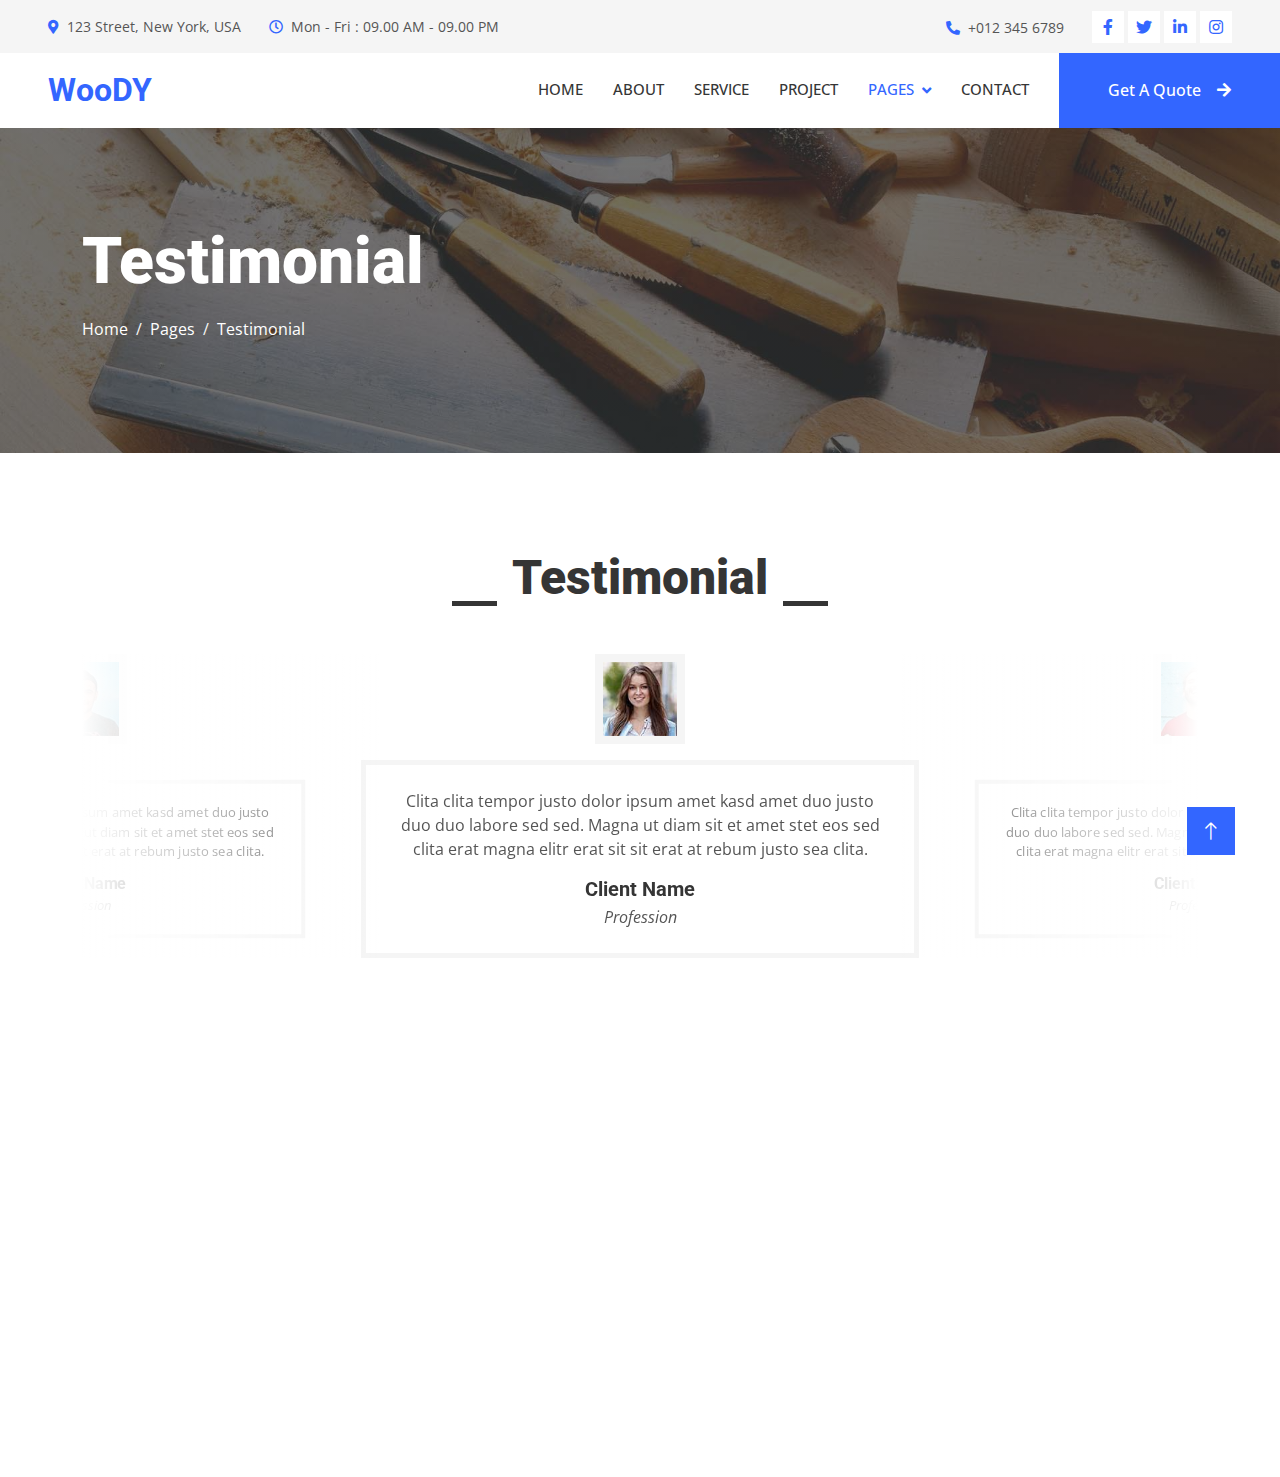
<file: woody-1.0.0/testimonial.html>
<!DOCTYPE html>
<html lang="en">

<head>
    <meta charset="utf-8">
    <title>Woody - Carpenter Website Template</title>
    <meta content="width=device-width, initial-scale=1.0" name="viewport">
    <meta content="" name="keywords">
    <meta content="" name="description">

    <!-- Favicon -->
    <link href="img/favicon.ico" rel="icon">

    <!-- Google Web Fonts -->
    <link rel="preconnect" href="https://fonts.googleapis.com">
    <link rel="preconnect" href="https://fonts.gstatic.com" crossorigin>
    <link href="https://fonts.googleapis.com/css2?family=Open+Sans:wght@400;500&family=Roboto:wght@500;700;900&display=swap" rel="stylesheet"> 

    <!-- Icon Font Stylesheet -->
    <link href="https://cdnjs.cloudflare.com/ajax/libs/font-awesome/5.10.0/css/all.min.css" rel="stylesheet">
    <link href="https://cdn.jsdelivr.net/npm/bootstrap-icons@1.4.1/font/bootstrap-icons.css" rel="stylesheet">

    <!-- Libraries Stylesheet -->
    <link href="lib/animate/animate.min.css" rel="stylesheet">
    <link href="lib/owlcarousel/assets/owl.carousel.min.css" rel="stylesheet">
    <link href="lib/lightbox/css/lightbox.min.css" rel="stylesheet">

    <!-- Customized Bootstrap Stylesheet -->
    <link href="css/bootstrap.min.css" rel="stylesheet">

    <!-- Template Stylesheet -->
    <link href="css/style.css" rel="stylesheet">
</head>

<body>
    <!-- Spinner Start -->
    <div id="spinner" class="show bg-white position-fixed translate-middle w-100 vh-100 top-50 start-50 d-flex align-items-center justify-content-center">
        <div class="spinner-grow text-primary" style="width: 3rem; height: 3rem;" role="status">
            <span class="sr-only">Loading...</span>
        </div>
    </div>
    <!-- Spinner End -->


    <!-- Topbar Start -->
    <div class="container-fluid bg-light p-0">
        <div class="row gx-0 d-none d-lg-flex">
            <div class="col-lg-7 px-5 text-start">
                <div class="h-100 d-inline-flex align-items-center py-3 me-4">
                    <small class="fa fa-map-marker-alt text-primary me-2"></small>
                    <small>123 Street, New York, USA</small>
                </div>
                <div class="h-100 d-inline-flex align-items-center py-3">
                    <small class="far fa-clock text-primary me-2"></small>
                    <small>Mon - Fri : 09.00 AM - 09.00 PM</small>
                </div>
            </div>
            <div class="col-lg-5 px-5 text-end">
                <div class="h-100 d-inline-flex align-items-center py-3 me-4">
                    <small class="fa fa-phone-alt text-primary me-2"></small>
                    <small>+012 345 6789</small>
                </div>
                <div class="h-100 d-inline-flex align-items-center">
                    <a class="btn btn-sm-square bg-white text-primary me-1" href=""><i class="fab fa-facebook-f"></i></a>
                    <a class="btn btn-sm-square bg-white text-primary me-1" href=""><i class="fab fa-twitter"></i></a>
                    <a class="btn btn-sm-square bg-white text-primary me-1" href=""><i class="fab fa-linkedin-in"></i></a>
                    <a class="btn btn-sm-square bg-white text-primary me-0" href=""><i class="fab fa-instagram"></i></a>
                </div>
            </div>
        </div>
    </div>
    <!-- Topbar End -->


    <!-- Navbar Start -->
    <nav class="navbar navbar-expand-lg bg-white navbar-light sticky-top p-0">
        <a href="index.html" class="navbar-brand d-flex align-items-center px-4 px-lg-5">
            <h2 class="m-0 text-primary">WooDY</h2>
        </a>
        <button type="button" class="navbar-toggler me-4" data-bs-toggle="collapse" data-bs-target="#navbarCollapse">
            <span class="navbar-toggler-icon"></span>
        </button>
        <div class="collapse navbar-collapse" id="navbarCollapse">
            <div class="navbar-nav ms-auto p-4 p-lg-0">
                <a href="index.html" class="nav-item nav-link">Home</a>
                <a href="about.html" class="nav-item nav-link">About</a>
                <a href="service.html" class="nav-item nav-link">Service</a>
                <a href="project.html" class="nav-item nav-link">Project</a>
                <div class="nav-item dropdown">
                    <a href="#" class="nav-link dropdown-toggle active" data-bs-toggle="dropdown">Pages</a>
                    <div class="dropdown-menu fade-up m-0">
                        <a href="feature.html" class="dropdown-item">Feature</a>
                        <a href="quote.html" class="dropdown-item">Free Quote</a>
                        <a href="team.html" class="dropdown-item">Our Team</a>
                        <a href="testimonial.html" class="dropdown-item active">Testimonial</a>
                        <a href="404.html" class="dropdown-item">404 Page</a>
                    </div>
                </div>
                <a href="contact.html" class="nav-item nav-link">Contact</a>
            </div>
            <a href="" class="btn btn-primary py-4 px-lg-5 d-none d-lg-block">Get A Quote<i class="fa fa-arrow-right ms-3"></i></a>
        </div>
    </nav>
    <!-- Navbar End -->


    <!-- Page Header Start -->
    <div class="container-fluid page-header py-5 mb-5">
        <div class="container py-5">
            <h1 class="display-3 text-white mb-3 animated slideInDown">Testimonial</h1>
            <nav aria-label="breadcrumb animated slideInDown">
                <ol class="breadcrumb">
                    <li class="breadcrumb-item"><a class="text-white" href="#">Home</a></li>
                    <li class="breadcrumb-item"><a class="text-white" href="#">Pages</a></li>
                    <li class="breadcrumb-item text-white active" aria-current="page">Testimonial</li>
                </ol>
            </nav>
        </div>
    </div>
    <!-- Page Header End -->


    <!-- Testimonial Start -->
    <div class="container-xxl py-5 wow fadeInUp" data-wow-delay="0.1s">
        <div class="container">
            <div class="section-title text-center">
                <h1 class="display-5 mb-5">Testimonial</h1>
            </div>
            <div class="owl-carousel testimonial-carousel">
                <div class="testimonial-item text-center">
                    <img class="img-fluid bg-light p-2 mx-auto mb-3" src="img/testimonial-1.jpg" style="width: 90px; height: 90px;">
                    <div class="testimonial-text text-center p-4">
                        <p>Clita clita tempor justo dolor ipsum amet kasd amet duo justo duo duo labore sed sed. Magna ut diam sit et amet stet eos sed clita erat magna elitr erat sit sit erat at rebum justo sea clita.</p>
                        <h5 class="mb-1">Client Name</h5>
                        <span class="fst-italic">Profession</span>
                    </div>
                </div>
                <div class="testimonial-item text-center">
                    <img class="img-fluid bg-light p-2 mx-auto mb-3" src="img/testimonial-2.jpg" style="width: 90px; height: 90px;">
                    <div class="testimonial-text text-center p-4">
                        <p>Clita clita tempor justo dolor ipsum amet kasd amet duo justo duo duo labore sed sed. Magna ut diam sit et amet stet eos sed clita erat magna elitr erat sit sit erat at rebum justo sea clita.</p>
                        <h5 class="mb-1">Client Name</h5>
                        <span class="fst-italic">Profession</span>
                    </div>
                </div>
                <div class="testimonial-item text-center">
                    <img class="img-fluid bg-light p-2 mx-auto mb-3" src="img/testimonial-3.jpg" style="width: 90px; height: 90px;">
                    <div class="testimonial-text text-center p-4">
                        <p>Clita clita tempor justo dolor ipsum amet kasd amet duo justo duo duo labore sed sed. Magna ut diam sit et amet stet eos sed clita erat magna elitr erat sit sit erat at rebum justo sea clita.</p>
                        <h5 class="mb-1">Client Name</h5>
                        <span class="fst-italic">Profession</span>
                    </div>
                </div>
            </div>
        </div>
    </div>
    <!-- Testimonial End -->
        

    <!-- Footer Start -->
    <div class="container-fluid bg-dark text-light footer mt-5 pt-5 wow fadeIn" data-wow-delay="0.1s">
        <div class="container py-5">
            <div class="row g-5">
                <div class="col-lg-3 col-md-6">
                    <h4 class="text-light mb-4">Address</h4>
                    <p class="mb-2"><i class="fa fa-map-marker-alt me-3"></i>123 Street, New York, USA</p>
                    <p class="mb-2"><i class="fa fa-phone-alt me-3"></i>+012 345 67890</p>
                    <p class="mb-2"><i class="fa fa-envelope me-3"></i>info@example.com</p>
                    <div class="d-flex pt-2">
                        <a class="btn btn-outline-light btn-social" href=""><i class="fab fa-twitter"></i></a>
                        <a class="btn btn-outline-light btn-social" href=""><i class="fab fa-facebook-f"></i></a>
                        <a class="btn btn-outline-light btn-social" href=""><i class="fab fa-youtube"></i></a>
                        <a class="btn btn-outline-light btn-social" href=""><i class="fab fa-linkedin-in"></i></a>
                    </div>
                </div>
                <div class="col-lg-3 col-md-6">
                    <h4 class="text-light mb-4">Services</h4>
                    <a class="btn btn-link" href="">General Carpentry</a>
                    <a class="btn btn-link" href="">Furniture Remodeling</a>
                    <a class="btn btn-link" href="">Wooden Floor</a>
                    <a class="btn btn-link" href="">Wooden Furniture</a>
                    <a class="btn btn-link" href="">Custom Carpentry</a>
                </div>
                <div class="col-lg-3 col-md-6">
                    <h4 class="text-light mb-4">Quick Links</h4>
                    <a class="btn btn-link" href="">About Us</a>
                    <a class="btn btn-link" href="">Contact Us</a>
                    <a class="btn btn-link" href="">Our Services</a>
                    <a class="btn btn-link" href="">Terms & Condition</a>
                    <a class="btn btn-link" href="">Support</a>
                </div>
                <div class="col-lg-3 col-md-6">
                    <h4 class="text-light mb-4">Newsletter</h4>
                    <p>Dolor amet sit justo amet elitr clita ipsum elitr est.</p>
                    <div class="position-relative mx-auto" style="max-width: 400px;">
                        <input class="form-control border-0 w-100 py-3 ps-4 pe-5" type="text" placeholder="Your email">
                        <button type="button" class="btn btn-primary py-2 position-absolute top-0 end-0 mt-2 me-2">SignUp</button>
                    </div>
                </div>
            </div>
        </div>
        <div class="container">
            <div class="copyright">
                <div class="row">
                    <div class="col-md-6 text-center text-md-start mb-3 mb-md-0">
                        &copy; <a class="border-bottom" href="#">Your Site Name</a>, All Right Reserved.
                    </div>
                    <div class="col-md-6 text-center text-md-end">
                        <!--/*** This template is free as long as you keep the footer author’s credit link/attribution link/backlink. If you'd like to use the template without the footer author’s credit link/attribution link/backlink, you can purchase the Credit Removal License from "https://htmlcodex.com/credit-removal". Thank you for your support. ***/-->
                        Designed By <a class="border-bottom" href="https://htmlcodex.com">HTML Codex</a>
                    </div>
                </div>
            </div>
        </div>
    </div>
    <!-- Footer End -->


    <!-- Back to Top -->
    <a href="#" class="btn btn-lg btn-primary btn-lg-square rounded-0 back-to-top"><i class="bi bi-arrow-up"></i></a>


    <!-- JavaScript Libraries -->
    <script src="https://code.jquery.com/jquery-3.4.1.min.js"></script>
    <script src="https://cdn.jsdelivr.net/npm/bootstrap@5.0.0/dist/js/bootstrap.bundle.min.js"></script>
    <script src="lib/wow/wow.min.js"></script>
    <script src="lib/easing/easing.min.js"></script>
    <script src="lib/waypoints/waypoints.min.js"></script>
    <script src="lib/counterup/counterup.min.js"></script>
    <script src="lib/owlcarousel/owl.carousel.min.js"></script>
    <script src="lib/isotope/isotope.pkgd.min.js"></script>
    <script src="lib/lightbox/js/lightbox.min.js"></script>

    <!-- Template Javascript -->
    <script src="js/main.js"></script>
</body>

</html>
</file>
<file: woody-1.0.0/css/style.css>
/********** Template CSS **********/
:root {
    --primary: #3366FF;
    --light: #F5F5F5;
    --dark: #353535;
}

.fw-medium {
    font-weight: 500 !important;
}

.fw-bold {
    font-weight: 700 !important;
}

.fw-black {
    font-weight: 900 !important;
}

.back-to-top {
    position: fixed;
    display: none;
    right: 45px;
    bottom: 45px;
    z-index: 99;
}


/*** Spinner ***/
#spinner {
    opacity: 0;
    visibility: hidden;
    transition: opacity .5s ease-out, visibility 0s linear .5s;
    z-index: 99999;
}

#spinner.show {
    transition: opacity .5s ease-out, visibility 0s linear 0s;
    visibility: visible;
    opacity: 1;
}


/*** Button ***/
.btn {
    font-weight: 500;
    transition: .5s;
}

.btn.btn-primary,
.btn.btn-secondary {
    color: #FFFFFF;
}

.btn-square {
    width: 38px;
    height: 38px;
}

.btn-sm-square {
    width: 32px;
    height: 32px;
}

.btn-lg-square {
    width: 48px;
    height: 48px;
}

.btn-square,
.btn-sm-square,
.btn-lg-square {
    padding: 0;
    display: flex;
    align-items: center;
    justify-content: center;
    font-weight: normal;
}

/*** Navbar ***/
.navbar .dropdown-toggle::after {
    border: none;
    content: "\f107";
    font-family: "Font Awesome 5 Free";
    font-weight: 900;
    vertical-align: middle;
    margin-left: 8px;
}

.navbar-light .navbar-nav .nav-link {
    margin-right: 30px;
    padding: 25px 0;
    color: #FFFFFF;
    font-size: 15px;
    font-weight: 500;
    text-transform: uppercase;
    outline: none;
}

.navbar-light .navbar-nav .nav-link:hover,
.navbar-light .navbar-nav .nav-link.active {
    color: var(--primary);
}

@media (max-width: 991.98px) {
    .navbar-light .navbar-nav .nav-link  {
        margin-right: 0;
        padding: 10px 0;
    }

    .navbar-light .navbar-nav {
        border-top: 1px solid #EEEEEE;
    }
}

.navbar-light .navbar-brand,
.navbar-light a.btn {
    height: 75px;
}

.navbar-light .navbar-nav .nav-link {
    color: var(--dark);
    font-weight: 500;
}

.navbar-light.sticky-top {
    top: -100px;
    transition: .5s;
}

@media (min-width: 992px) {
    .navbar .nav-item .dropdown-menu {
        display: block;
        border: none;
        margin-top: 0;
        top: 150%;
        opacity: 0;
        visibility: hidden;
        transition: .5s;
    }

    .navbar .nav-item:hover .dropdown-menu {
        top: 100%;
        visibility: visible;
        transition: .5s;
        opacity: 1;
    }
}


/*** Header ***/
@media (max-width: 768px) {
    .header-carousel .owl-carousel-item {
        position: relative;
        min-height: 500px;
    }
    
    .header-carousel .owl-carousel-item img {
        position: absolute;
        width: 100%;
        height: 100%;
        object-fit: cover;
    }

    .header-carousel .owl-carousel-item h5,
    .header-carousel .owl-carousel-item p {
        font-size: 14px !important;
        font-weight: 400 !important;
    }

    .header-carousel .owl-carousel-item h1 {
        font-size: 30px;
        font-weight: 600;
    }
}

.header-carousel .owl-nav {
    position: absolute;
    width: 200px;
    height: 45px;
    bottom: 30px;
    left: 50%;
    transform: translateX(-50%);
    display: flex;
    justify-content: space-between;
}

.header-carousel .owl-nav .owl-prev,
.header-carousel .owl-nav .owl-next {
    width: 45px;
    height: 45px;
    display: flex;
    align-items: center;
    justify-content: center;
    color: #FFFFFF;
    background: transparent;
    border: 1px solid #FFFFFF;
    font-size: 22px;
    transition: .5s;
}

.header-carousel .owl-nav .owl-prev:hover,
.header-carousel .owl-nav .owl-next:hover {
    background: var(--primary);
    border-color: var(--primary);
}

.header-carousel .owl-dots {
    position: absolute;
    height: 45px;
    bottom: 30px;
    left: 50%;
    transform: translateX(-50%);
    display: flex;
    align-items: center;
    justify-content: center;
}

.header-carousel .owl-dot {
    position: relative;
    display: inline-block;
    margin: 0 5px;
    width: 15px;
    height: 15px;
    background: transparent;
    border: 1px solid #FFFFFF;
    transition: .5s;
}

.header-carousel .owl-dot::after {
    position: absolute;
    content: "";
    width: 5px;
    height: 5px;
    top: 4px;
    left: 4px;
    background: transparent;
    border: 1px solid #FFFFFF;
}

.header-carousel .owl-dot.active {
    background: var(--primary);
    border-color: var(--primary);
}

.page-header {
    background: linear-gradient(rgba(53, 53, 53, .7), rgba(53, 53, 53, .7)), url(../img/carousel-1.jpg) center center no-repeat;
    background-size: cover;
}

.breadcrumb-item + .breadcrumb-item::before {
    color: var(--light);
}


/*** Section Title ***/
.section-title h1 {
    position: relative;
    display: inline-block;
    padding: 0 60px;
}

.section-title.text-start h1 {
    padding-left: 0;
}

.section-title h1::before,
.section-title h1::after {
    position: absolute;
    content: "";
    width: 45px;
    height: 5px;
    bottom: 0;
    background: var(--dark);
}

.section-title h1::before {
    left: 0;
}

.section-title h1::after {
    right: 0;
}

.section-title.text-start h1::before {
    display: none;
}


/*** About ***/
@media (min-width: 992px) {
    .container.about {
        max-width: 100% !important;
    }

    .about-text  {
        padding-right: calc(((100% - 960px) / 2) + .75rem);
    }
}

@media (min-width: 1200px) {
    .about-text  {
        padding-right: calc(((100% - 1140px) / 2) + .75rem);
    }
}

@media (min-width: 1400px) {
    .about-text  {
        padding-right: calc(((100% - 1320px) / 2) + .75rem);
    }
}


/*** Service ***/
.service-item img {
    transition: .5s;
}

.service-item:hover img {
    transform: scale(1.1);
}


/*** Feature ***/
@media (min-width: 992px) {
    .container.feature {
        max-width: 100% !important;
    }

    .feature-text  {
        padding-left: calc(((100% - 960px) / 2) + .75rem);
    }
}

@media (min-width: 1200px) {
    .feature-text  {
        padding-left: calc(((100% - 1140px) / 2) + .75rem);
    }
}

@media (min-width: 1400px) {
    .feature-text  {
        padding-left: calc(((100% - 1320px) / 2) + .75rem);
    }
}


/*** Project Portfolio ***/
#portfolio-flters li {
    display: inline-block;
    font-weight: 500;
    color: var(--dark);
    cursor: pointer;
    transition: .5s;
    border-bottom: 2px solid transparent;
}

#portfolio-flters li:hover,
#portfolio-flters li.active {
    color: var(--primary);
    border-color: var(--primary);
}

.portfolio-item img {
    transition: .5s;
}

.portfolio-item:hover img {
    transform: scale(1.1);
}

.portfolio-item .portfolio-overlay {
    position: absolute;
    display: flex;
    align-items: center;
    justify-content: center;
    width: 0;
    height: 0;
    bottom: 0;
    left: 50%;
    background: rgba(53, 53, 53, .7);
    transition: .5s;
}

.portfolio-item:hover .portfolio-overlay {
    width: 100%;
    height: 100%;
    left: 0;
}

.portfolio-item .portfolio-overlay .btn {
    opacity: 0;
}

.portfolio-item:hover .portfolio-overlay .btn {
    opacity: 1;
}


/*** Quote ***/
@media (min-width: 992px) {
    .container.quote {
        max-width: 100% !important;
    }

    .quote-text  {
        padding-right: calc(((100% - 960px) / 2) + .75rem);
    }
}

@media (min-width: 1200px) {
    .quote-text  {
        padding-right: calc(((100% - 1140px) / 2) + .75rem);
    }
}

@media (min-width: 1400px) {
    .quote-text  {
        padding-right: calc(((100% - 1320px) / 2) + .75rem);
    }
}


/*** Team ***/
.team-item img {
    transition: .5s;
}

.team-item:hover img {
    transform: scale(1.1);
}

.team-item .team-social {
    position: absolute;
    width: 38px;
    top: 50%;
    left: -38px;
    transform: translateY(-50%);
    display: flex;
    flex-direction: column;
    background: #FFFFFF;
    transition: .5s;
}

.team-item .team-social .btn {
    color: var(--primary);
    background: #FFFFFF;
}

.team-item .team-social .btn:hover {
    color: #FFFFFF;
    background: var(--primary);
}

.team-item:hover .team-social {
    left: 0;
}


/*** Testimonial ***/
.testimonial-carousel::before {
    position: absolute;
    content: "";
    top: 0;
    left: 0;
    height: 100%;
    width: 0;
    background: linear-gradient(to right, rgba(255, 255, 255, 1) 0%, rgba(255, 255, 255, 0) 100%);
    z-index: 1;
}

.testimonial-carousel::after {
    position: absolute;
    content: "";
    top: 0;
    right: 0;
    height: 100%;
    width: 0;
    background: linear-gradient(to left, rgba(255, 255, 255, 1) 0%, rgba(255, 255, 255, 0) 100%);
    z-index: 1;
}

@media (min-width: 768px) {
    .testimonial-carousel::before,
    .testimonial-carousel::after {
        width: 200px;
    }
}

@media (min-width: 992px) {
    .testimonial-carousel::before,
    .testimonial-carousel::after {
        width: 300px;
    }
}

.testimonial-carousel .owl-item .testimonial-text {
    border: 5px solid var(--light);
    transform: scale(.8);
    transition: .5s;
}

.testimonial-carousel .owl-item.center .testimonial-text {
    transform: scale(1);
}

.testimonial-carousel .owl-nav {
    position: absolute;
    width: 350px;
    top: 10px;
    left: 50%;
    transform: translateX(-50%);
    display: flex;
    justify-content: space-between;
    opacity: 0;
    transition: .5s;
    z-index: 1;
}

.testimonial-carousel:hover .owl-nav {
    width: 300px;
    opacity: 1;
}

.testimonial-carousel .owl-nav .owl-prev,
.testimonial-carousel .owl-nav .owl-next {
    position: relative;
    color: var(--primary);
    font-size: 45px;
    transition: .5s;
}

.testimonial-carousel .owl-nav .owl-prev:hover,
.testimonial-carousel .owl-nav .owl-next:hover {
    color: var(--dark);
}


/*** Contact ***/
@media (min-width: 992px) {
    .container.contact {
        max-width: 100% !important;
    }

    .contact-text  {
        padding-left: calc(((100% - 960px) / 2) + .75rem);
    }
}

@media (min-width: 1200px) {
    .contact-text  {
        padding-left: calc(((100% - 1140px) / 2) + .75rem);
    }
}

@media (min-width: 1400px) {
    .contact-text  {
        padding-left: calc(((100% - 1320px) / 2) + .75rem);
    }
}


/*** Footer ***/
.footer {
    background: linear-gradient(rgba(53, 53, 53, .7), rgba(53, 53, 53, .7)), url(../img/footer.jpg) center center no-repeat;
    background-size: cover;
}

.footer .btn.btn-social {
    margin-right: 5px;
    width: 35px;
    height: 35px;
    display: flex;
    align-items: center;
    justify-content: center;
    color: var(--light);
    border: 1px solid #FFFFFF;
    transition: .3s;
}

.footer .btn.btn-social:hover {
    color: var(--primary);
}

.footer .btn.btn-link {
    display: block;
    margin-bottom: 5px;
    padding: 0;
    text-align: left;
    color: #FFFFFF;
    font-size: 15px;
    font-weight: normal;
    text-transform: capitalize;
    transition: .3s;
}

.footer .btn.btn-link::before {
    position: relative;
    content: "\f105";
    font-family: "Font Awesome 5 Free";
    font-weight: 900;
    margin-right: 10px;
}

.footer .btn.btn-link:hover {
    color: var(--primary);
    letter-spacing: 1px;
    box-shadow: none;
}

.footer .copyright {
    padding: 25px 0;
    font-size: 15px;
    border-top: 1px solid rgba(256, 256, 256, .1);
}

.footer .copyright a {
    color: var(--light);
}

.footer .copyright a:hover {
    color: var(--primary);
}
</file>
